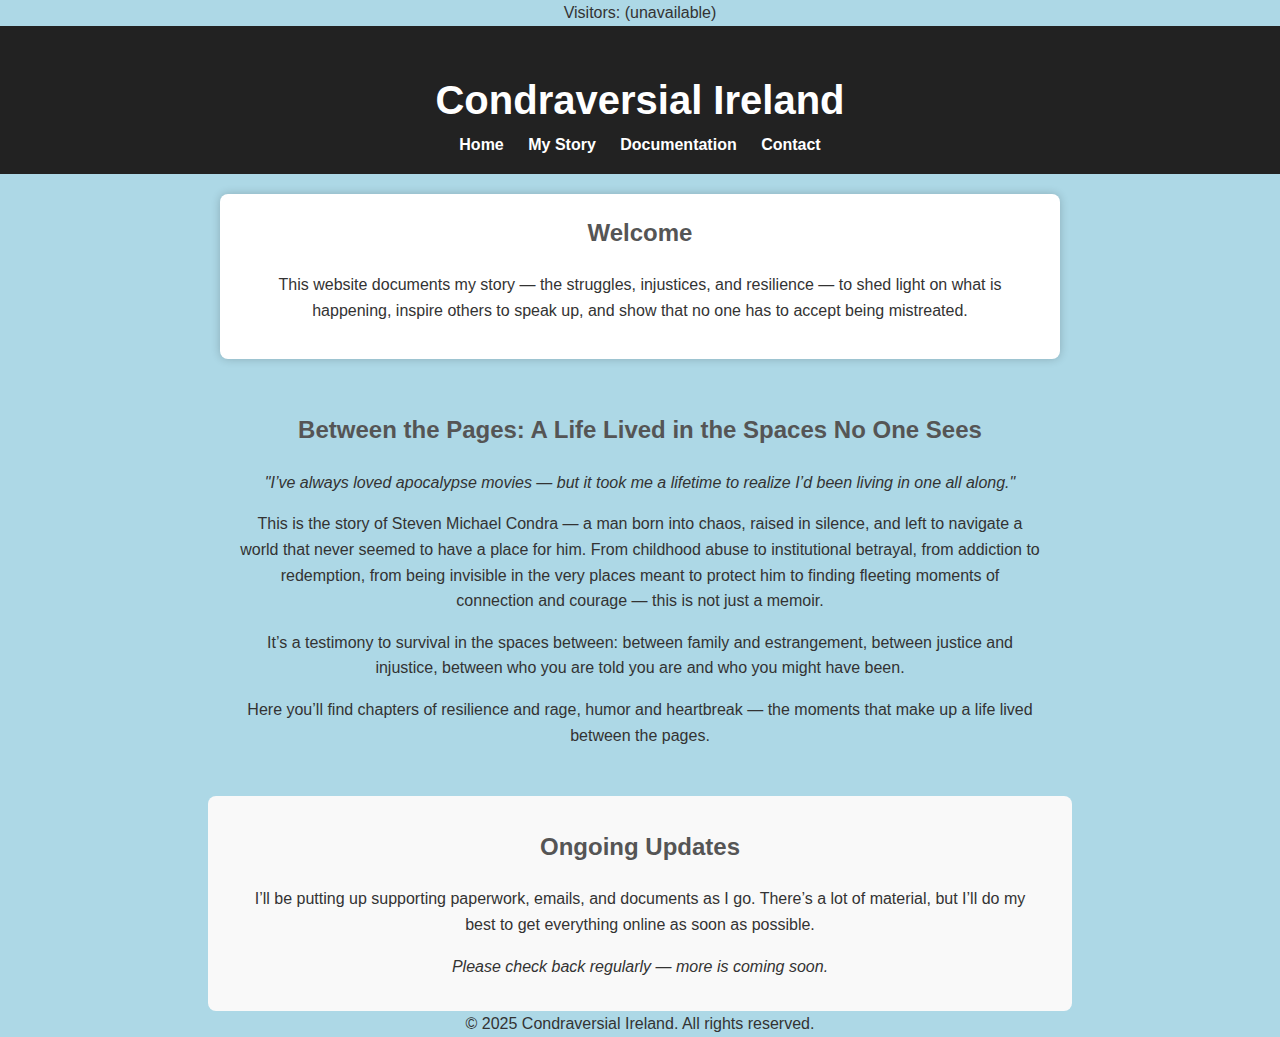
<file: index.html>
<!DOCTYPE html>
<html lang="en">
<head>
  <meta charset="UTF-8">
  <meta name="viewport" content="width=device-width, initial-scale=1.0">
  <title>Condraversial Ireland</title>
  <link rel="stylesheet" href="css/style.css">
</head>
<body>

<div id="visitor-count">Visitors: 0</div>
<script>
  (function () {
    const el = document.getElementById('visitor-count');
    const ns = 'condraversialireland.com';
    const key = 'index';
    const url = `https://api.countapi.xyz/hit/${encodeURIComponent(ns)}/${encodeURIComponent(key)}`;

    fetch(url)
      .then(res => res.json())
      .then(res => {
        el.textContent = "Visitors: " + res.value;
      })
      .catch(() => {
        el.textContent = "Visitors: (unavailable)";
      });
  })();
</script>

<header>
  <h1>Condraversial Ireland</h1>
  <nav>
    <a href="index.html">Home</a>
    <a href="story.html">My Story</a>
    <a href="document.html">Documentation</a>
    <a href="contact.html">Contact</a>
  </nav>
</header>

<main>
  <h2>Welcome</h2>
  <p>
    This website documents my story — the struggles, injustices, and resilience — 
    to shed light on what is happening, inspire others to speak up, and show that no one 
    has to accept being mistreated.
  </p>
</main>

<section id="synopsis" style="padding: 2em; max-width: 800px; margin: auto; font-family: Arial, sans-serif; line-height: 1.6;">
  <h2 style="text-align: center;">Between the Pages: A Life Lived in the Spaces No One Sees</h2>
  <p style="font-style: italic; text-align: center;">
    "I’ve always loved apocalypse movies — but it took me a lifetime to realize I’d been living in one all along."
  </p>
  <p>
    This is the story of Steven Michael Condra — a man born into chaos, raised in silence, 
    and left to navigate a world that never seemed to have a place for him. From childhood abuse 
    to institutional betrayal, from addiction to redemption, from being invisible in the very places 
    meant to protect him to finding fleeting moments of connection and courage — this is not just a memoir.
  </p>
  <p>
    It’s a testimony to survival in the spaces between: between family and estrangement, between justice 
    and injustice, between who you are told you are and who you might have been.
  </p>
  <p>
    Here you’ll find chapters of resilience and rage, humor and heartbreak — the moments that make up a life lived between the pages.
  </p>
</section>

<section id="updates" style="padding: 2em; max-width: 800px; margin: auto; font-family: Arial, sans-serif; line-height: 1.6; background-color: #f9f9f9; border-radius: 8px;">
  <h2 style="text-align: center;">Ongoing Updates</h2>
  <p>
    I’ll be putting up supporting paperwork, emails, and documents as I go. 
    There’s a lot of material, but I’ll do my best to get everything online as soon as possible.
  </p>
  <em>Please check back regularly — more is coming soon.</em>
</section>

<footer>
  &copy; 2025 Condraversial Ireland. All rights reserved.
</footer>


</body>
</html>
</file>
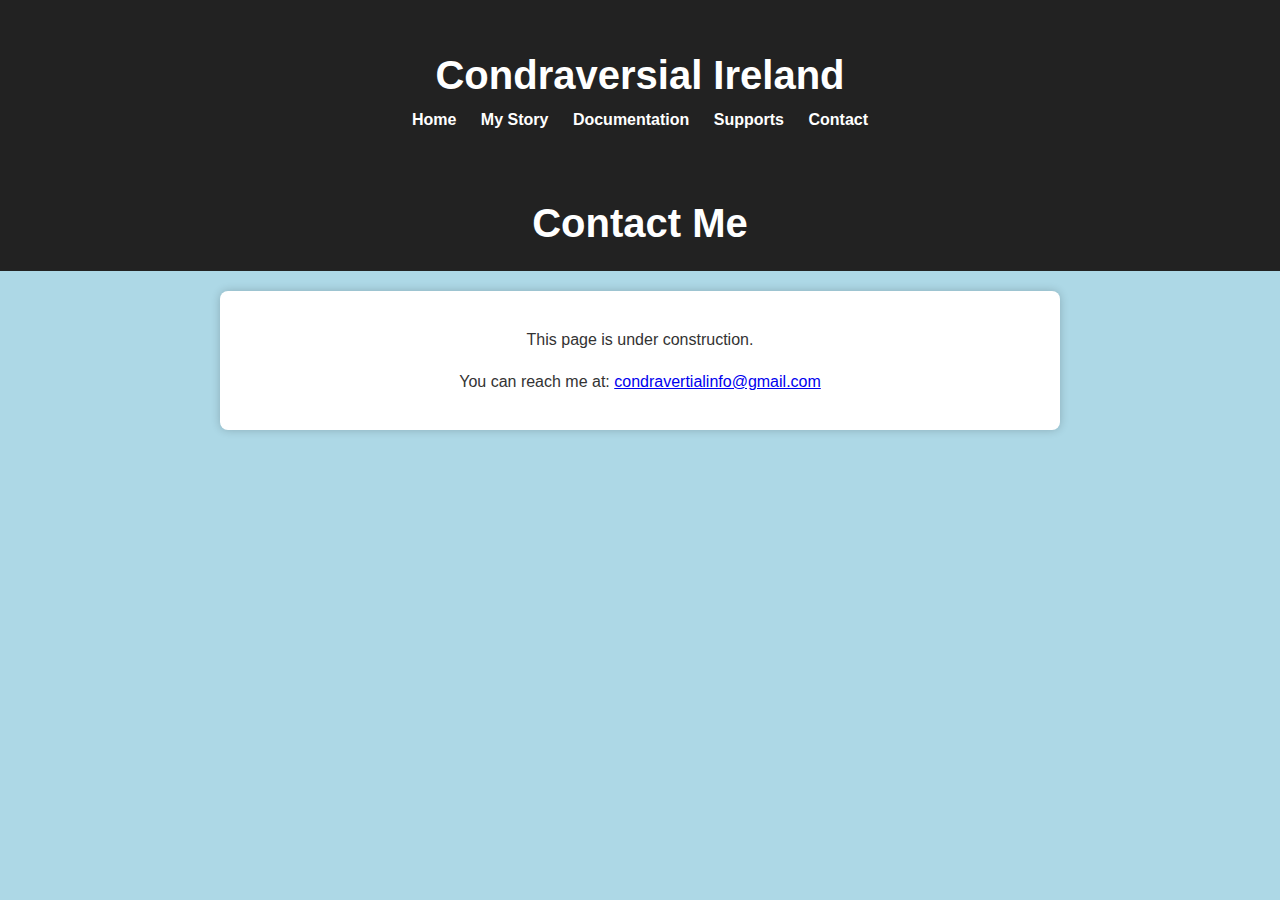
<file: contact.html>
<!DOCTYPE html>
<html lang="en">
<head>
  <meta charset="UTF-8">
  <meta name="viewport" content="width=device-width, initial-scale=1.0">
  <title>Contact Me</title>
  <link rel="stylesheet" href="css/style.css">
</head>
<header>
  <h1>Condraversial Ireland</h1>
  <nav>
   
    <a href="index.html">Home</a>
    <a href="story.html">My Story</a>
    <a href="document.html">Documentation</a>
    <a href="support.html">Supports</a>
    <a href="contact.html">Contact</a>
  </nav>
</header>
<body>
  <header>
    <h1>Contact Me</h1>
  </header>
  <main>
    <p>This page is under construction.</p>
    <p>You can reach me at: <a href="condravertialinfo@gmail.com">condravertialinfo@gmail.com</a></p>
  </main>
</body>
</html>
</file>
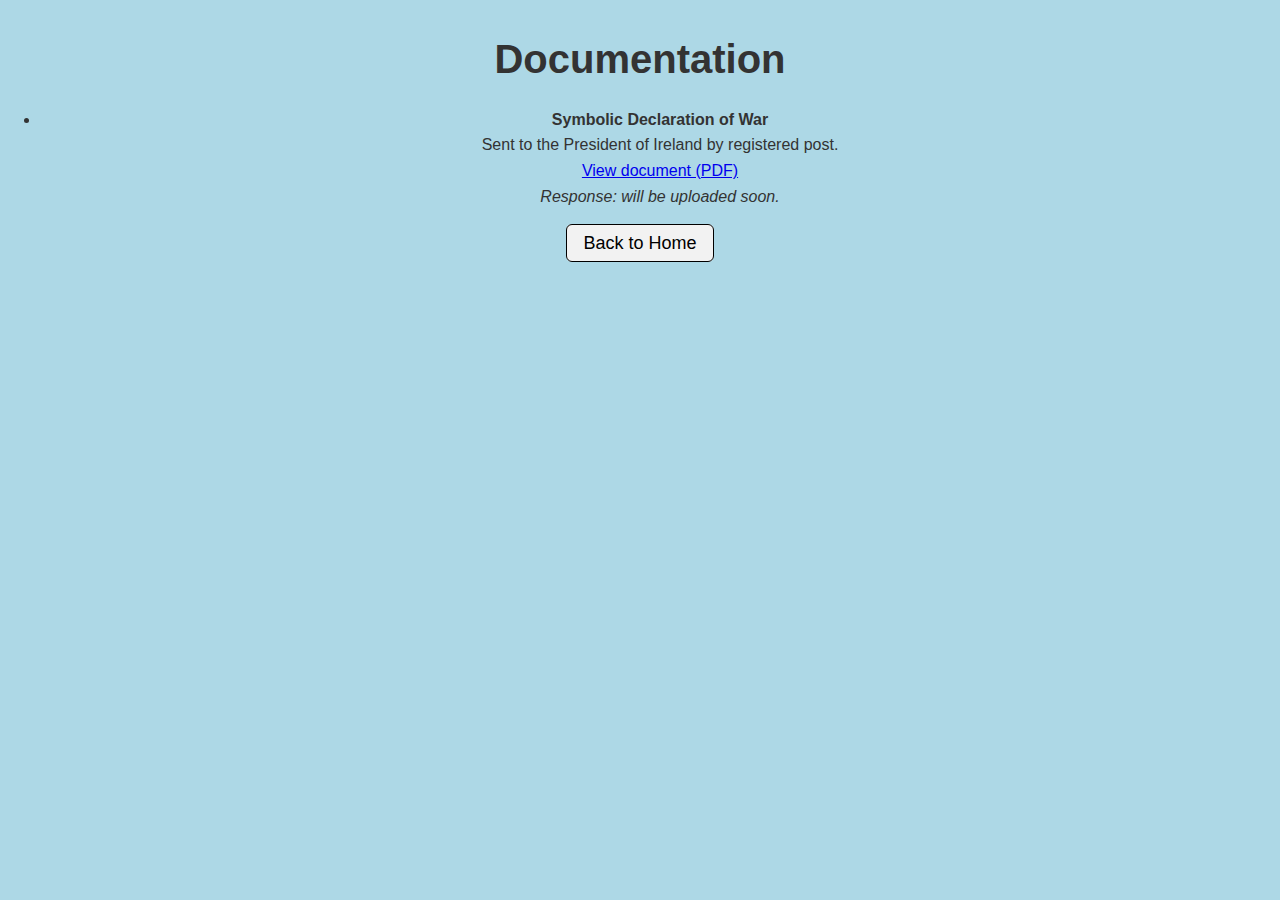
<file: document.html>
<!DOCTYPE html>
<html lang="en">
<head>
  <meta charset="UTF-8">
  <title>Documentation</title>
  <link rel="stylesheet" href="css/style.css">
</head>
<body>
  <h1>Documentation</h1>

  <ul>
    <li>
      <strong>Symbolic Declaration of War</strong><br>
      Sent to the President of Ireland by registered post.<br>
      <a href="documents/president/Symbolic%20Declaration%20of%20War.pdf" target="_blank" rel="noopener">
        View document (PDF)
      </a><br>
      <em>Response: will be uploaded soon.</em>
    </li>
  </ul>

  <p style="text-align:center; margin-top:20px;">
    <a href="index.html" style="font-size:18px; text-decoration:none; color:black; border:1px solid black; padding:8px 16px; border-radius:6px; background:#f2f2f2;">
      Back to Home
    </a>
  </p>
</body>
</html>
</file>
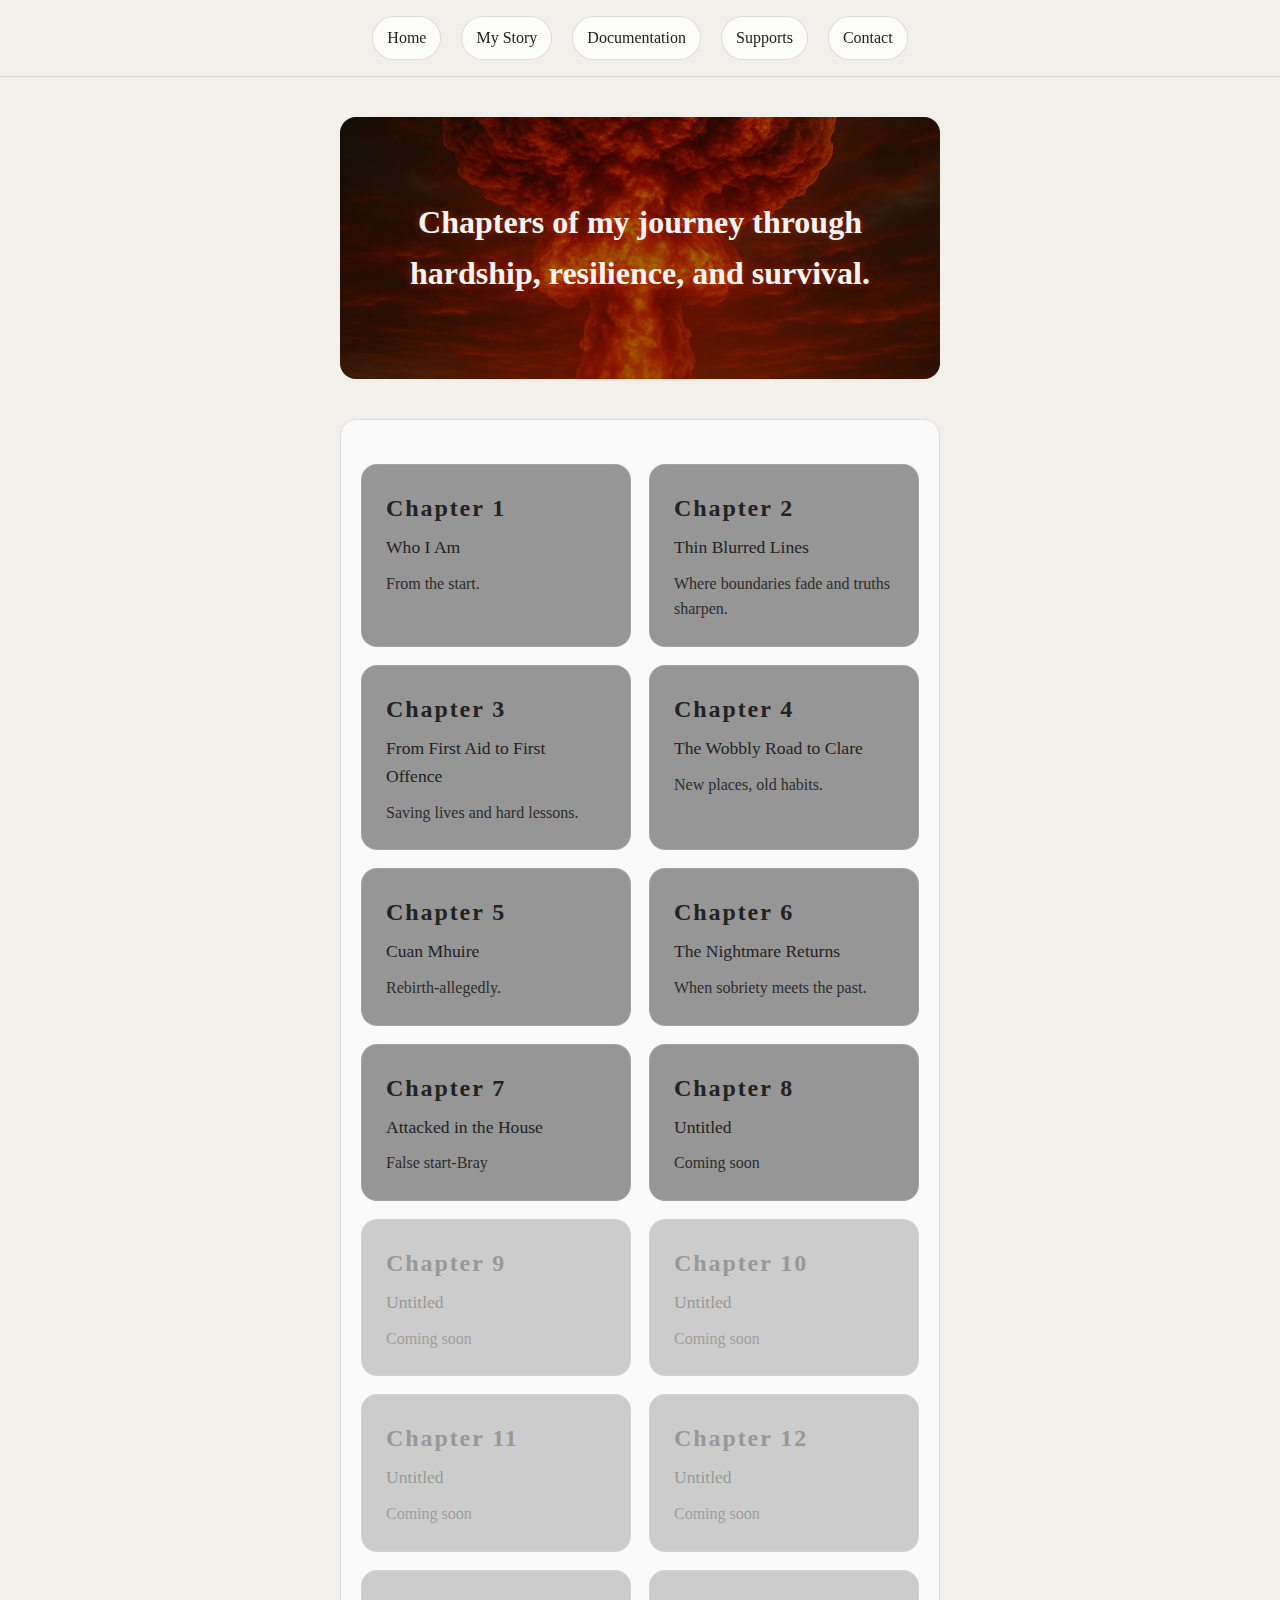
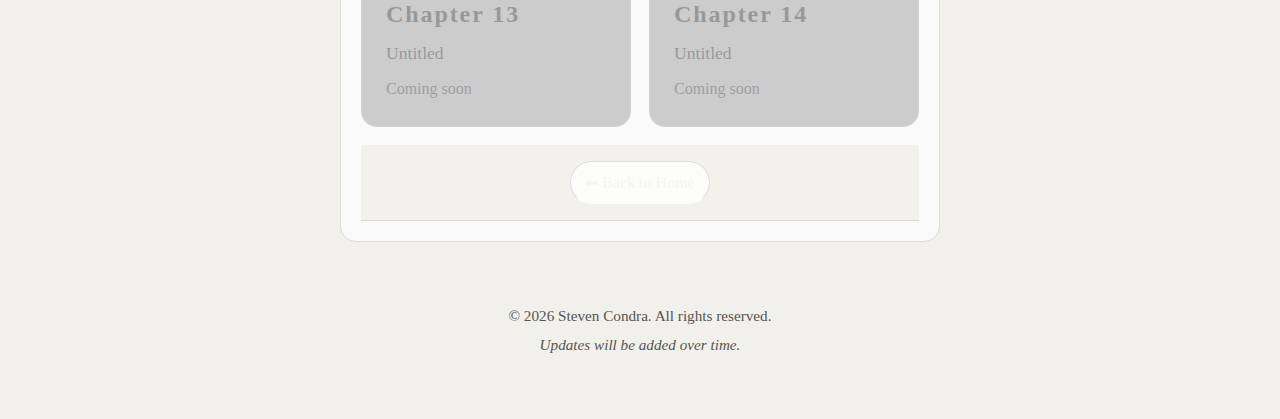
<file: story.html>
<!DOCTYPE html>
<html lang="en">
<head>
  <meta charset="UTF-8" />
  <meta name="viewport" content="width=device-width, initial-scale=1" />
  <title>My Story</title>
  <link rel="stylesheet" href="css/story.css?v=4" />


</head>

<body class = "story-index">
  <nav>
    <a href="index.html">Home</a>
    <a href="story.html">My Story</a>
    <a href="document.html">Documentation</a>
    <a href="support.html">Supports</a>
    <a href="contact.html">Contact</a>
  </nav>

  <div class="main-content">
    <header class="hero story-header">

      <h1 class="story-intro">
        Chapters of my journey through hardship, resilience, and survival.
      </h1>
    </header>

    <main>
      <section class="chapters" aria-label="Chapters">

        <a href="Chapters/Chapter01.html" class="card">
          <div class="chapter-number">Chapter 1</div>
          <div class="chapter-title">Who I Am</div>  <div class="chapter-subtitle">From the start.</div>
        </a>

        <a href="Chapters/Chapter02.html" class="card">
          <div class="chapter-number">Chapter 2</div>
          <div class="chapter-title">Thin Blurred Lines</div>  <div class="chapter-subtitle">Where boundaries fade and truths sharpen.</div>
        </a>

        <a href="Chapters/Chapter03.html" class="card">
          <div class="chapter-number">Chapter 3</div>
          <div class="chapter-title">From First Aid to First Offence</div>  <div class="chapter-subtitle">Saving lives and hard lessons.</div>
        </a>

        <a href="Chapters/Chapter04.html" class="card">
          <div class="chapter-number">Chapter 4</div>
          <div class="chapter-title">The Wobbly Road to Clare</div>  <div class="chapter-subtitle">New places, old habits.</div>
        </a>

        <a href="Chapters/Chapter05.html" class="card">
          <div class="chapter-number">Chapter 5</div>
          <div class="chapter-title">Cuan Mhuire</div>
          <div class="chapter-subtitle">Rebirth-allegedly.</div>
        </a>

        <a href="Chapters/Chapter06.html" class="card">
          <div class="chapter-number">Chapter 6</div>
          <div class="chapter-title">The Nightmare Returns</div>
          <div class="chapter-subtitle">When sobriety meets the past.</div>
        </a>

        <a href="Chapters/Chapter07.html" class="card">
          <div class="chapter-number">Chapter 7</div>
          <div class="chapter-title">Attacked in the House</div> 
          <div class="chapter-subtitle">False start-Bray</div>
          </a>
        
        <a href="Chapters/Chapter07.html" class="card">
          <div class="chapter-number">Chapter 8</div>
          <div class="chapter-title">Untitled</div>
          <div class="chapter-subtitle">Coming soon</div>
          </a>
          
        <div class="card disabled">
          <div class="chapter-number">Chapter 9</div>
          <div class="chapter-title">Untitled</div>
          <div class="chapter-subtitle">Coming soon</div>
        </div>
        
        <div class="card disabled">
          <div class="chapter-number">Chapter 10</div>
          <div class="chapter-title">Untitled</div>
          <div class="chapter-subtitle">Coming soon</div>
        </div>
        
                <div class="card disabled">
          <div class="chapter-number">Chapter 11</div>
          <div class="chapter-title">Untitled</div>
          <div class="chapter-subtitle">Coming soon</div>
        </div>
        
                <div class="card disabled">
          <div class="chapter-number">Chapter 12</div>
          <div class="chapter-title">Untitled</div>
          <div class="chapter-subtitle">Coming soon</div>
        </div>
        
                <div class="card disabled">
          <div class="chapter-number">Chapter 13</div>
          <div class="chapter-title">Untitled</div>
          <div class="chapter-subtitle">Coming soon</div>
        </div>
        
    
                <div class="card disabled">
          <div class="chapter-number">Chapter 14</div>
          <div class="chapter-title">Untitled</div>
          <div class="chapter-subtitle">Coming soon</div>
        </div>
    
      </section>

      <nav class="chapnav">
        <a href="index.html" class="back-link">⬅ Back to Home</a>
      </nav>
      
       
      
      
      
      
    </main>
  </div>
 <footer class="site-footer">
  <p>© <span id="year"></span> Steven Condra. All rights reserved.</p>
  <p class="site-meta">Updates will be added over time.</p>
</footer>

<script>
  document.getElementById("year").textContent = new Date().getFullYear();
</script>

</body>
</html>
</file>
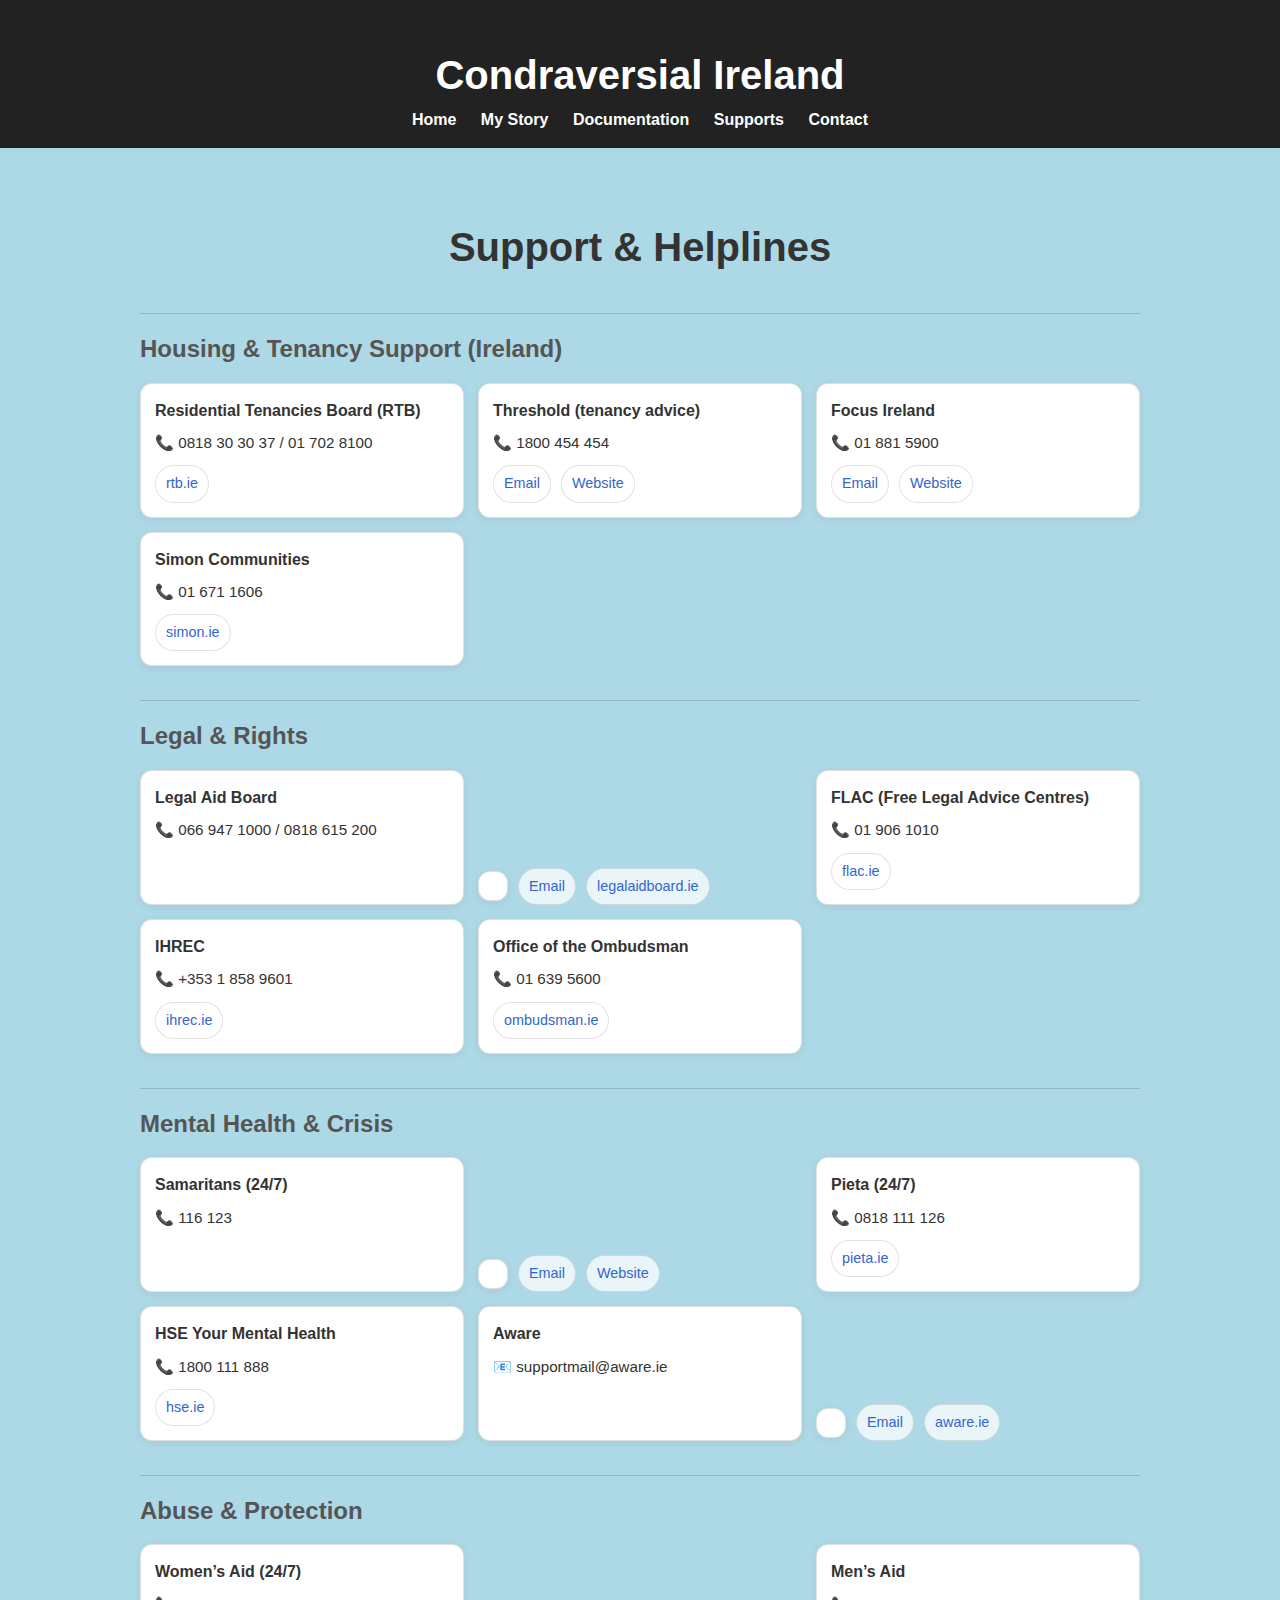
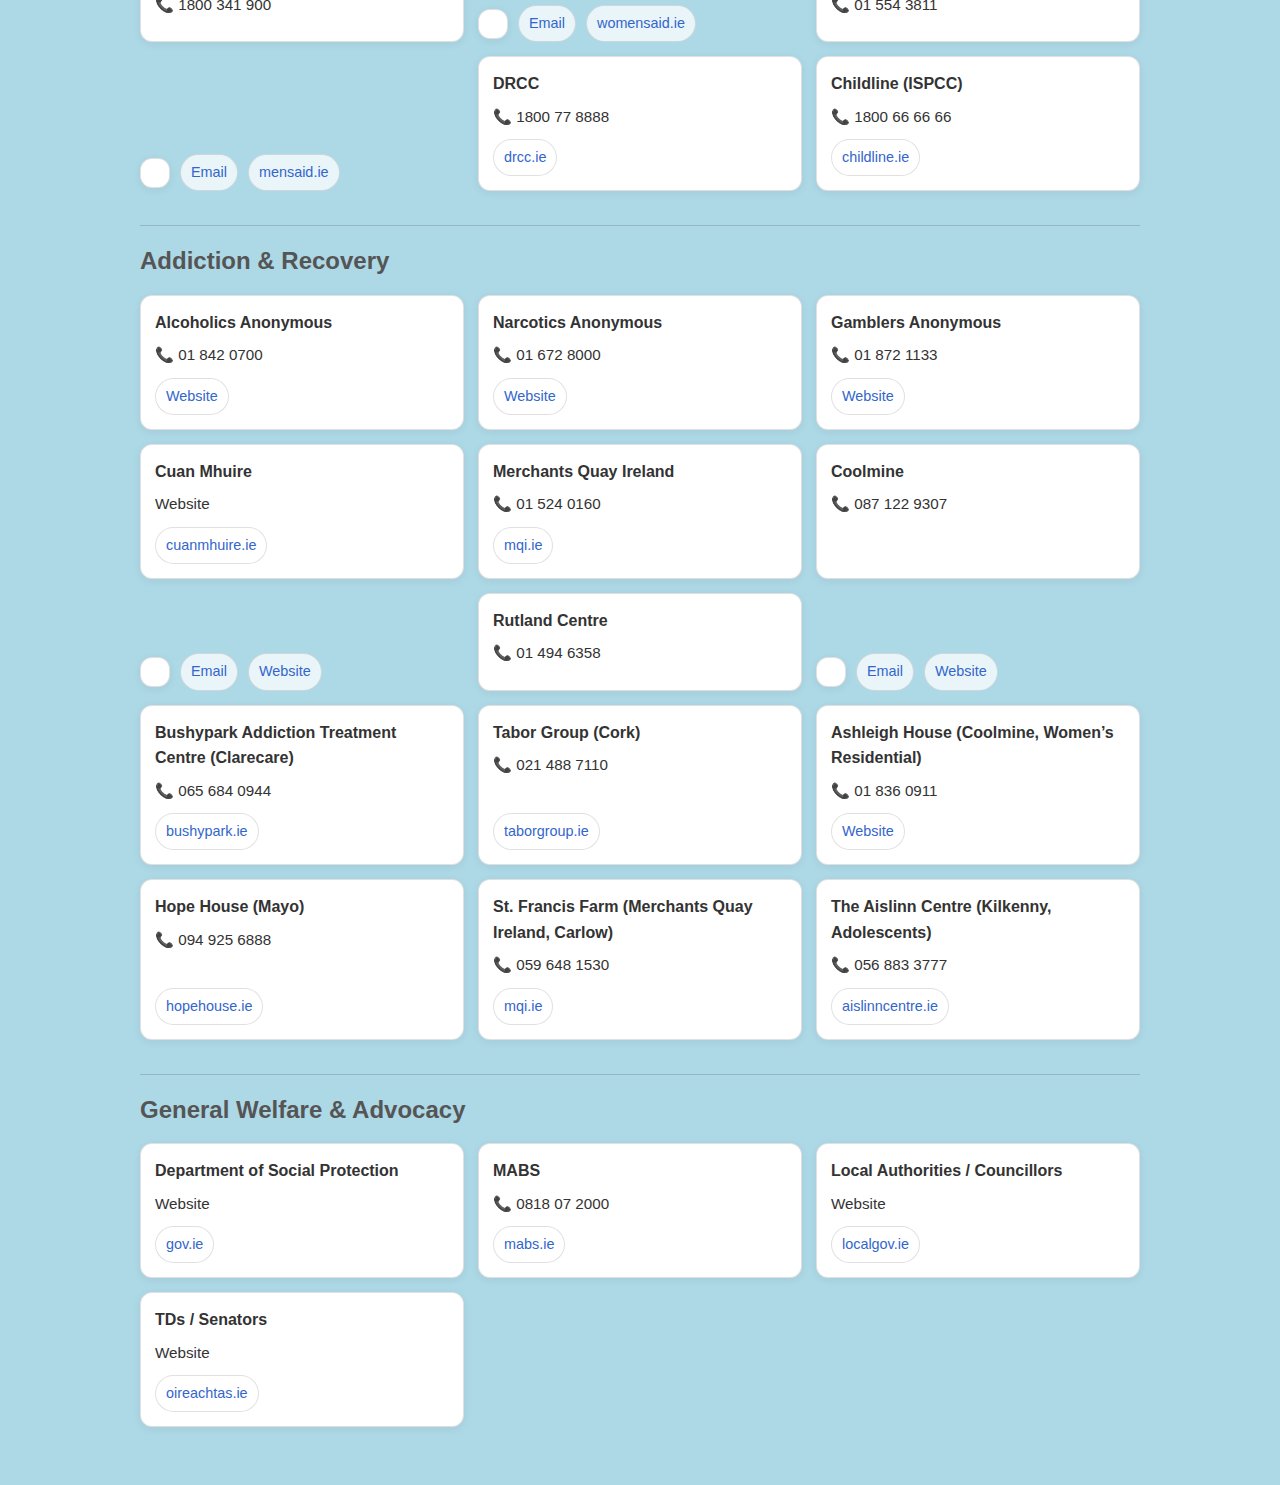
<file: support.html>
<!DOCTYPE html>
<html lang="en">
<head>
  <meta charset="UTF-8">
  <meta name="viewport" content="width=device-width, initial-scale=1.0">
  <title>Support & Helplines</title>
  <link rel="stylesheet" href="css/style.css">

</head>

<body class="support-page">

 <header>
  <h1>Condraversial Ireland</h1>
  <nav>
   
    <a href="index.html">Home</a>
    <a href="story.html">My Story</a>
    <a href="document.html">Documentation</a>
    <a href="support.html">Supports</a>
    <a href="contact.html">Contact</a>
  </nav>
</header>
 <div class="content">
  <h1>Support & Helplines</h1>

  <h2>Housing & Tenancy Support (Ireland)</h2>
  <div class="support-grid">
    <a class="support-card" href="https://www.rtb.ie" target="_blank" rel="noopener">
      <div class="support-name">Residential Tenancies Board (RTB)</div>
      <div class="support-lines">📞 0818 30 30 37 / 01 702 8100</div>
      <div class="support-links">
        <span class="support-chip">rtb.ie</span>
      </div>
    </a>

    <div class="support-card">
      <div class="support-name">Threshold (tenancy advice)</div>
      <div class="support-lines">📞 1800 454 454</div>
      <div class="support-links">
        <a class="support-chip" href="mailto:advice@threshold.ie">Email</a>
        <a class="support-chip" href="https://www.threshold.ie" target="_blank" rel="noopener">Website</a>
      </div>
    </div>

    <div class="support-card">
      <div class="support-name">Focus Ireland</div>
      <div class="support-lines">📞 01 881 5900</div>
      <div class="support-links">
        <a class="support-chip" href="mailto:help@focusireland.ie">Email</a>
        <a class="support-chip" href="https://www.focusireland.ie" target="_blank" rel="noopener">Website</a>
      </div>
    </div>

    <a class="support-card" href="https://www.simon.ie" target="_blank" rel="noopener">
      <div class="support-name">Simon Communities</div>
      <div class="support-lines">📞 01 671 1606</div>
      <div class="support-links">
        <span class="support-chip">simon.ie</span>
      </div>
    </a>
  </div>

  <h2>Legal & Rights</h2>
  <div class="support-grid">
    <a class="support-card" href="https://www.legalaidboard.ie" target="_blank" rel="noopener">
      <div class="support-name">Legal Aid Board</div>
      <div class="support-lines">📞 066 947 1000 / 0818 615 200</div>
      <div class="support-links">
        <a class="support-chip" href="mailto:info@legalaidboard.ie">Email</a>
        <span class="support-chip">legalaidboard.ie</span>
      </div>
    </a>

    <a class="support-card" href="https://www.flac.ie" target="_blank" rel="noopener">
      <div class="support-name">FLAC (Free Legal Advice Centres)</div>
      <div class="support-lines">📞 01 906 1010</div>
      <div class="support-links">
        <span class="support-chip">flac.ie</span>
      </div>
    </a>

    <a class="support-card" href="https://www.ihrec.ie" target="_blank" rel="noopener">
      <div class="support-name">IHREC</div>
      <div class="support-lines">📞 +353 1 858 9601</div>
      <div class="support-links">
        <span class="support-chip">ihrec.ie</span>
      </div>
    </a>

    <a class="support-card" href="https://www.ombudsman.ie" target="_blank" rel="noopener">
      <div class="support-name">Office of the Ombudsman</div>
      <div class="support-lines">📞 01 639 5600</div>
      <div class="support-links">
        <span class="support-chip">ombudsman.ie</span>
      </div>
    </a>
  </div>

  <h2>Mental Health & Crisis</h2>
  <div class="support-grid">
    <a class="support-card" href="https://www.samaritans.org/ireland" target="_blank" rel="noopener">
      <div class="support-name">Samaritans (24/7)</div>
      <div class="support-lines">📞 116 123</div>
      <div class="support-links">
        <a class="support-chip" href="mailto:jo@samaritans.ie">Email</a>
        <span class="support-chip">Website</span>
      </div>
    </a>

    <a class="support-card" href="https://www.pieta.ie" target="_blank" rel="noopener">
      <div class="support-name">Pieta (24/7)</div>
      <div class="support-lines">📞 0818 111 126</div>
      <div class="support-links">
        <span class="support-chip">pieta.ie</span>
      </div>
    </a>

    <a class="support-card" href="https://www.hse.ie" target="_blank" rel="noopener">
      <div class="support-name">HSE Your Mental Health</div>
      <div class="support-lines">📞 1800 111 888</div>
      <div class="support-links">
        <span class="support-chip">hse.ie</span>
      </div>
    </a>

    <a class="support-card" href="https://www.aware.ie" target="_blank" rel="noopener">
      <div class="support-name">Aware</div>
      <div class="support-lines">📧 supportmail@aware.ie</div>
      <div class="support-links">
        <a class="support-chip" href="mailto:supportmail@aware.ie">Email</a>
        <span class="support-chip">aware.ie</span>
      </div>
    </a>
  </div>

  <h2>Abuse & Protection</h2>
  <div class="support-grid">
    <a class="support-card" href="https://www.womensaid.ie" target="_blank" rel="noopener">
      <div class="support-name">Women’s Aid (24/7)</div>
      <div class="support-lines">📞 1800 341 900</div>
      <div class="support-links">
        <a class="support-chip" href="mailto:helpline@womensaid.ie">Email</a>
        <span class="support-chip">womensaid.ie</span>
      </div>
    </a>

    <a class="support-card" href="https://www.mensaid.ie" target="_blank" rel="noopener">
      <div class="support-name">Men’s Aid</div>
      <div class="support-lines">📞 01 554 3811</div>
      <div class="support-links">
        <a class="support-chip" href="mailto:hello@mensaid.ie">Email</a>
        <span class="support-chip">mensaid.ie</span>
      </div>
    </a>

    <a class="support-card" href="https://www.drcc.ie" target="_blank" rel="noopener">
      <div class="support-name">DRCC</div>
      <div class="support-lines">📞 1800 77 8888</div>
      <div class="support-links">
        <span class="support-chip">drcc.ie</span>
      </div>
    </a>

    <a class="support-card" href="https://www.childline.ie" target="_blank" rel="noopener">
      <div class="support-name">Childline (ISPCC)</div>
      <div class="support-lines">📞 1800 66 66 66</div>
      <div class="support-links">
        <span class="support-chip">childline.ie</span>
      </div>
    </a>
  </div>

  <h2>Addiction & Recovery</h2>
  <div class="support-grid">
    <a class="support-card" href="https://www.alcoholicsanonymous.ie" target="_blank" rel="noopener">
      <div class="support-name">Alcoholics Anonymous</div>
      <div class="support-lines">📞 01 842 0700</div>
      <div class="support-links">
        <span class="support-chip">Website</span>
      </div>
    </a>

    <a class="support-card" href="https://www.na-ireland.org" target="_blank" rel="noopener">
      <div class="support-name">Narcotics Anonymous</div>
      <div class="support-lines">📞 01 672 8000</div>
      <div class="support-links">
        <span class="support-chip">Website</span>
      </div>
    </a>

    <a class="support-card" href="https://www.gamblersanonymous.ie" target="_blank" rel="noopener">
      <div class="support-name">Gamblers Anonymous</div>
      <div class="support-lines">📞 01 872 1133</div>
      <div class="support-links">
        <span class="support-chip">Website</span>
      </div>
    </a>

    <a class="support-card" href="https://www.cuanmhuire.ie" target="_blank" rel="noopener">
      <div class="support-name">Cuan Mhuire</div>
      <div class="support-lines">Website</div>
      <div class="support-links">
        <span class="support-chip">cuanmhuire.ie</span>
      </div>
    </a>

    <a class="support-card" href="https://www.mqi.ie" target="_blank" rel="noopener">
      <div class="support-name">Merchants Quay Ireland</div>
      <div class="support-lines">📞 01 524 0160</div>
      <div class="support-links">
        <span class="support-chip">mqi.ie</span>
      </div>
    </a>

    <a class="support-card" href="https://www.coolmine.ie" target="_blank" rel="noopener">
      <div class="support-name">Coolmine</div>
      <div class="support-lines">📞 087 122 9307</div>
      <div class="support-links">
        <a class="support-chip" href="mailto:admissions@coolminetc.ie">Email</a>
        <span class="support-chip">Website</span>
      </div>
    </a>

    <a class="support-card" href="https://www.rutlandcentre.ie" target="_blank" rel="noopener">
      <div class="support-name">Rutland Centre</div>
      <div class="support-lines">📞 01 494 6358</div>
      <div class="support-links">
        <a class="support-chip" href="mailto:info@rutlandcentre.ie">Email</a>
        <span class="support-chip">Website</span>
      </div>
    </a>

    <a class="support-card" href="https://bushypark.ie" target="_blank" rel="noopener">
      <div class="support-name">Bushypark Addiction Treatment Centre (Clarecare)</div>
      <div class="support-lines">📞 065 684 0944</div>
      <div class="support-links">
        <span class="support-chip">bushypark.ie</span>
      </div>
    </a>

    <a class="support-card" href="https://taborgroup.ie" target="_blank" rel="noopener">
      <div class="support-name">Tabor Group (Cork)</div>
      <div class="support-lines">📞 021 488 7110</div>
      <div class="support-links">
        <span class="support-chip">taborgroup.ie</span>
      </div>
    </a>

    <a class="support-card" href="https://www.coolmine.ie/ashleigh-house" target="_blank" rel="noopener">
      <div class="support-name">Ashleigh House (Coolmine, Women’s Residential)</div>
      <div class="support-lines">📞 01 836 0911</div>
      <div class="support-links">
        <span class="support-chip">Website</span>
      </div>
    </a>

    <a class="support-card" href="https://hopehouse.ie" target="_blank" rel="noopener">
      <div class="support-name">Hope House (Mayo)</div>
      <div class="support-lines">📞 094 925 6888</div>
      <div class="support-links">
        <span class="support-chip">hopehouse.ie</span>
      </div>
    </a>

    <a class="support-card" href="https://mqi.ie" target="_blank" rel="noopener">
      <div class="support-name">St. Francis Farm (Merchants Quay Ireland, Carlow)</div>
      <div class="support-lines">📞 059 648 1530</div>
      <div class="support-links">
        <span class="support-chip">mqi.ie</span>
      </div>
    </a>

    <a class="support-card" href="https://aislinncentre.ie" target="_blank" rel="noopener">
      <div class="support-name">The Aislinn Centre (Kilkenny, Adolescents)</div>
      <div class="support-lines">📞 056 883 3777</div>
      <div class="support-links">
        <span class="support-chip">aislinncentre.ie</span>
      </div>
    </a>
  </div>

  <h2>General Welfare & Advocacy</h2>
  <div class="support-grid">
    <a class="support-card" href="https://www.gov.ie" target="_blank" rel="noopener">
      <div class="support-name">Department of Social Protection</div>
      <div class="support-lines">Website</div>
      <div class="support-links">
        <span class="support-chip">gov.ie</span>
      </div>
    </a>

    <a class="support-card" href="https://www.mabs.ie" target="_blank" rel="noopener">
      <div class="support-name">MABS</div>
      <div class="support-lines">📞 0818 07 2000</div>
      <div class="support-links">
        <span class="support-chip">mabs.ie</span>
      </div>
    </a>

    <a class="support-card" href="https://www.localgov.ie" target="_blank" rel="noopener">
      <div class="support-name">Local Authorities / Councillors</div>
      <div class="support-lines">Website</div>
      <div class="support-links">
        <span class="support-chip">localgov.ie</span>
      </div>
    </a>

    <a class="support-card" href="https://www.oireachtas.ie" target="_blank" rel="noopener">
      <div class="support-name">TDs / Senators</div>
      <div class="support-lines">Website</div>
      <div class="support-links">
        <span class="support-chip">oireachtas.ie</span>
      </div>
    </a>
  </div>
</div>

</body>
</html>
</file>
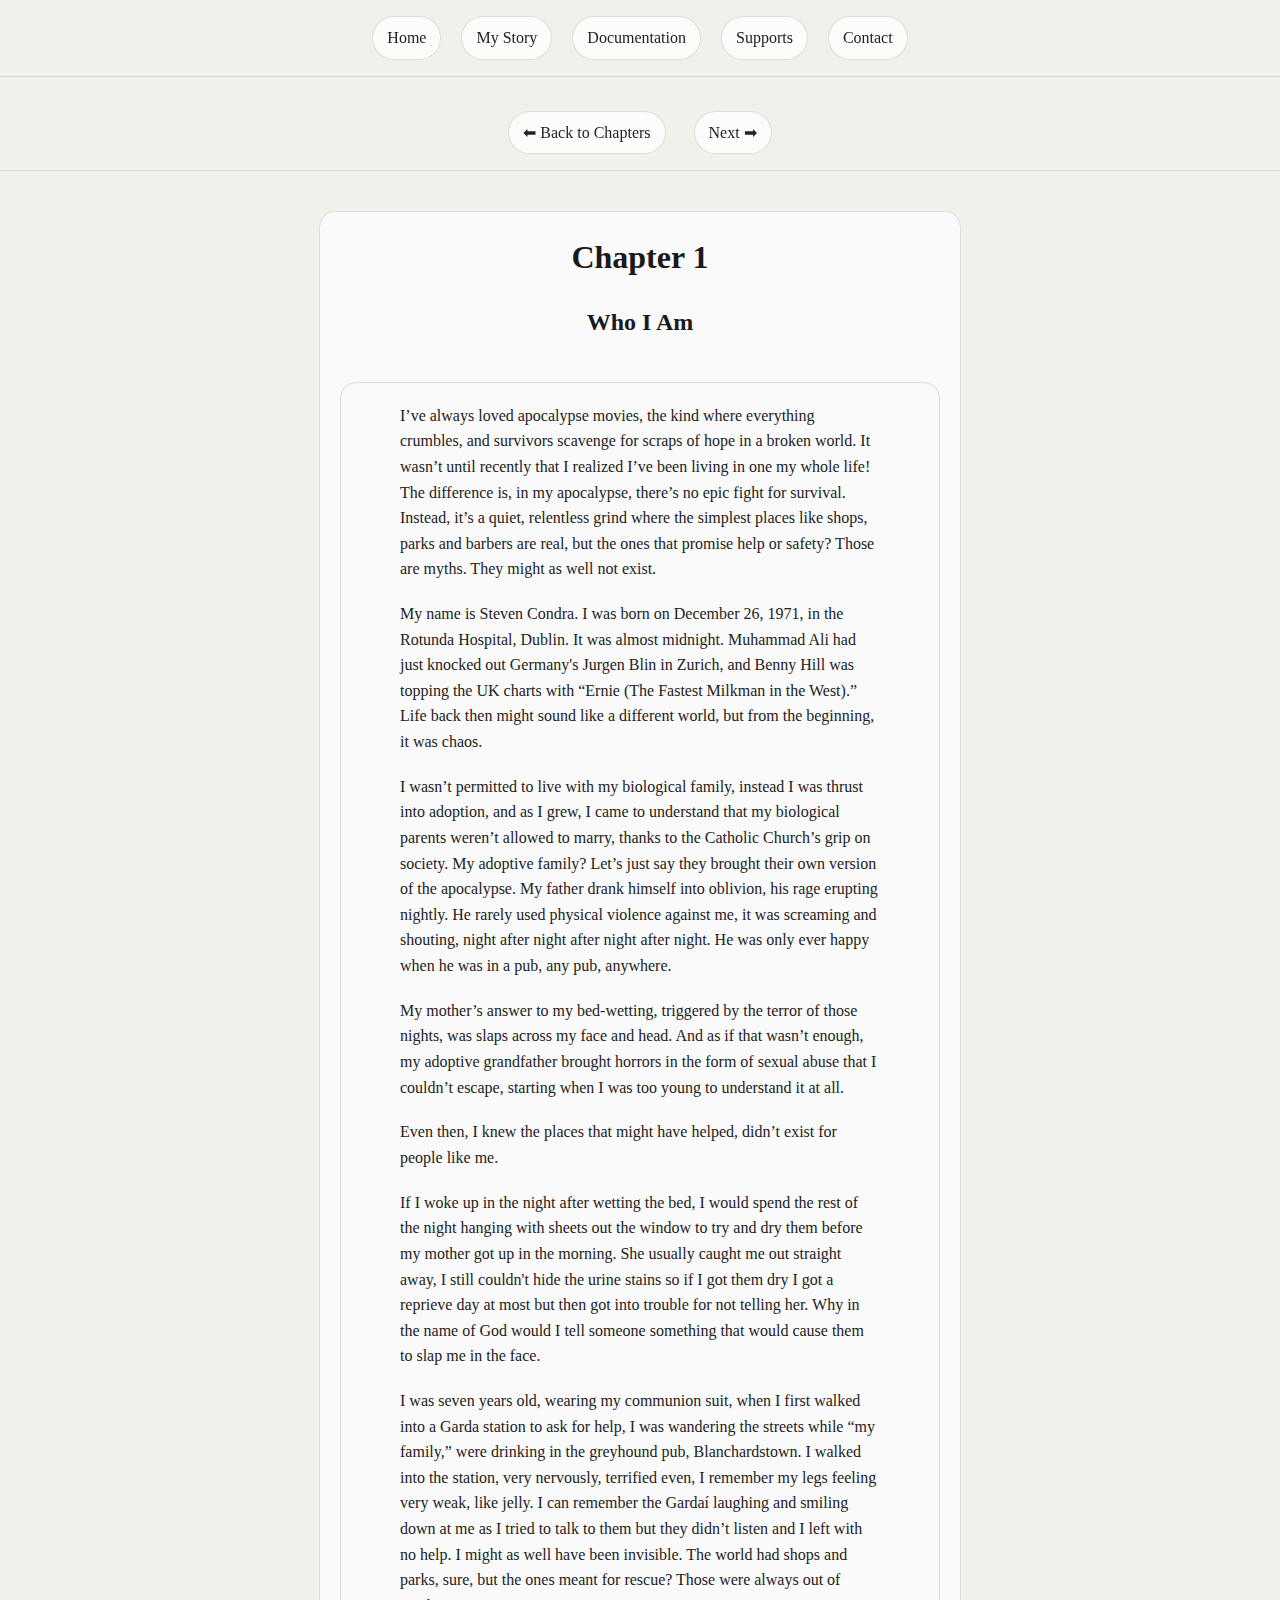
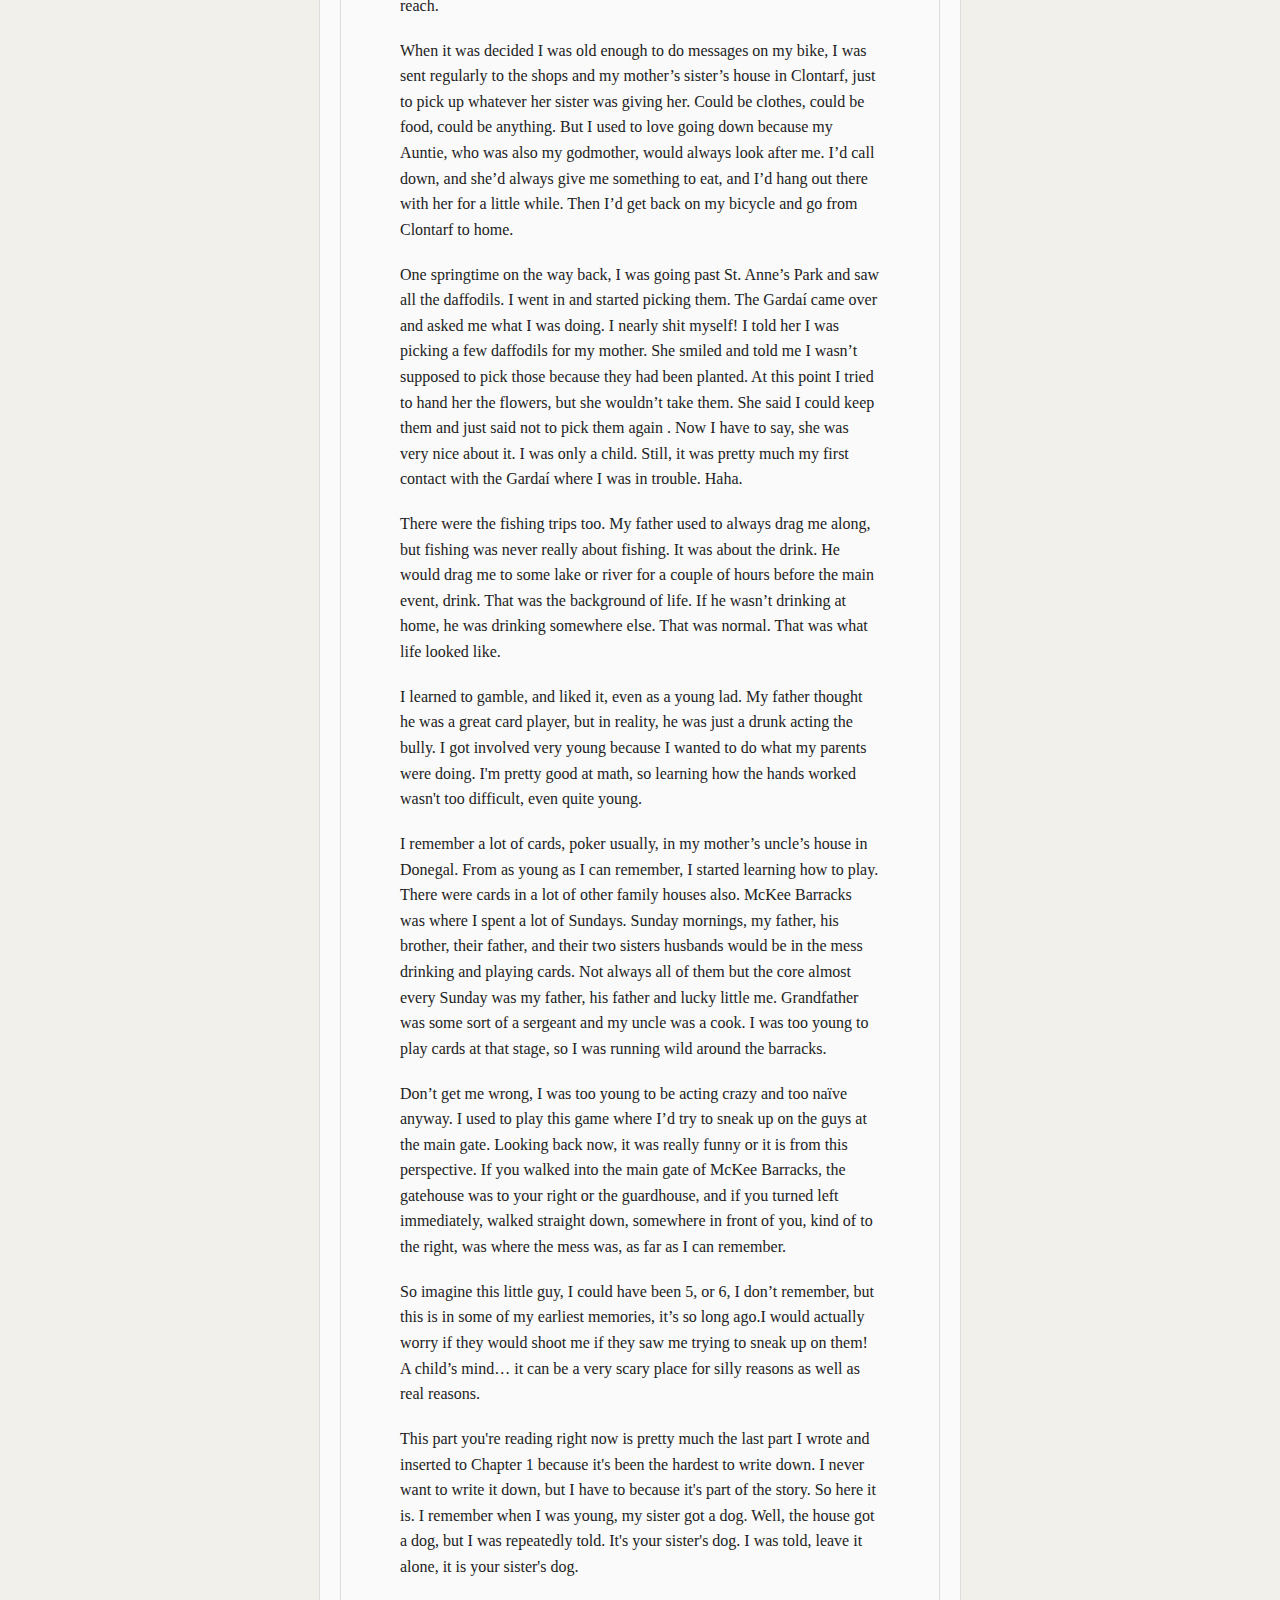
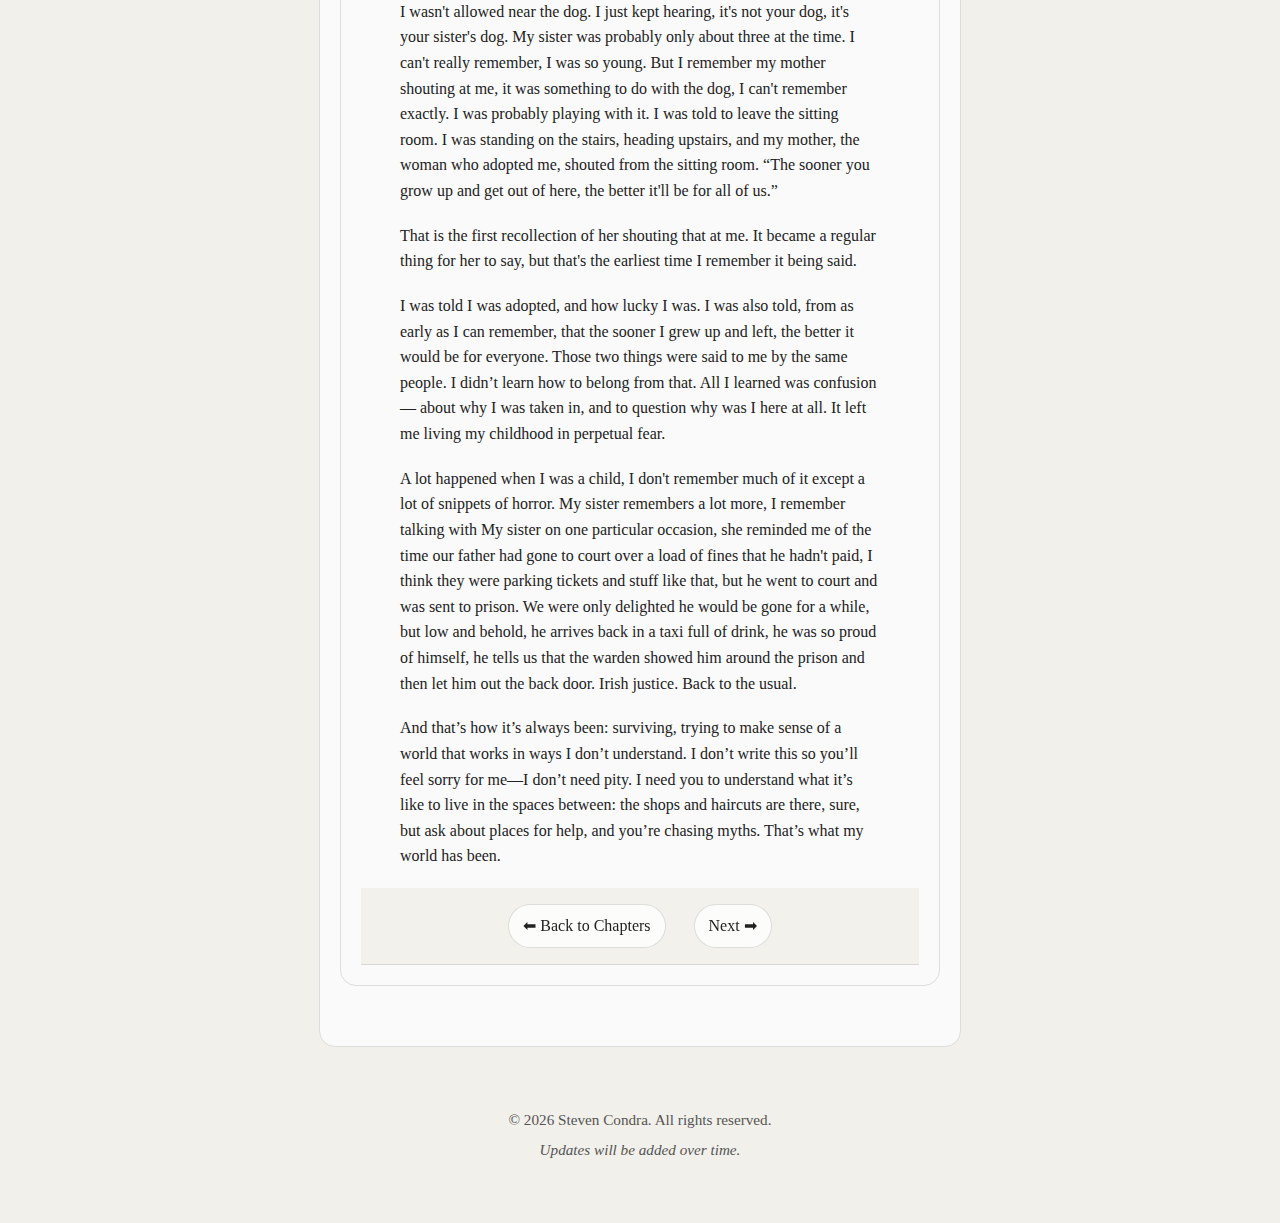
<file: Chapters/Chapter01.html>
<!DOCTYPE html>
<html lang="en">
<head>
 <title>Chapter 1: Who I Am | Condraversial Ireland</title>
 <meta name="viewport" content="width=device-width, initial-scale=1">

  <meta charset="UTF-8">
 
  <link rel="stylesheet" href="../css/story.css?v=4">
</head>

<body>
         <nav>
    <a href="../index.html">Home</a>
    <a href="../story.html">My Story</a>
    <a href="../document.html">Documentation</a>
    <a href="../support.html">Supports</a>
    <a href="../contact.html">Contact</a>
  </nav>

        <nav class="chapnav">
          <a href="../story.html">⬅ Back to Chapters</a>
                   
        <a href="Chapter02.html">Next ➡</a>
      </nav>

  <div class="main-content">
    <header>
        <h1>Chapter 1</h1>
        <h2>Who I Am</h2>
    </header>

    <main>
     

      <p>I’ve always loved apocalypse movies, the kind where everything crumbles, and survivors scavenge for scraps of hope in a broken world. It wasn’t until recently that I realized I’ve been living in one my whole life! The difference is, in my apocalypse, there’s no epic fight for survival. Instead, it’s a quiet, relentless grind where the simplest places like shops, parks and barbers are real, but the ones that promise help or safety? Those are myths. They might as well not exist.</p>

      <p>My name is Steven Condra. I was born on December 26, 1971, in the Rotunda Hospital, Dublin. It was almost midnight. Muhammad Ali had just knocked out Germany's Jurgen Blin in Zurich, and Benny Hill was topping the UK charts with “Ernie (The Fastest Milkman in the West).” Life back then might sound like a different world, but from the beginning, it was chaos.</p>

      <p>I wasn’t permitted to live with my biological family, instead I was thrust into adoption, and as I grew, I came to understand that my biological parents weren’t allowed to marry, thanks to the Catholic Church’s grip on society. My adoptive family? Let’s just say they brought their own version of the apocalypse. My father drank himself into oblivion, his rage erupting nightly. He rarely used physical violence against me, it was screaming and shouting, night after night after night after night. He was only ever happy when he was in a pub, any pub, anywhere.</p>

      <p>My mother’s answer to my bed-wetting, triggered by the terror of those nights, was slaps across my face and head. And as if that wasn’t enough, my adoptive grandfather brought horrors in the form of sexual abuse that I couldn’t escape, starting when I was too young to understand it at all.</p>

      <p>Even then, I knew the places that might have helped, didn’t exist for people like me.</p>

      <p>If I woke up in the night after wetting the bed, I would spend the rest of the night hanging with sheets out the window to try and dry them before my mother got up in the morning. She usually caught me out straight away, I still couldn't hide the urine stains so if I got them dry I got a reprieve day at most but then got into trouble for not telling her. Why in the name of God would I tell someone something that would cause them to slap me in the face.</p>

      <p>I was seven years old, wearing my communion suit, when I first walked into a Garda station to ask for help, I was wandering the streets while “my family,” were drinking in the greyhound pub, Blanchardstown. I walked into the station, very nervously, terrified even, I remember my legs feeling very weak, like jelly. I can remember the Gardaí laughing and smiling down at me as I tried to talk to them but they didn’t listen and I left with no help. I might as well have been invisible. The world had shops and parks, sure, but the ones meant for rescue? Those were always out of reach.</p>

        <p>When it was decided I was old enough to do messages on my bike, I was sent regularly to the shops and my mother’s sister’s house in Clontarf, just to pick up whatever her sister was giving her. Could be clothes, could be food, could be anything. But I used to love going down because my Auntie, who was also my godmother, would always look after me. I’d call down, and she’d always give me something to eat, and I’d hang out there with her for a little while. Then I’d get back on my bicycle and go from Clontarf to home. </p>
        
      <p>One springtime on the way back, I was going past St. Anne’s Park and saw all the daffodils. I went in and started picking them. The Gardaí came over and asked me what I was doing. I nearly shit myself! I told her I was picking a few daffodils for my mother. She smiled and told me I wasn’t supposed to pick those because they had been  planted. At this point I tried to hand her the flowers, but she wouldn’t take them. She said I could keep them and just said not to pick them again . Now I have to say, she was very nice about it. I was only a child. Still, it was pretty much my first contact with the Gardaí where I was in trouble. Haha.</p>

      <p>There were the fishing trips too. My father used to always drag me along, but fishing was never really about fishing. It was about the drink. He would drag me to some lake or river for a couple of hours before the main event, drink. That was the background of life. If he wasn’t drinking at home, he was drinking somewhere else. That was normal. That was what life looked like.</p>

      <p>I learned to gamble, and liked it, even as a young lad. My father thought he was a great card player, but in reality, he was just a drunk acting the bully. I got involved very young because I wanted to do what my parents were doing. I'm pretty good at math, so learning how the hands worked wasn't too difficult, even quite young.</p>

      <p>I remember a lot of cards, poker usually, in my mother’s uncle’s house in Donegal. From as young as I can remember, I started learning how to play. There were cards in a lot of other family houses also. McKee Barracks was where I spent a lot of Sundays. Sunday mornings, my father, his brother, their father, and their two sisters husbands would be in the mess drinking and playing cards. Not always all of them but the core almost every Sunday was my father, his father and lucky little me. Grandfather was some sort of a sergeant and my uncle was a cook. I was too young to play cards at that stage, so I was running wild around the barracks.</p>

      <p>Don’t get me wrong, I was too young to be acting crazy and too naïve anyway. I used to play this game where I’d try to sneak up on the guys at the main gate. Looking back now, it was really funny or it is from this perspective. If you walked into the main gate of McKee Barracks, the gatehouse was to your right or the guardhouse, and if you turned left immediately, walked straight down, somewhere in front of you, kind of to the right, was where the mess was, as far as I can remember.</p>

      <p>So imagine this little guy, I could have been 5, or 6, I don’t remember, but this is in some of my earliest memories, it’s so long ago.I would actually worry if they would shoot me if they saw me trying to sneak up on them! A child’s mind… it can be a very scary place for silly reasons as well as real reasons.</p>

        <p>This part you're reading right now is pretty much the last part I wrote and inserted to Chapter 1 because it's been the hardest to write down. I never want to write it down, but I have to because it's part of the story. So here it is. I remember when I was young, my sister got a dog. Well, the house got a dog, but I was repeatedly told. It's your sister's dog. I was told, leave it alone, it is your sister's dog.</p>
      
        <p>I wasn't allowed near the dog. I just kept hearing, it's not your dog, it's your sister's dog. My sister was probably only about three at the time. I can't really remember, I was so young. But I remember my mother shouting at me, it was something to do with the dog, I can't remember exactly. I was probably playing with it. I was told to leave the sitting room. I was standing on the stairs, heading upstairs, and my mother, the woman who adopted me, shouted from the sitting room. “The sooner you grow up and get out of here, the better it'll be for all of us.” </p>
        
        <p>That is the first recollection of her shouting that at me. It became a regular thing for her to say, but that's the earliest time I remember it being said.</p>
        <p>I was told I was adopted, and how lucky I was. I was also told, from as early as I can remember, that the sooner I grew up and left, the better it would be for everyone. Those two things were said to me by the same people. I didn’t learn how to belong from that. All I learned was confusion — about why I was taken in, and to question why was I here at all. It left me living my childhood in perpetual fear.</p>
        
        <p>A lot happened when I was a child, I don't remember much of it except a lot of snippets of horror. My sister remembers a lot more, I remember talking with My sister on one particular occasion, she reminded me of the time our father had gone to court over a load of fines that he hadn't paid, I think they were parking tickets and stuff like that, but he went to court and was sent to prison. We were only delighted he would be gone for a while, but low and behold, he arrives back in a taxi full of drink, he was so proud of himself, he tells us that the warden showed him around the prison and then let him out the back door. Irish justice. Back to the usual.</p>

      <p>And that’s how it’s always been: surviving, trying to make sense of a world that works in ways I don’t understand. I don’t write this so you’ll feel sorry for me—I don’t need pity. I need you to understand what it’s like to live in the spaces between: the shops and haircuts are there, sure, but ask about places for help, and you’re chasing myths. That’s what my world has been.</p>
        <nav class="chapnav">
  <a href="../story.html">⬅ Back to Chapters</a>
  <a href="Chapter02.html">Next ➡</a>
      </nav>

    </main>

    
  </div>
  <footer class="site-footer">
  <p>© <span id="year"></span> Steven Condra. All rights reserved.</p>
  <p class="site-meta">Updates will be added over time.</p>
</footer>
<script>
  document.getElementById("year").textContent = new Date().getFullYear();
</script>


</body>
</html>
</file>
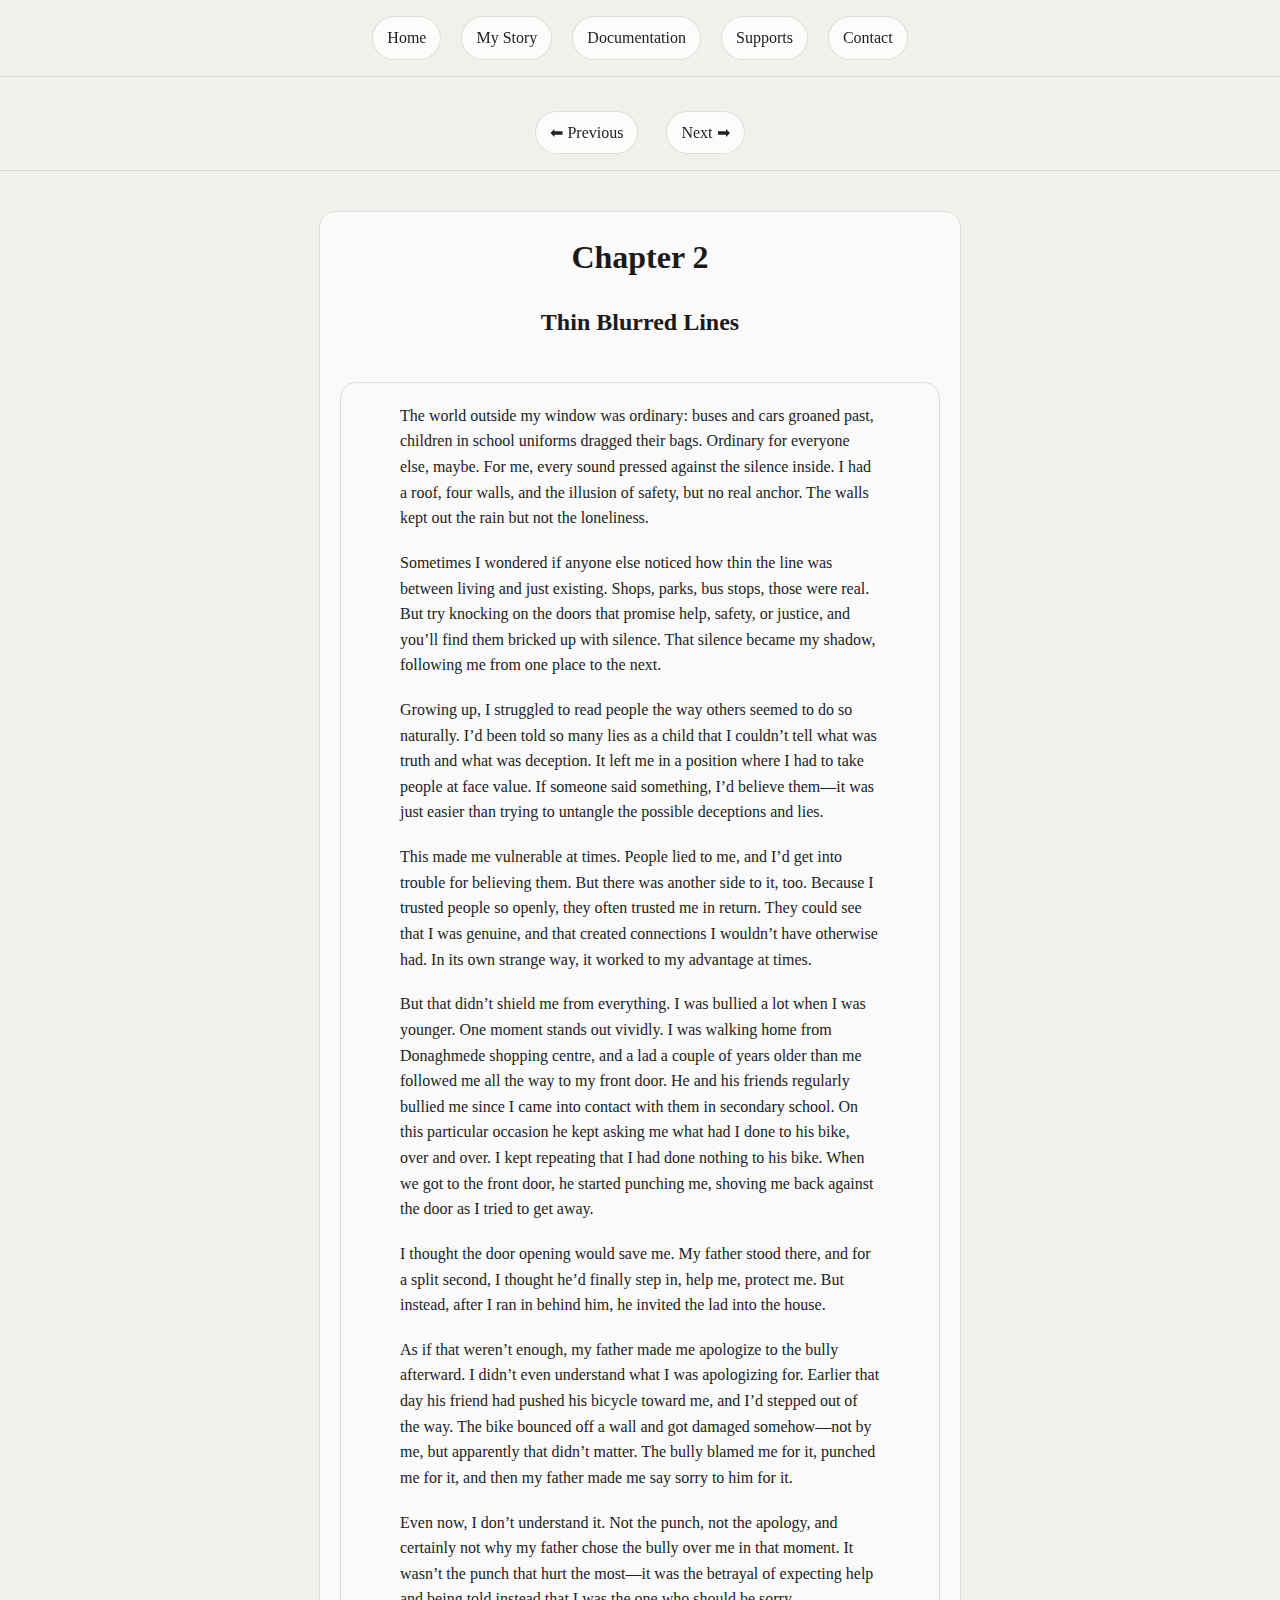
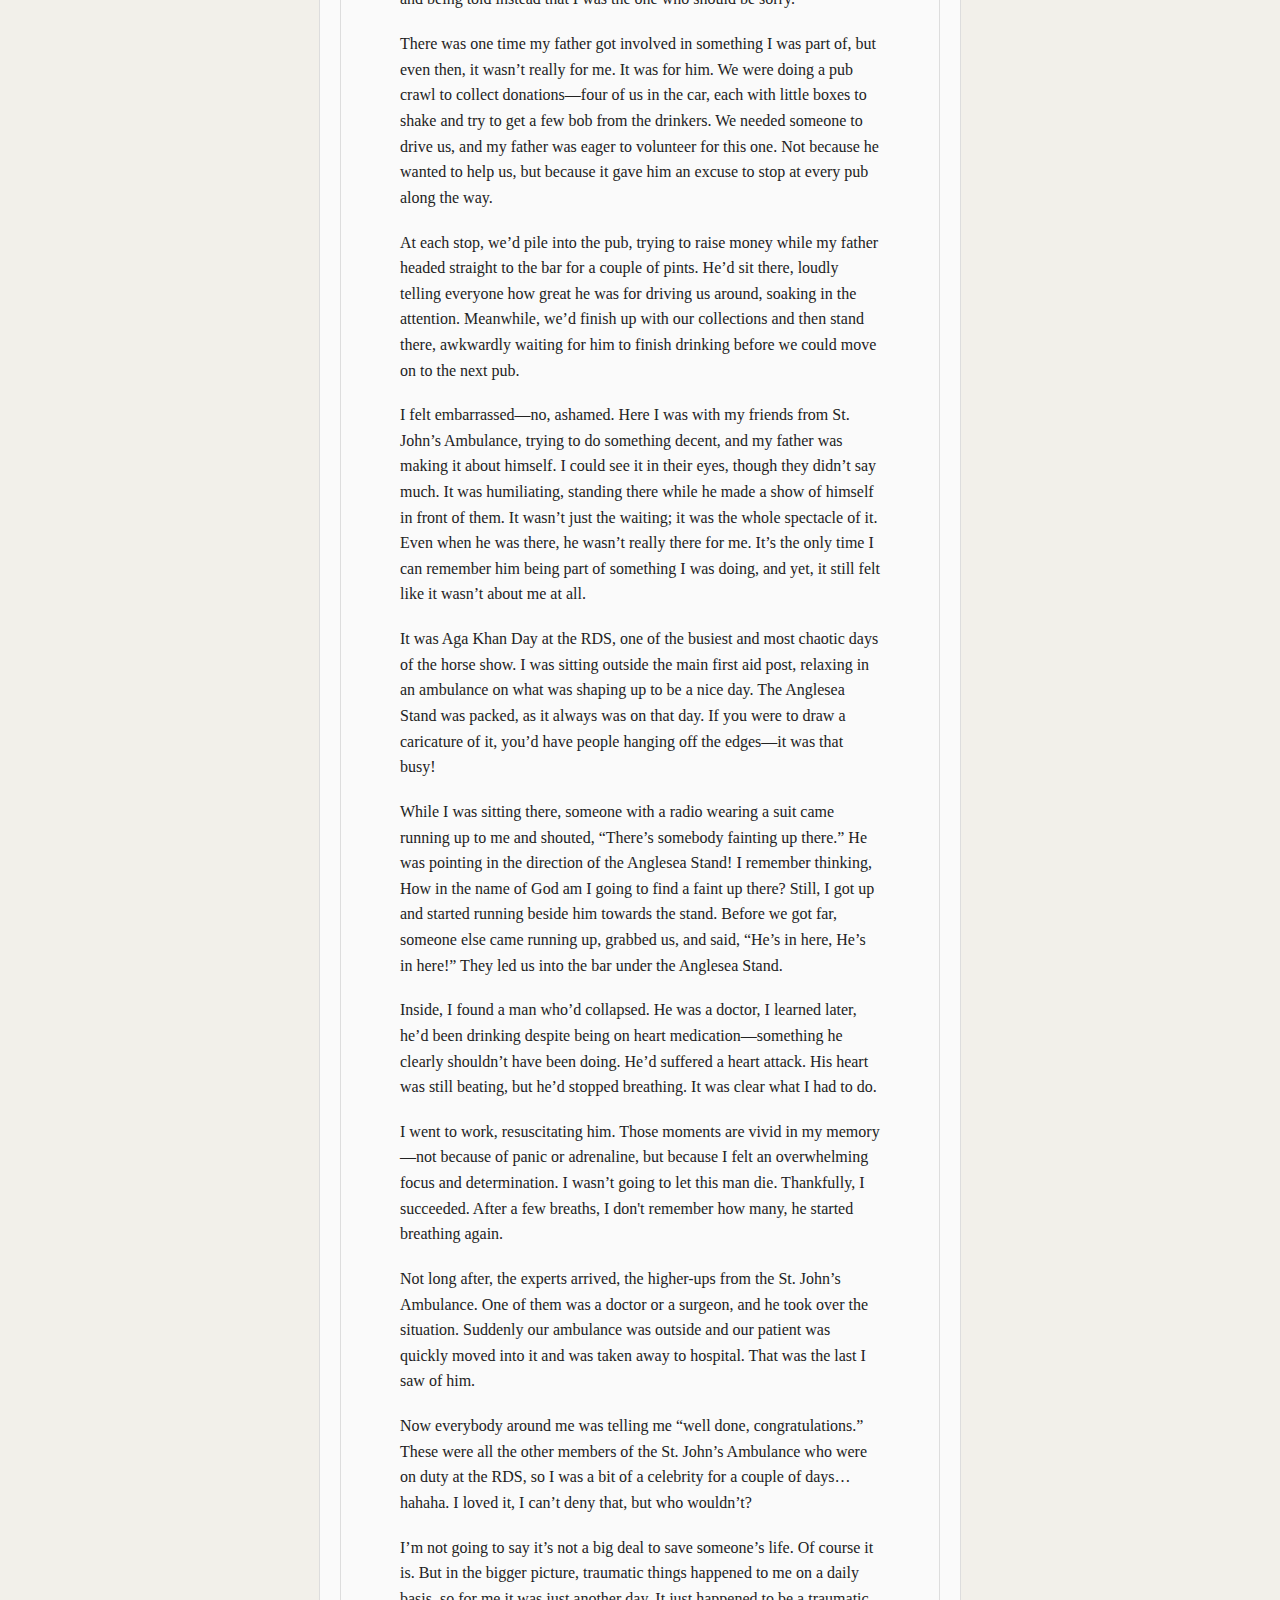
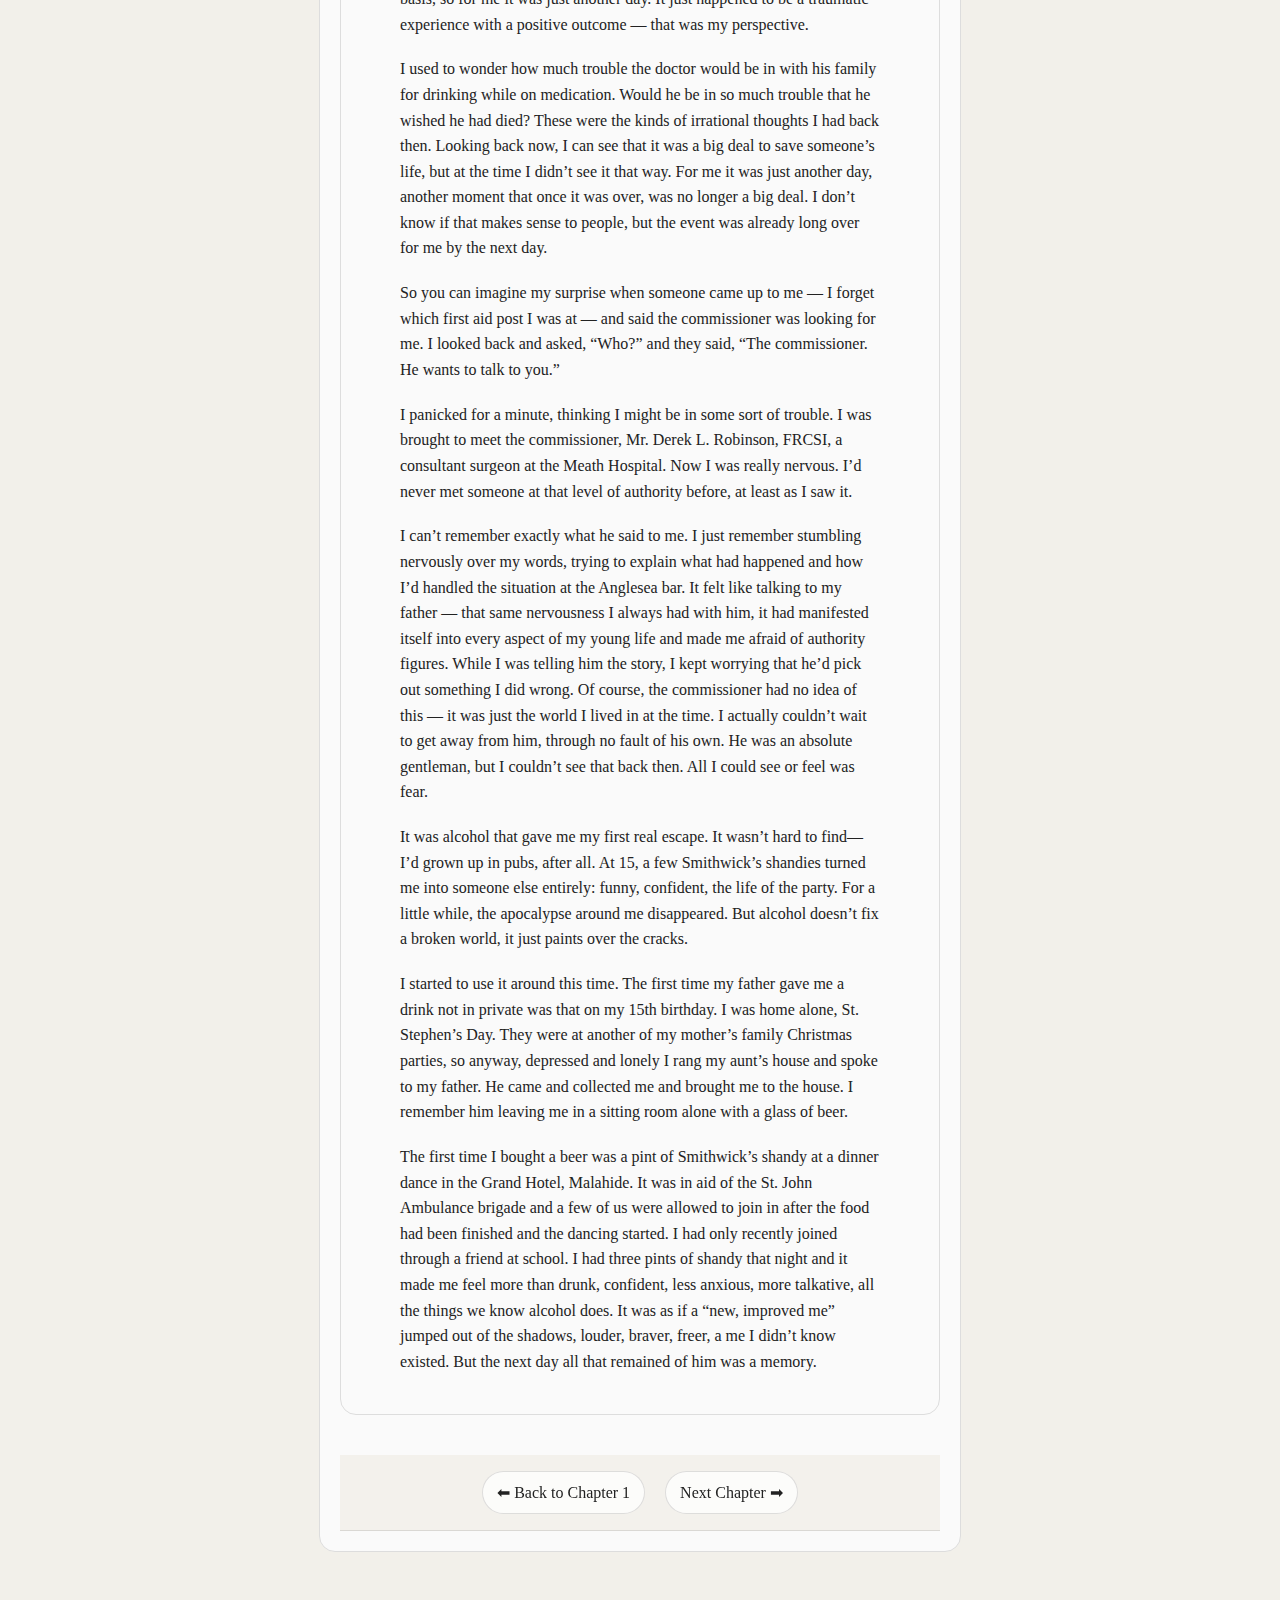
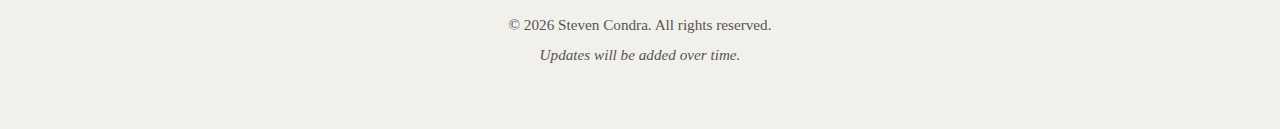
<file: Chapters/Chapter02.html>
<!DOCTYPE html>
<html lang="en">
<head>
<title>Chapter 2: Thin Blurred Lines | Condraversial Ireland</title>
 <meta name="viewport" content="width=device-width, initial-scale=1">

  <meta charset="UTF-8">
  
  <link rel="stylesheet" href="../css/story.css?v=4">
</head>

<body>
   <nav>
    <a href="../index.html">Home</a>
    <a href="../story.html">My Story</a>
    <a href="../document.html">Documentation</a>
    <a href="../support.html">Supports</a>
    <a href="../contact.html">Contact</a>
  </nav>
    <nav class="chapnav">
    <a href="Chapter01.html">⬅ Previous</a>
    <a href="Chapter03.html">Next ➡</a>
    </nav>
 
  <div class="main-content">
    <header>
        <h1>Chapter 2</h1>
        <h2>Thin Blurred Lines</h2>
    </header>

    <main>

      <p>The world outside my window was ordinary: buses and cars groaned past, children in school uniforms dragged their bags. Ordinary for everyone else, maybe. For me, every sound pressed against the silence inside. I had a roof, four walls, and the illusion of safety, but no real anchor. The walls kept out the rain but not the loneliness.</p>

      <p>Sometimes I wondered if anyone else noticed how thin the line was between living and just existing. Shops, parks, bus stops, those were real. But try knocking on the doors that promise help, safety, or justice, and you’ll find them bricked up with silence. That silence became my shadow, following me from one place to the next.</p>

      <p>Growing up, I struggled to read people the way others seemed to do so naturally. I’d been told so many lies as a child that I couldn’t tell what was truth and what was deception. It left me in a position where I had to take people at face value. If someone said something, I’d believe them—it was just easier than trying to untangle the possible deceptions and lies.</p>

      <p>This made me vulnerable at times. People lied to me, and I’d get into trouble for believing them. But there was another side to it, too. Because I trusted people so openly, they often trusted me in return. They could see that I was genuine, and that created connections I wouldn’t have otherwise had. In its own strange way, it worked to my advantage at times.</p>

      <p>But that didn’t shield me from everything. I was bullied a lot when I was younger. One moment stands out vividly. I was walking home from Donaghmede shopping centre, and a lad a couple of years older than me followed me all the way to my front door. He and his friends regularly bullied me since I came into contact with them in secondary school. On this particular occasion he kept asking me what had I done to his bike, over and over. I kept repeating that I had done nothing to his bike. When we got to the front door, he started punching me, shoving me back against the door as I tried to get away.</p>

      <p>I thought the door opening would save me. My father stood there, and for a split second, I thought he’d finally step in, help me, protect me. But instead, after I ran in behind him, he invited the lad into the house.</p>

      <p>As if that weren’t enough, my father made me apologize to the bully afterward. I didn’t even understand what I was apologizing for. Earlier that day his friend had pushed his bicycle toward me, and I’d stepped out of the way. The bike bounced off a wall and got damaged somehow—not by me, but apparently that didn’t matter. The bully blamed me for it, punched me for it, and then my father made me say sorry to him for it.</p>

      <p>Even now, I don’t understand it. Not the punch, not the apology, and certainly not why my father chose the bully over me in that moment. It wasn’t the punch that hurt the most—it was the betrayal of expecting help and being told instead that I was the one who should be sorry.</p>

      <p>There was one time my father got involved in something I was part of, but even then, it wasn’t really for me. It was for him. We were doing a pub crawl to collect donations—four of us in the car, each with little boxes to shake and try to get a few bob from the drinkers. We needed someone to drive us, and my father was eager to volunteer for this one. Not because he wanted to help us, but because it gave him an excuse to stop at every pub along the way.</p>

      <p>At each stop, we’d pile into the pub, trying to raise money while my father headed straight to the bar for a couple of pints. He’d sit there, loudly telling everyone how great he was for driving us around, soaking in the attention. Meanwhile, we’d finish up with our collections and then stand there, awkwardly waiting for him to finish drinking before we could move on to the next pub.</p>

      <p>I felt embarrassed—no, ashamed. Here I was with my friends from St. John’s Ambulance, trying to do something decent, and my father was making it about himself. I could see it in their eyes, though they didn’t say much. It was humiliating, standing there while he made a show of himself in front of them. It wasn’t just the waiting; it was the whole spectacle of it. Even when he was there, he wasn’t really there for me. It’s the only time I can remember him being part of something I was doing, and yet, it still felt like it wasn’t about me at all.</p>

      <p>It was Aga Khan Day at the RDS, one of the busiest and most chaotic days of the horse show. I was sitting outside the main first aid post, relaxing in an ambulance on what was shaping up to be a nice day. The Anglesea Stand was packed, as it always was on that day. If you were to draw a caricature of it, you’d have people hanging off the edges—it was that busy!</p>

      <p>While I was sitting there, someone with a radio wearing a suit came running up to me and shouted, “There’s somebody fainting up there.” He was pointing in the direction of the Anglesea Stand! I remember thinking, How in the name of God am I going to find a faint up there? Still, I got up and started running beside him towards the stand. Before we got far, someone else came running up, grabbed us, and said, “He’s in here, He’s in here!” They led us into the bar under the Anglesea Stand.</p>

      <p>Inside, I found a man who’d collapsed. He was a doctor, I learned later, he’d been drinking despite being on heart medication—something he clearly shouldn’t have been doing. He’d suffered a heart attack. His heart was still beating, but he’d stopped breathing. It was clear what I had to do.</p>

      <p>I went to work, resuscitating him. Those moments are vivid in my memory—not because of panic or adrenaline, but because I felt an overwhelming focus and determination. I wasn’t going to let this man die. Thankfully, I succeeded. After a few breaths, I don't remember how many, he started breathing again.</p>

      <p>Not long after, the experts arrived, the higher-ups from the St. John’s Ambulance. One of them was a doctor or a surgeon, and he took over the situation. Suddenly our ambulance was outside and our patient was quickly moved into it and was taken away to hospital. That was the last I saw of him. </p> 
        <p>Now everybody around me was telling me “well done, congratulations.” These were all the other members of the St. John’s Ambulance who were on duty at the RDS, so I was a bit of a celebrity for a couple of days… hahaha. I loved it, I can’t deny that, but who wouldn’t?</p>

<p>I’m not going to say it’s not a big deal to save someone’s life. Of course it is. But in the bigger picture, traumatic things happened to me on a daily basis, so for me it was just another day. It just happened to be a traumatic experience with a positive outcome — that was my perspective.</p>

<p>I used to wonder how much trouble the doctor would be in with his family for drinking while on medication. Would he be in so much trouble that he wished he had died? These were the kinds of irrational thoughts I had back then. Looking back now, I can see that it was a big deal to save someone’s life, but at the time I didn’t see it that way. For me it was just another day, another moment that once it was over, was no longer a big deal. I don’t know if that makes sense to people, but the event was already long over for me by the next day.</p>

<p>So you can imagine my surprise when someone came up to me — I forget which first aid post I was at — and said the commissioner was looking for me. I looked back and asked, “Who?” and they said, “The commissioner. He wants to talk to you.”</p>

<p>I panicked for a minute, thinking I might be in some sort of trouble. I was brought to meet the commissioner, Mr. Derek L. Robinson, FRCSI, a consultant surgeon at the Meath Hospital. Now I was really nervous. I’d never met someone at that level of authority before, at least as I saw it.</p>

<p>I can’t remember exactly what he said to me. I just remember stumbling nervously over my words, trying to explain what had happened and how I’d handled the situation at the Anglesea bar. It felt like talking to my father — that same nervousness I always had with him, it had manifested itself into every aspect of my young life and made me afraid of authority figures. While I was telling him the story, I kept worrying that he’d pick out something I did wrong. Of course, the commissioner had no idea of this — it was just the world I lived in at the time. I actually couldn’t wait to get away from him, through no fault of his own. He was an absolute gentleman, but I couldn’t see that back then.  All I could see or feel was fear.</p>


      <p>It was alcohol that gave me my first real escape. It wasn’t hard to find—I’d grown up in pubs, after all. At 15, a few Smithwick’s shandies turned me into someone else entirely: funny, confident, the life of the party. For a little while, the apocalypse around me disappeared. But alcohol doesn’t fix a broken world, it just paints over the cracks.</p>

      <p>I started to use it around this time. The first time my father gave me a drink not in private was that on my 15th birthday. I was home alone, St. Stephen’s Day. They were at another of my mother’s family Christmas parties, so anyway, depressed and lonely I rang my aunt’s house and spoke to my father. He came and collected me and brought me to the house. I remember him leaving me in a sitting room alone with a glass of beer.</p>

      <p>The first time I bought a beer was a pint of Smithwick’s shandy at a dinner dance in the Grand Hotel, Malahide. It was in aid of the St. John Ambulance brigade and a few of us were allowed to join in after the food had been finished and the dancing started. I had only recently joined through a friend at school. I had three pints of shandy that night and it made me feel more than drunk, confident, less anxious, more talkative, all the things we know alcohol does. It was as if a “new, improved me” jumped out of the shadows, louder, braver, freer, a me I didn’t know existed. But the next day all that remained of him was a memory.</p>
    </main>

    <nav>
      <a href="Chapter01.html">⬅ Back to Chapter 1</a> 
      <a href="Chapter03.html">Next Chapter ➡</a>
    </nav>
  </div>
 <footer class="site-footer">
  <p>© <span id="year"></span> Steven Condra. All rights reserved.</p>
  <p class="site-meta">Updates will be added over time.</p>
</footer>
<script>
  document.getElementById("year").textContent = new Date().getFullYear();
</script>


</body>
</html>
</file>
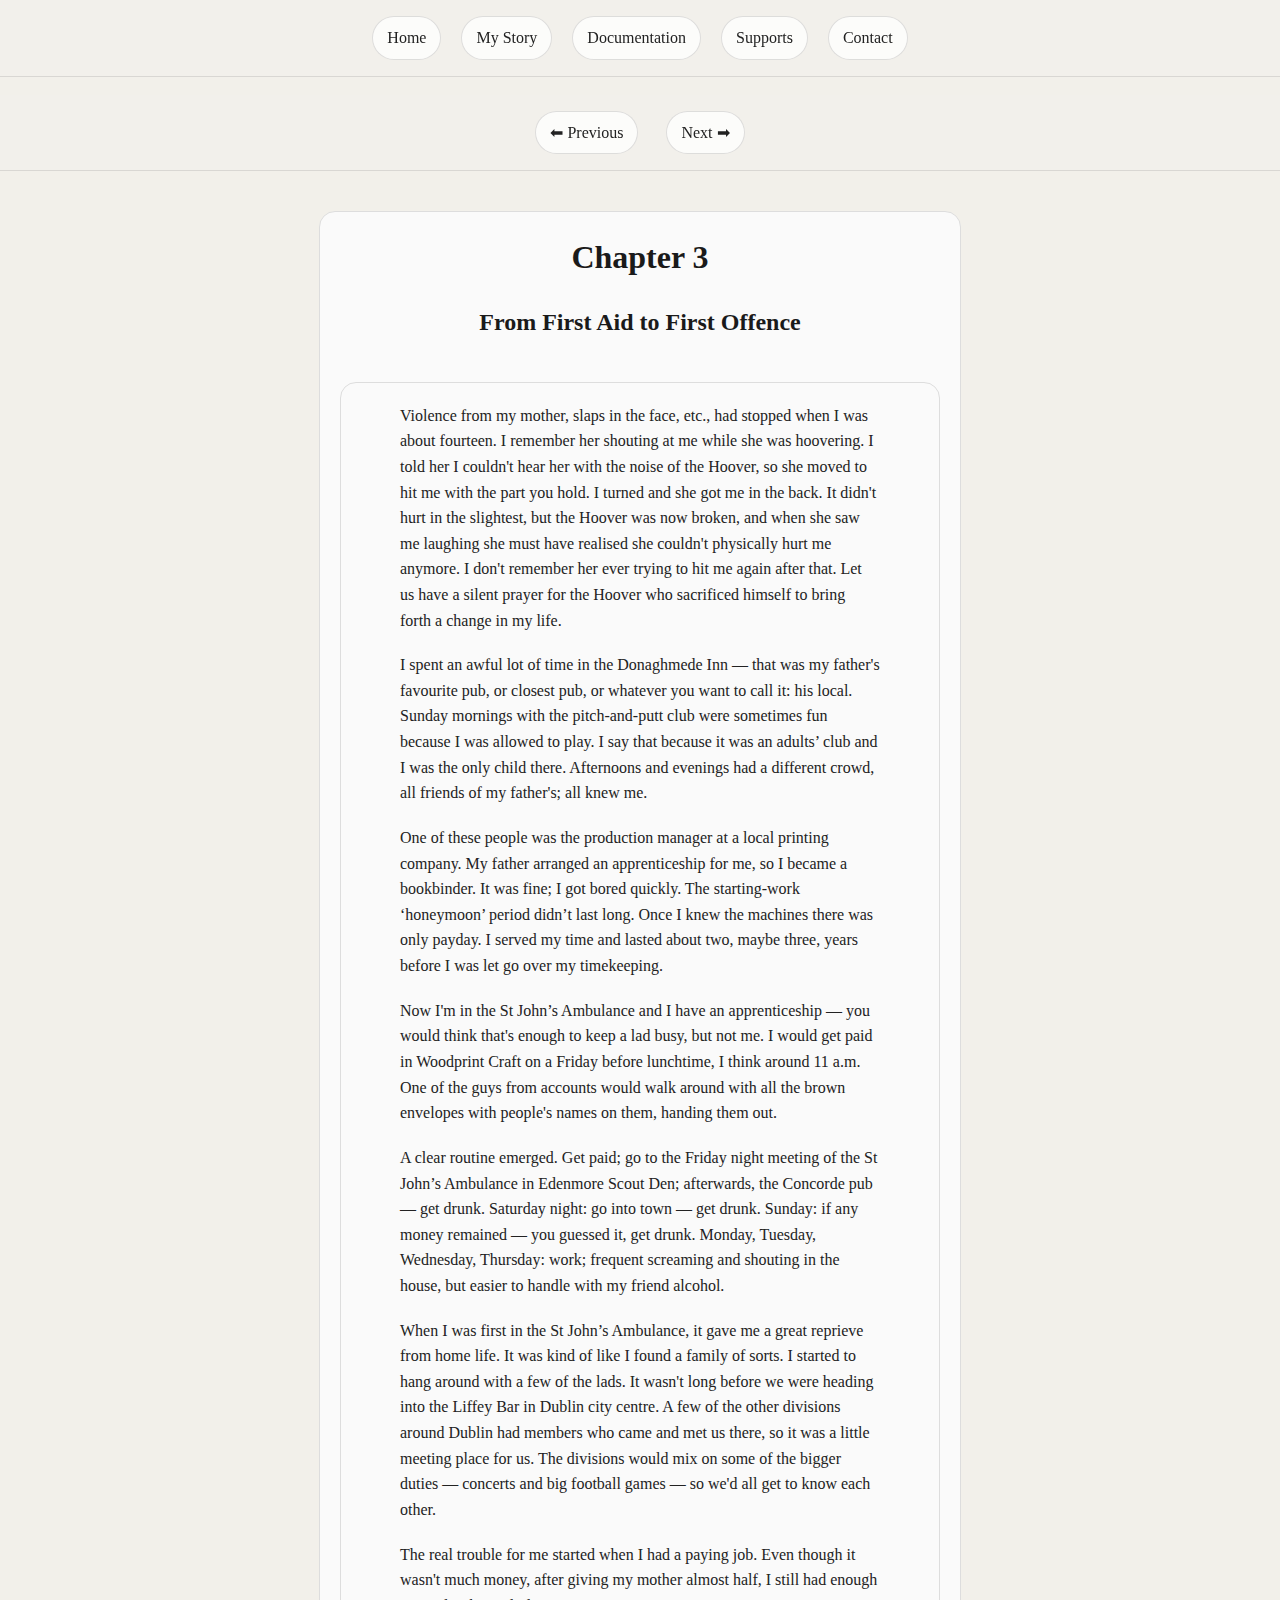
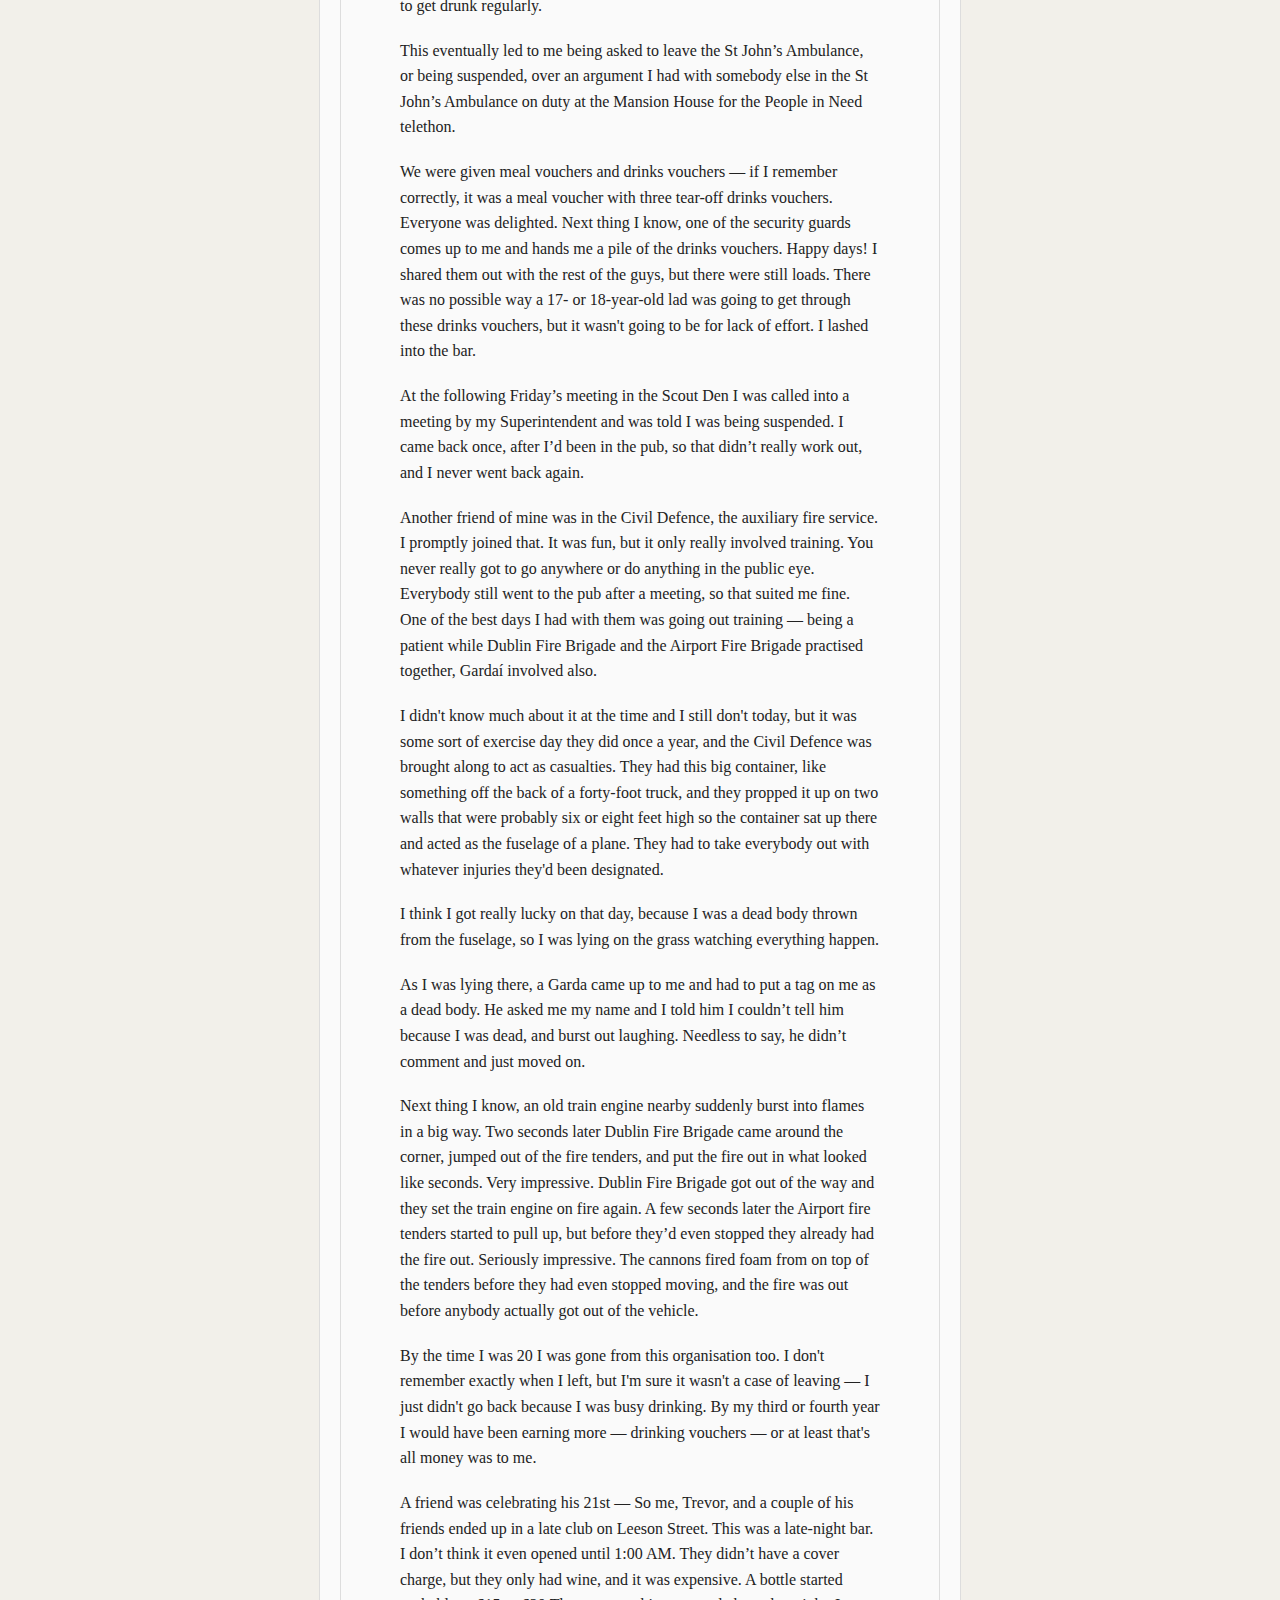
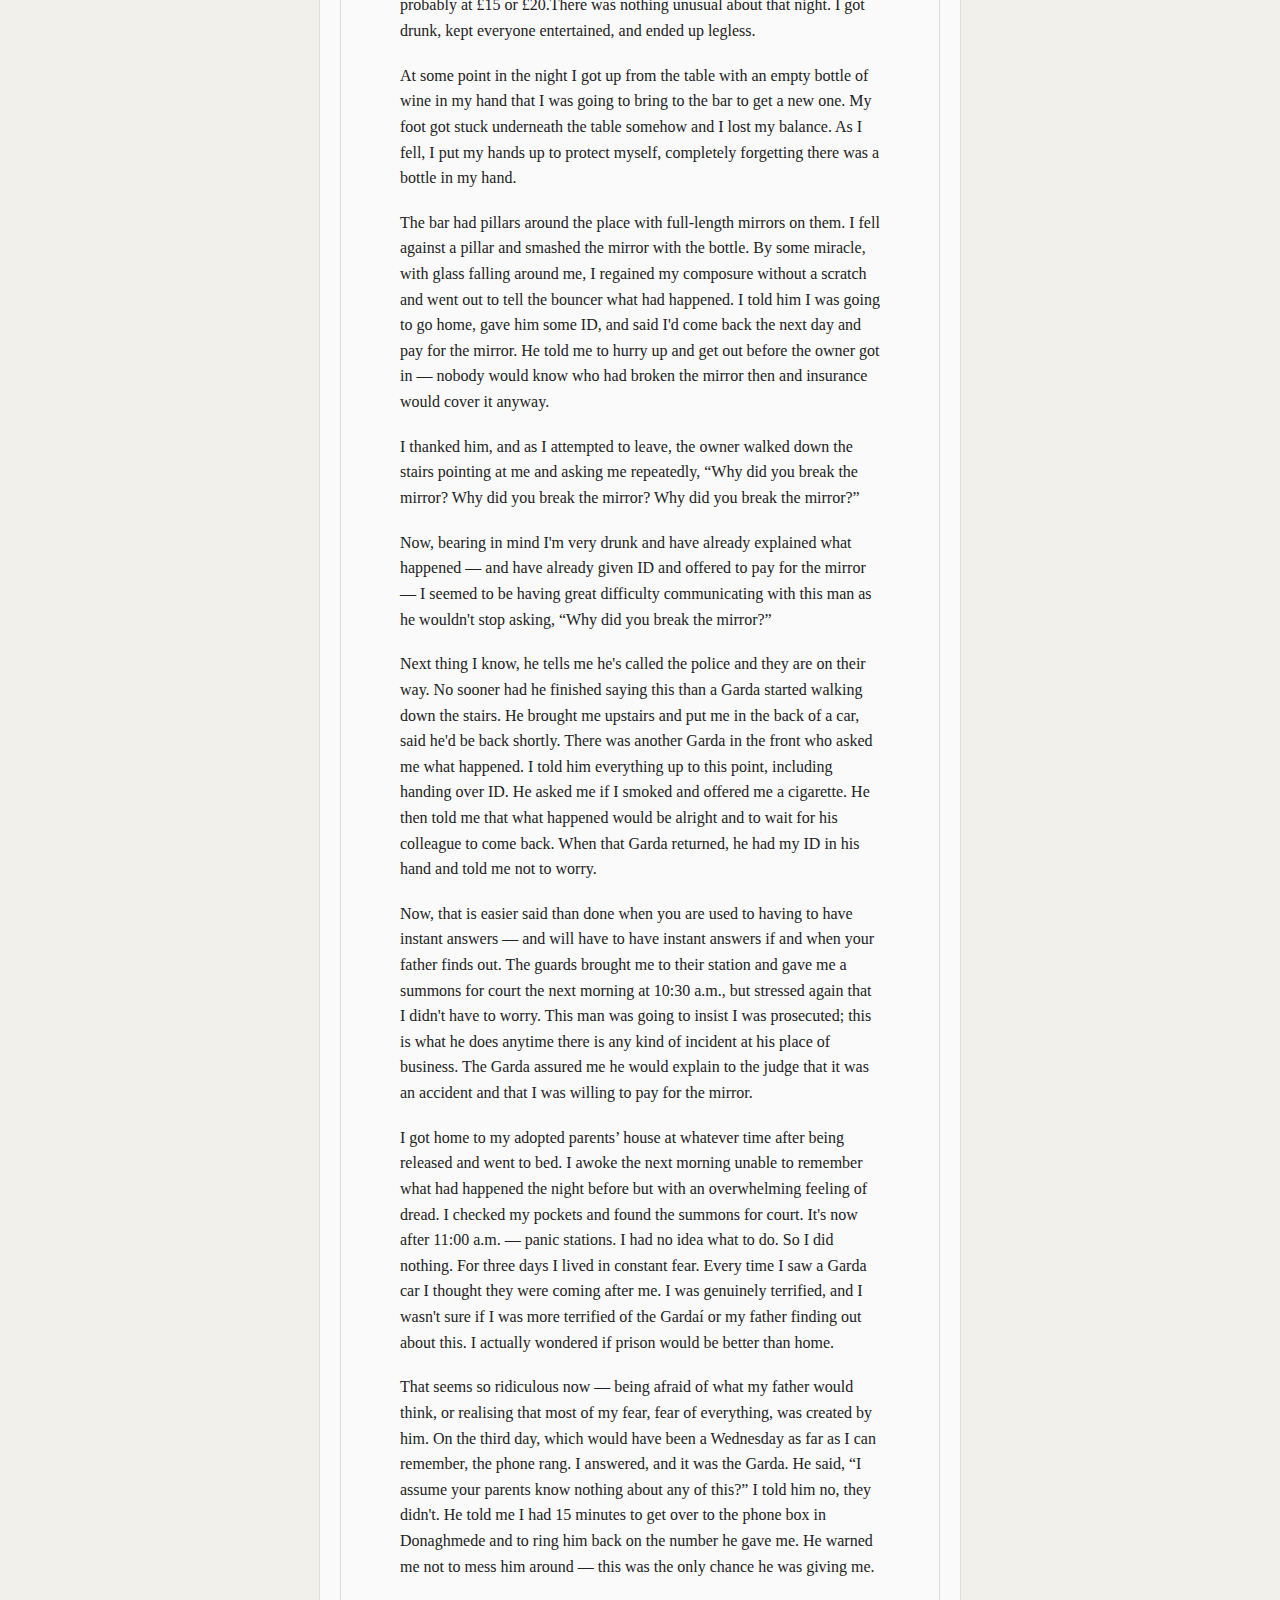
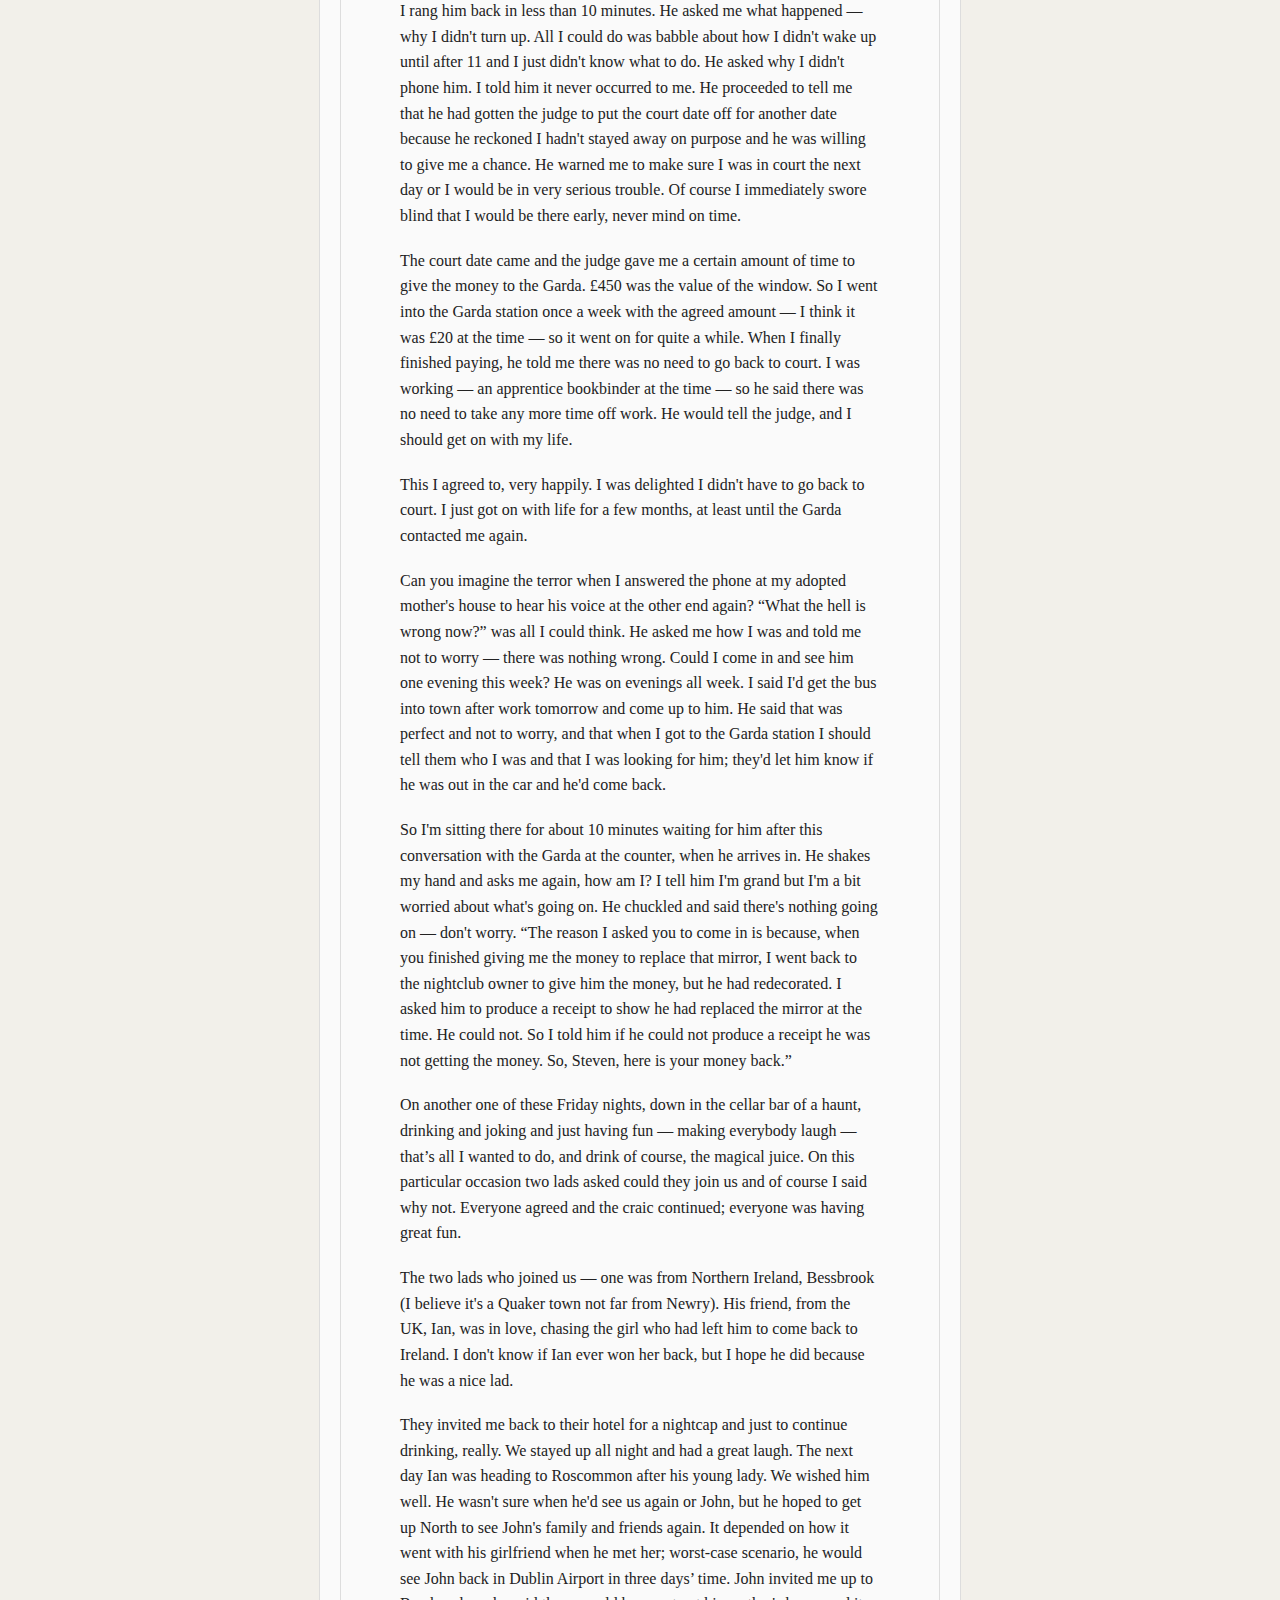
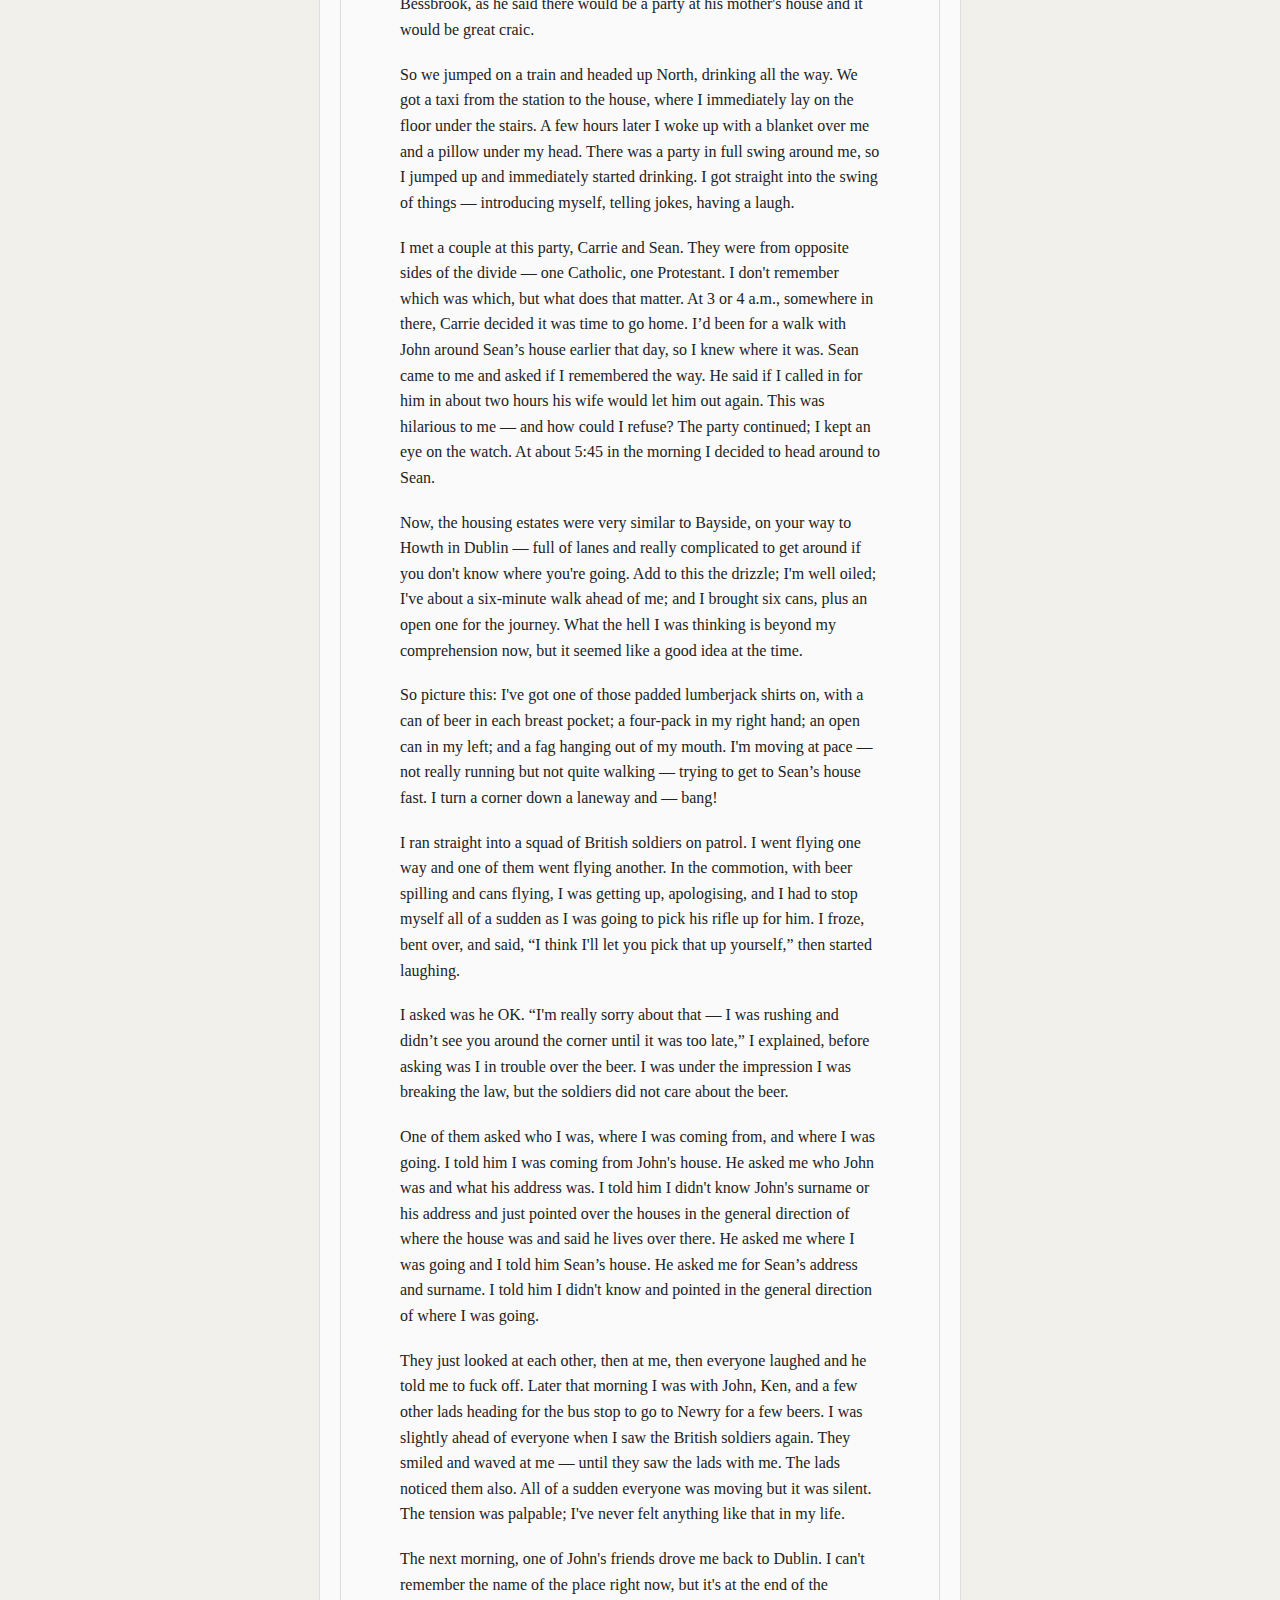
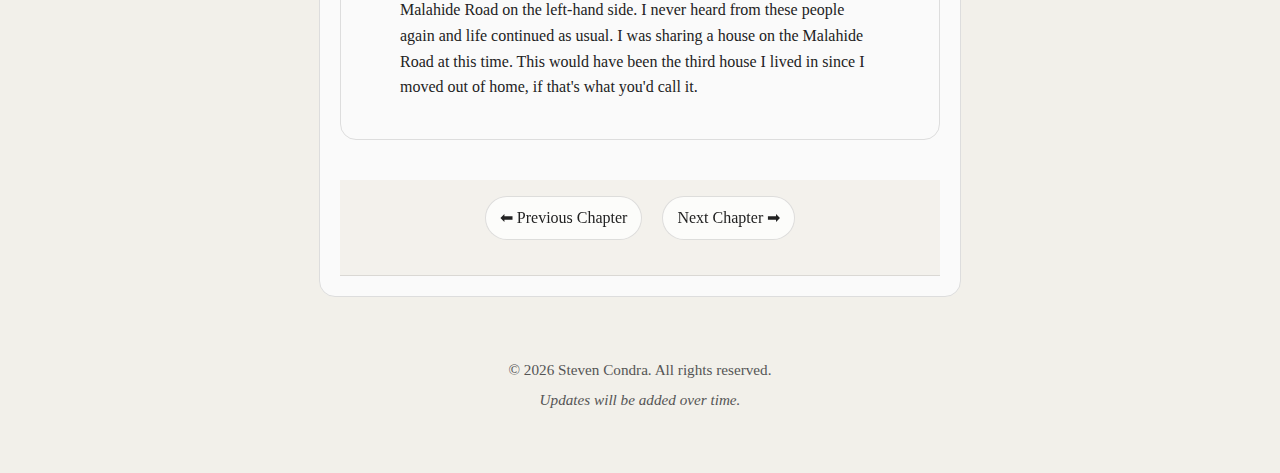
<file: Chapters/Chapter03.html>
<!DOCTYPE html>
<html lang="en">
<head> 
<title>Chapter 3: From First Aid to First Offence | Condraversial Ireland</title>
<meta name="viewport" content="width=device-width, initial-scale=1">

<meta charset="UTF-8">

<link rel="stylesheet" href="../css/story.css?v=4">
</head>
 
<body>
<nav>
    <a href="../index.html">Home</a>
    <a href="../story.html">My Story</a>
    <a href="../document.html">Documentation</a>
    <a href="../support.html">Supports</a>
    <a href="../contact.html">Contact</a>
  </nav>

 <nav class="chapnav">
   <a href="Chapter02.html">⬅ Previous</a>
   <a href="Chapter04.html">Next ➡</a>
 </nav>
<div class="main-content">
<header>
    <h1>Chapter 3</h1>
    <h2>From First Aid to First Offence</h2>
</header>

<main>

           <p>Violence from my mother, slaps in the face, etc., had stopped when I was about fourteen. I remember her shouting at me while she was hoovering. I told her I couldn't hear her with the noise of the Hoover, so she moved to hit me with the part you hold. I turned and she got me in the back. It didn't hurt in the slightest, but the Hoover was now broken, and when she saw me laughing she must have realised she couldn't physically hurt me anymore. I don't remember her ever trying to hit me again after that. Let us have a silent prayer for the Hoover who sacrificed himself to bring forth a change in my life.</p>

    <p>I spent an awful lot of time in the Donaghmede Inn — that was my father's favourite pub, or closest pub, or whatever you want to call it: his local. Sunday mornings with the pitch-and-putt club were sometimes fun because I was allowed to play. I say that because it was an adults’ club and I was the only child there. Afternoons and evenings had a different crowd, all friends of my father's; all knew me.</p>

    <p>One of these people was the production manager at a local printing company. My father arranged an apprenticeship for me, so I became a bookbinder. It was fine; I got bored quickly. The starting-work ‘honeymoon’ period didn’t last long. Once I knew the machines there was only payday. I served my time and lasted about two, maybe three, years before I was let go over my timekeeping.</p>

    <p>Now I'm in the St John’s Ambulance and I have an apprenticeship — you would think that's enough to keep a lad busy, but not me. I would get paid in Woodprint Craft on a Friday before lunchtime, I think around 11 a.m. One of the guys from accounts would walk around with all the brown envelopes with people's names on them, handing them out.</p>

    <p>A clear routine emerged. Get paid; go to the Friday night meeting of the St John’s Ambulance in Edenmore Scout Den; afterwards, the Concorde pub — get drunk. Saturday night: go into town — get drunk. Sunday: if any money remained — you guessed it, get drunk. Monday, Tuesday, Wednesday, Thursday: work; frequent screaming and shouting in the house, but easier to handle with my friend alcohol.</p>

    <p>When I was first in the St John’s Ambulance, it gave me a great reprieve from home life. It was kind of like I found a family of sorts. I started to hang around with a few of the lads. It wasn't long before we were heading into the Liffey Bar in Dublin city centre. A few of the other divisions around Dublin had members who came and met us there, so it was a little meeting place for us. The divisions would mix on some of the bigger duties — concerts and big football games — so we'd all get to know each other.</p>

    <p>The real trouble for me started when I had a paying job. Even though it wasn't much money, after giving my mother almost half, I still had enough to get drunk regularly.</p>
    
    <p> This eventually led to me being asked to leave the St John’s Ambulance, or being suspended, over an argument I had with somebody else in the St John’s Ambulance on duty at the Mansion House for the People in Need telethon.</p>

    <p>We were given meal vouchers and drinks vouchers — if I remember correctly, it was a meal voucher with three tear-off drinks vouchers. Everyone was delighted. Next thing I know, one of the security guards comes up to me and hands me a pile of the drinks vouchers. Happy days! I shared them out with the rest of the guys, but there were still loads. There was no possible way a 17- or 18-year-old lad was going to get through these drinks vouchers, but it wasn't going to be for lack of effort. I lashed into the bar.</p>

    <p>At the following Friday’s meeting in the Scout Den I was called into a meeting by my Superintendent and was told I was being suspended. I came back once, after I’d been in the pub, so that didn’t really work out, and I never went back again.</p>

    <p>Another friend of mine was in the Civil Defence, the auxiliary fire service. I promptly joined that. It was fun, but it only really involved training. You never really got to go anywhere or do anything in the public eye. Everybody still went to the pub after a meeting, so that suited me fine. One of the best days I had with them was going out training — being a patient while Dublin Fire Brigade and the Airport Fire Brigade practised together, Gardaí involved also.</p>

    <p>I didn't know much about it at the time and I still don't today, but it was some sort of exercise day they did once a year, and the Civil Defence was brought along to act as casualties. They had this big container, like something off the back of a forty-foot truck, and they propped it up on two walls that were probably six or eight feet high so the container sat up there and acted as the fuselage of a plane. They had to take everybody out with whatever injuries they'd been designated.</p>

    <p>I think I got really lucky on that day, because I was a dead body thrown from the fuselage, so I was lying on the grass watching everything happen.</p>
    
     <p>As I was lying there, a Garda came up to me and had to put a tag on me as a dead body. He asked me my name and I told him I couldn’t tell him because I was dead, and burst out laughing. Needless to say, he didn’t comment and just moved on.</p>

    <p>Next thing I know, an old train engine nearby suddenly burst into flames in a big way. Two seconds later Dublin Fire Brigade came around the corner, jumped out of the fire tenders, and put the fire out in what looked like seconds. Very impressive. Dublin Fire Brigade got out of the way and they set the train engine on fire again. A few seconds later the Airport fire tenders started to pull up, but before they’d even stopped they already had the fire out. Seriously impressive. The cannons fired foam from on top of the tenders before they had even stopped moving, and the fire was out before anybody actually got out of the vehicle.</p>

    <p>By the time I was 20 I was gone from this organisation too. I don't remember exactly when I left, but I'm sure it wasn't a case of leaving — I just didn't go back because I was busy drinking. By my third or fourth year I would have been earning more — drinking vouchers — or at least that's all money was to me.</p>

    <p>A friend was celebrating his 21st — So me, Trevor, and a couple of his friends ended up in a late club on Leeson Street. This was a late-night bar. I don’t think it even opened until 1:00 AM. They didn’t have a cover charge, but they only had wine, and it was expensive. A bottle started probably at £15 or £20.There was nothing unusual about that night. I got drunk, kept everyone entertained, and ended up legless.</p>
    
    <p> At some point in the night I got up from the table with an empty bottle of wine in my hand that I was going to bring to the bar to get a new one. My foot got stuck underneath the table somehow and I lost my balance. As I fell, I put my hands up to protect myself, completely forgetting there was a bottle in my hand.</p>

    <p>The bar had pillars around the place with full-length mirrors on them. I fell against a pillar and smashed the mirror with the bottle. By some miracle, with glass falling around me, I regained my composure without a scratch and went out to tell the bouncer what had happened. I told him I was going to go home, gave him some ID, and said I'd come back the next day and pay for the mirror. He told me to hurry up and get out before the owner got in — nobody would know who had broken the mirror then and insurance would cover it anyway.</p>

    <p>I thanked him, and as I attempted to leave, the owner walked down the stairs pointing at me and asking me repeatedly, “Why did you break the mirror? Why did you break the mirror? Why did you break the mirror?”</p>
    
    <p>Now, bearing in mind I'm very drunk and have already explained what happened — and have already given ID and offered to pay for the mirror — I seemed to be having great difficulty communicating with this man as he wouldn't stop asking, “Why did you break the mirror?”</p>

    <p>Next thing I know, he tells me he's called the police and they are on their way. No sooner had he finished saying this than a Garda started walking down the stairs. He brought me upstairs and put me in the back of a car, said he'd be back shortly. There was another Garda in the front who asked me what happened. I told him everything up to this point, including handing over ID. He asked me if I smoked and offered me a cigarette. He then told me that what happened would be alright and to wait for his colleague to come back. When that Garda returned, he had my ID in his hand and told me not to worry.</p>

    <p>Now, that is easier said than done when you are used to having to have instant answers — and will have to have instant answers if and when your father finds out. The guards brought me to their station and gave me a summons for court the next morning at 10:30 a.m., but stressed again that I didn't have to worry. This man was going to insist I was prosecuted; this is what he does anytime there is any kind of incident at his place of business. The Garda assured me he would explain to the judge that it was an accident and that I was willing to pay for the mirror.</p>

    <p>I got home to my adopted parents’ house at whatever time after being released and went to bed. I awoke the next morning unable to remember what had happened the night before but with an overwhelming feeling of dread. I checked my pockets and found the summons for court. It's now after 11:00 a.m. — panic stations. I had no idea what to do. So I did nothing. For three days I lived in constant fear. Every time I saw a Garda car I thought they were coming after me. I was genuinely terrified, and I wasn't sure if I was more terrified of the Gardaí or my father finding out about this. I actually wondered if prison would be better than home.</p>

    <p>That seems so ridiculous now — being afraid of what my father would think, or realising that most of my fear, fear of everything, was created by him. On the third day, which would have been a Wednesday as far as I can remember, the phone rang. I answered, and it was the Garda. He said, “I assume your parents know nothing about any of this?” I told him no, they didn't. He told me I had 15 minutes to get over to the phone box in Donaghmede and to ring him back on the number he gave me. He warned me not to mess him around — this was the only chance he was giving me.</p>

    <p>I rang him back in less than 10 minutes. He asked me what happened — why I didn't turn up. All I could do was babble about how I didn't wake up until after 11 and I just didn't know what to do. He asked why I didn't phone him. I told him it never occurred to me. He proceeded to tell me that he had gotten the judge to put the court date off for another date because he reckoned I hadn't stayed away on purpose and he was willing to give me a chance. He warned me to make sure I was in court the next day or I would be in very serious trouble. Of course I immediately swore blind that I would be there early, never mind on time.</p>

    <p>The court date came and the judge gave me a certain amount of time to give the money to the Garda. £450 was the value of the window. So I went into the Garda station once a week with the agreed amount — I think it was £20 at the time — so it went on for quite a while. When I finally finished paying, he told me there was no need to go back to court. I was working — an apprentice bookbinder at the time — so he said there was no need to take any more time off work. He would tell the judge, and I should get on with my life.</p>

    <p>This I agreed to, very happily. I was delighted I didn't have to go back to court. I just got on with life for a few months, at least until the Garda contacted me again.</p>
    
    <p>Can you imagine the terror when I answered the phone at my adopted mother's house to hear his voice at the other end again? “What the hell is wrong now?” was all I could think. He asked me how I was and told me not to worry — there was nothing wrong. Could I come in and see him one evening this week? He was on evenings all week. I said I'd get the bus into town after work tomorrow and come up to him. He said that was perfect and not to worry, and that when I got to the Garda station I should tell them who I was and that I was looking for him; they'd let him know if he was out in the car and he'd come back.</p>

    <p>So I'm sitting there for about 10 minutes waiting for him after this conversation with the Garda at the counter, when he arrives in. He shakes my hand and asks me again, how am I? I tell him I'm grand but I'm a bit worried about what's going on. He chuckled and said there's nothing going on — don't worry. “The reason I asked you to come in is because, when you finished giving me the money to replace that mirror, I went back to the nightclub owner to give him the money, but he had redecorated. I asked him to produce a receipt to show he had replaced the mirror at the time. He could not. So I told him if he could not produce a receipt he was not getting the money. So, Steven, here is your money back.”</p>

    <p>On another one of these Friday nights, down in the cellar bar of a haunt, drinking and joking and just having fun — making everybody laugh — that’s all I wanted to do, and drink of course, the magical juice. On this particular occasion two lads asked could they join us and of course I said why not. Everyone agreed and the craic continued; everyone was having great fun.</p>

    <p>The two lads who joined us — one was from Northern Ireland, Bessbrook (I believe it's a Quaker town not far from Newry). His friend, from the UK, Ian, was in love, chasing the girl who had left him to come back to Ireland. I don't know if Ian ever won her back, but I hope he did because he was a nice lad.</p>

    <p>They invited me back to their hotel for a nightcap and just to continue drinking, really. We stayed up all night and had a great laugh. The next day Ian was heading to Roscommon after his young lady. We wished him well. He wasn't sure when he'd see us again or John, but he hoped to get up North to see John's family and friends again. It depended on how it went with his girlfriend when he met her; worst-case scenario, he would see John back in Dublin Airport in three days’ time. John invited me up to Bessbrook, as he said there would be a party at his mother's house and it would be great craic.</p>

    <p>So we jumped on a train and headed up North, drinking all the way. We got a taxi from the station to the house, where I immediately lay on the floor under the stairs. A few hours later I woke up with a blanket over me and a pillow under my head. There was a party in full swing around me, so I jumped up and immediately started drinking. I got straight into the swing of things — introducing myself, telling jokes, having a laugh.</p>

    <p>I met a couple at this party, Carrie and Sean. They were from opposite sides of the divide — one Catholic, one Protestant. I don't remember which was which, but what does that matter. At 3 or 4 a.m., somewhere in there, Carrie decided it was time to go home. I’d been for a walk with John around Sean’s house earlier that day, so I knew where it was. Sean came to me and asked if I remembered the way. He said if I called in for him in about two hours his wife would let him out again. This was hilarious to me — and how could I refuse? The party continued; I kept an eye on the watch. At about 5:45 in the morning I decided to head around to Sean.</p>
    
    <p>Now, the housing estates were very similar to Bayside, on your way to Howth in Dublin — full of lanes and really complicated to get around if you don't know where you're going. Add to this the drizzle; I'm well oiled; I've about a six-minute walk ahead of me; and I brought six cans, plus an open one for the journey. What the hell I was thinking is beyond my comprehension now, but it seemed like a good idea at the time.</p>

    <p>So picture this: I've got one of those padded lumberjack shirts on, with a can of beer in each breast pocket; a four-pack in my right hand; an open can in my left; and a fag hanging out of my mouth. I'm moving at pace — not really running but not quite walking — trying to get to Sean’s house fast. I turn a corner down a laneway and — bang!</p>
    
    <p>I ran straight into a squad of British soldiers on patrol. I went flying one way and one of them went flying another. In the commotion, with beer spilling and cans flying, I was getting up, apologising, and I had to stop myself all of a sudden as I was going to pick his rifle up for him. I froze, bent over, and said, “I think I'll let you pick that up yourself,” then started laughing.</p>

    <p>I asked was he OK. “I'm really sorry about that — I was rushing and didn’t see you around the corner until it was too late,” I explained, before asking was I in trouble over the beer. I was under the impression I was breaking the law, but the soldiers did not care about the beer.</p>
    
    <p>One of them asked who I was, where I was coming from, and where I was going. I told him I was coming from John's house. He asked me who John was and what his address was. I told him I didn't know John's surname or his address and just pointed over the houses in the general direction of where the house was and said he lives over there. He asked me where I was going and I told him Sean’s house. He asked me for Sean’s address and surname. I told him I didn't know and pointed in the general direction of where I was going.</p>

    <p>They just looked at each other, then at me, then everyone laughed and he told me to fuck off. Later that morning I was with John, Ken, and a few other lads heading for the bus stop to go to Newry for a few beers. I was slightly ahead of everyone when I saw the British soldiers again. They smiled and waved at me — until they saw the lads with me. The lads noticed them also. All of a sudden everyone was moving but it was silent. The tension was palpable; I've never felt anything like that in my life.</p>

    <p>The next morning, one of John's friends drove me back to Dublin. I can't remember the name of the place right now, but it's at the end of the Malahide Road on the left-hand side. I never heard from these people again and life continued as usual. I was sharing a house on the Malahide Road at this time. This would have been the third house I lived in since I moved out of home, if that's what you'd call it.</p>
</main>

<nav>
  <p>
   <a href="Chapter02.html">⬅ Previous Chapter</a> 
   <a href="Chapter04.html">Next Chapter ➡</a>
  </p>
</nav>
    </div>
 <footer class="site-footer">
  <p>© <span id="year"></span> Steven Condra. All rights reserved.</p>
  <p class="site-meta">Updates will be added over time.</p>
</footer>
<script>
  document.getElementById("year").textContent = new Date().getFullYear();
</script>


</body>
</html>
</file>
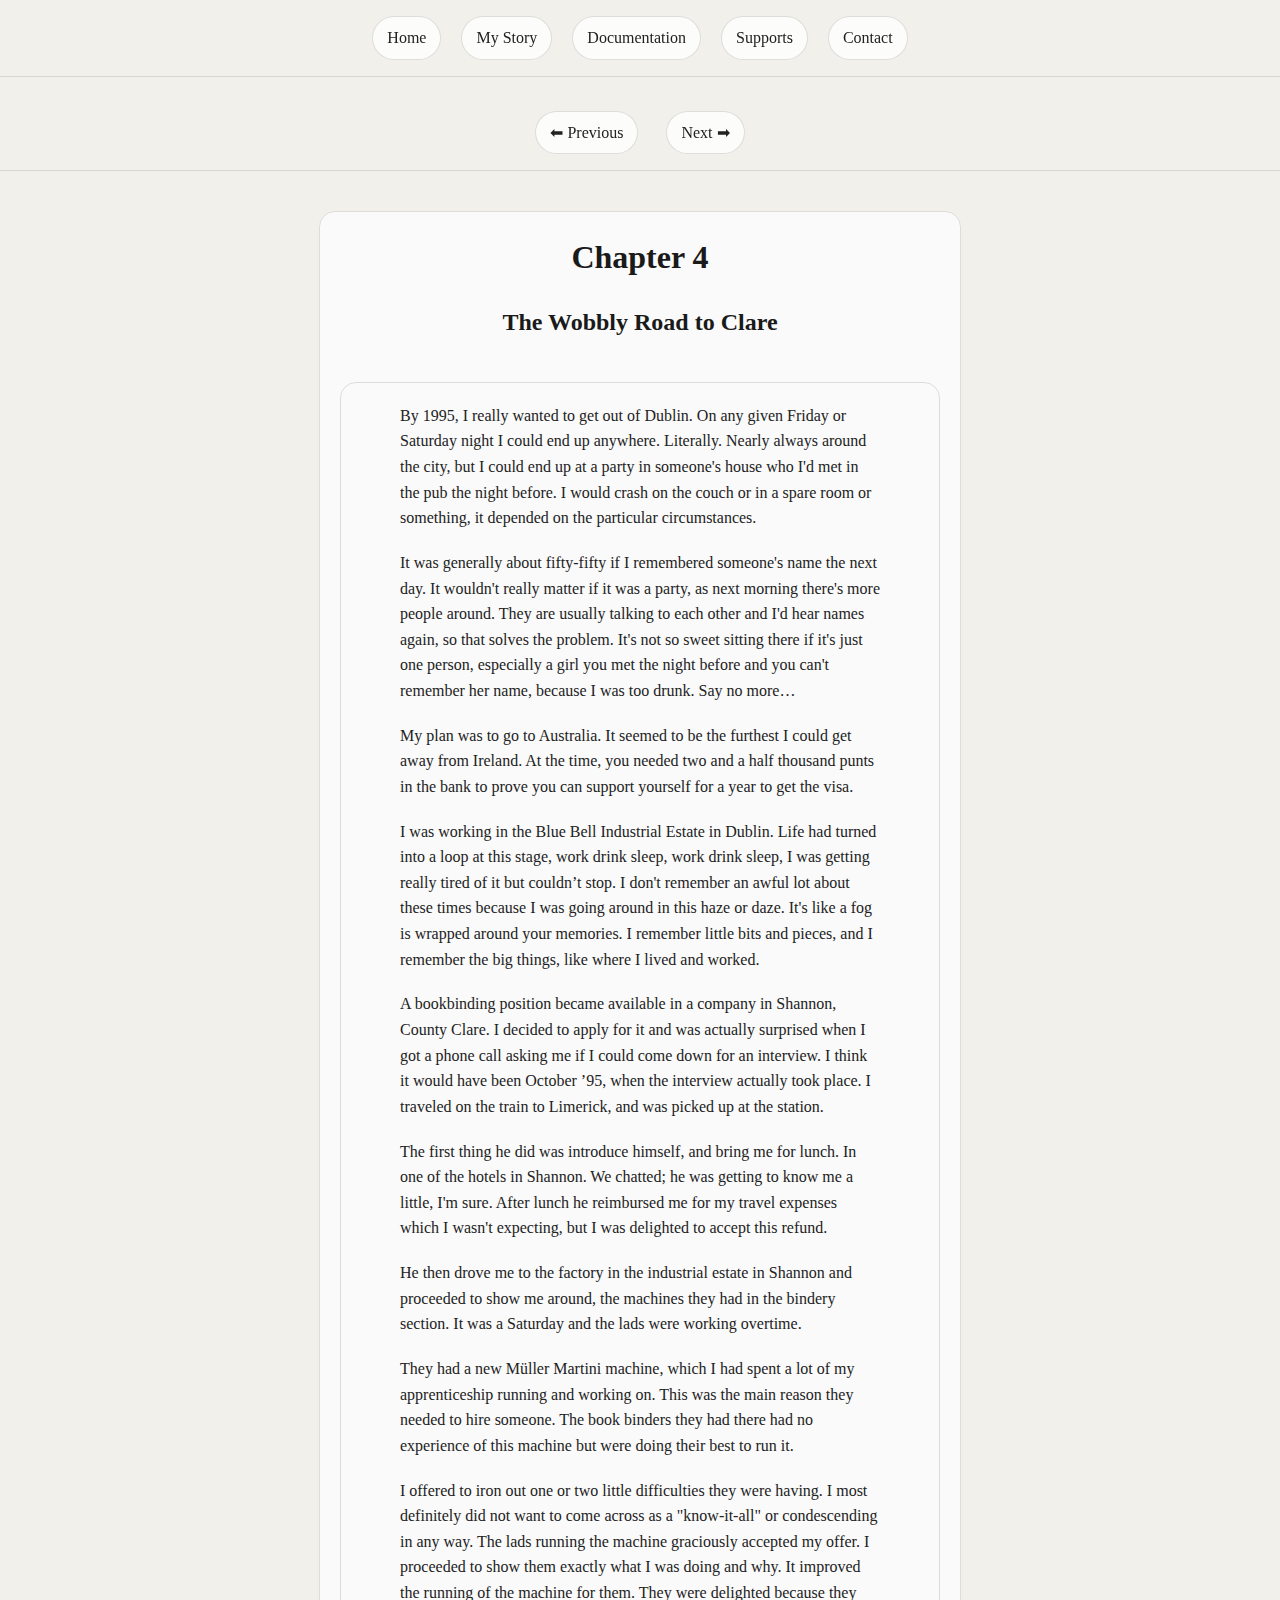
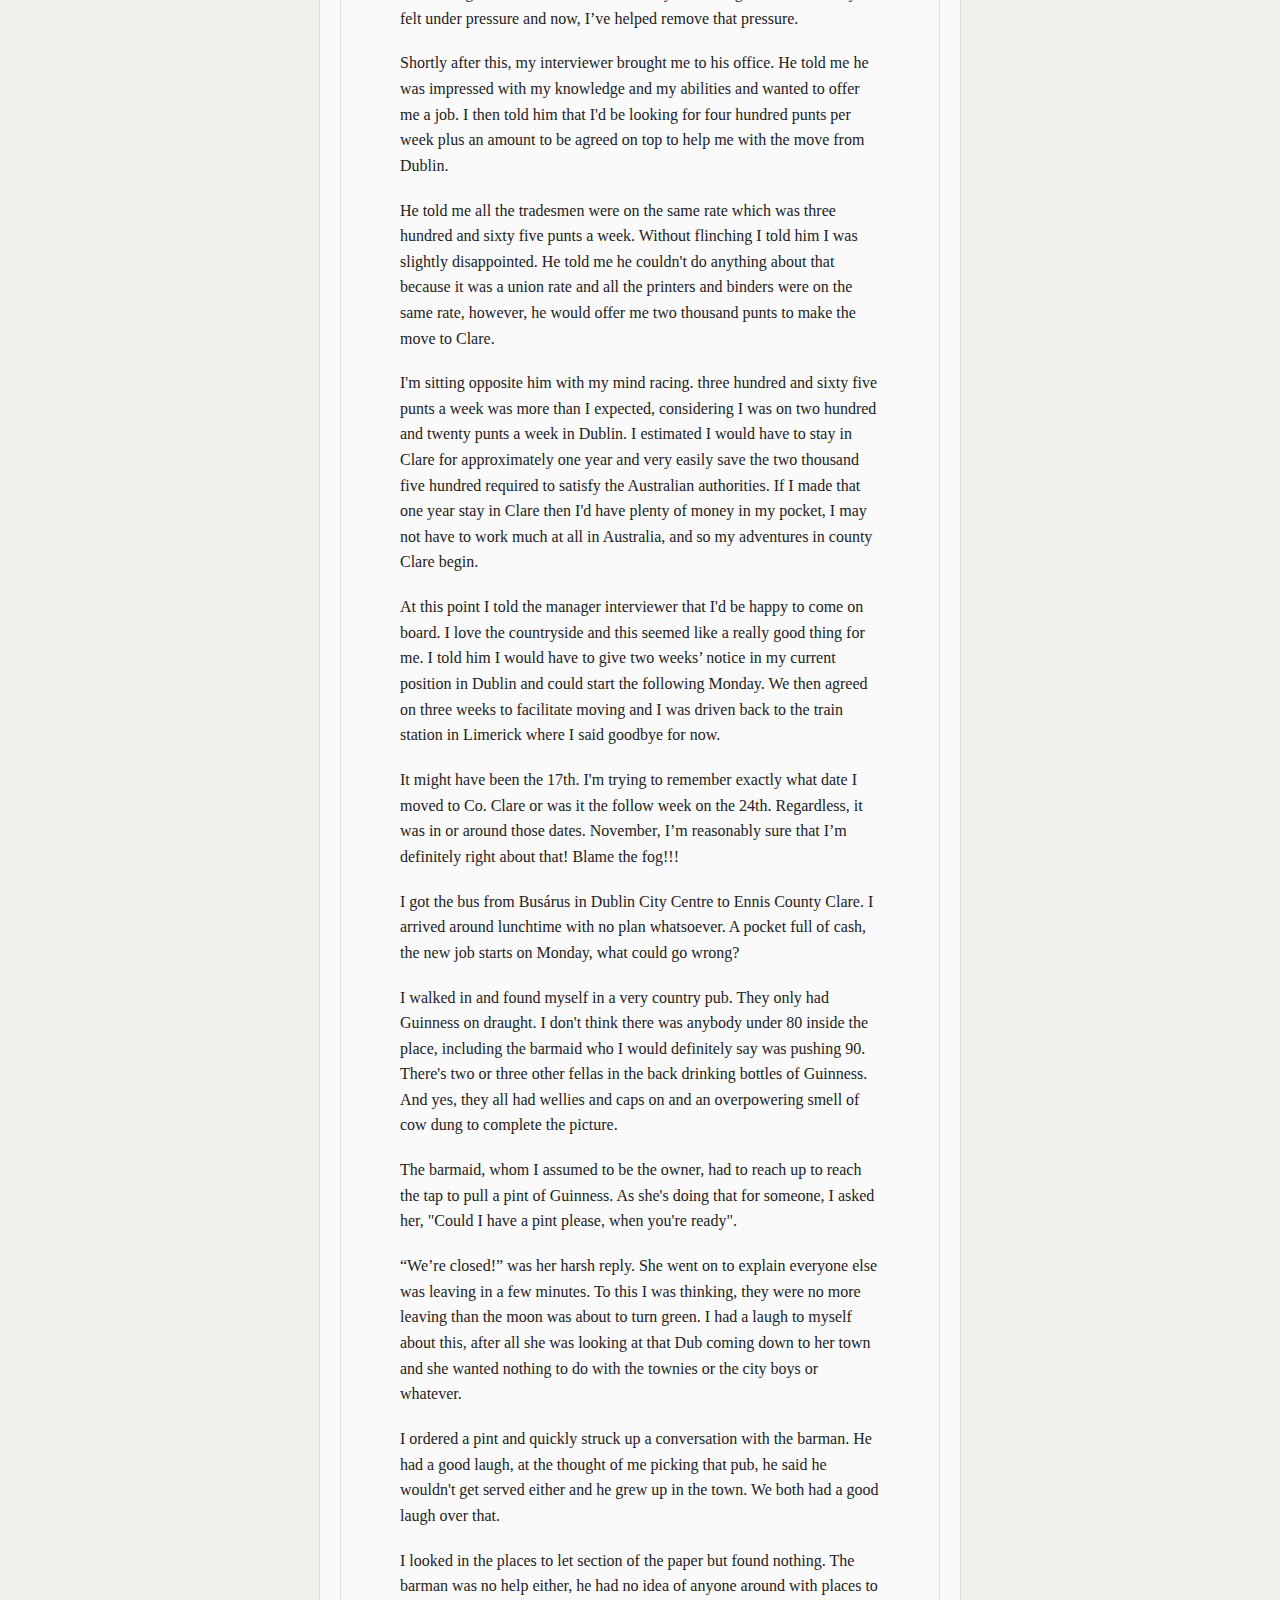
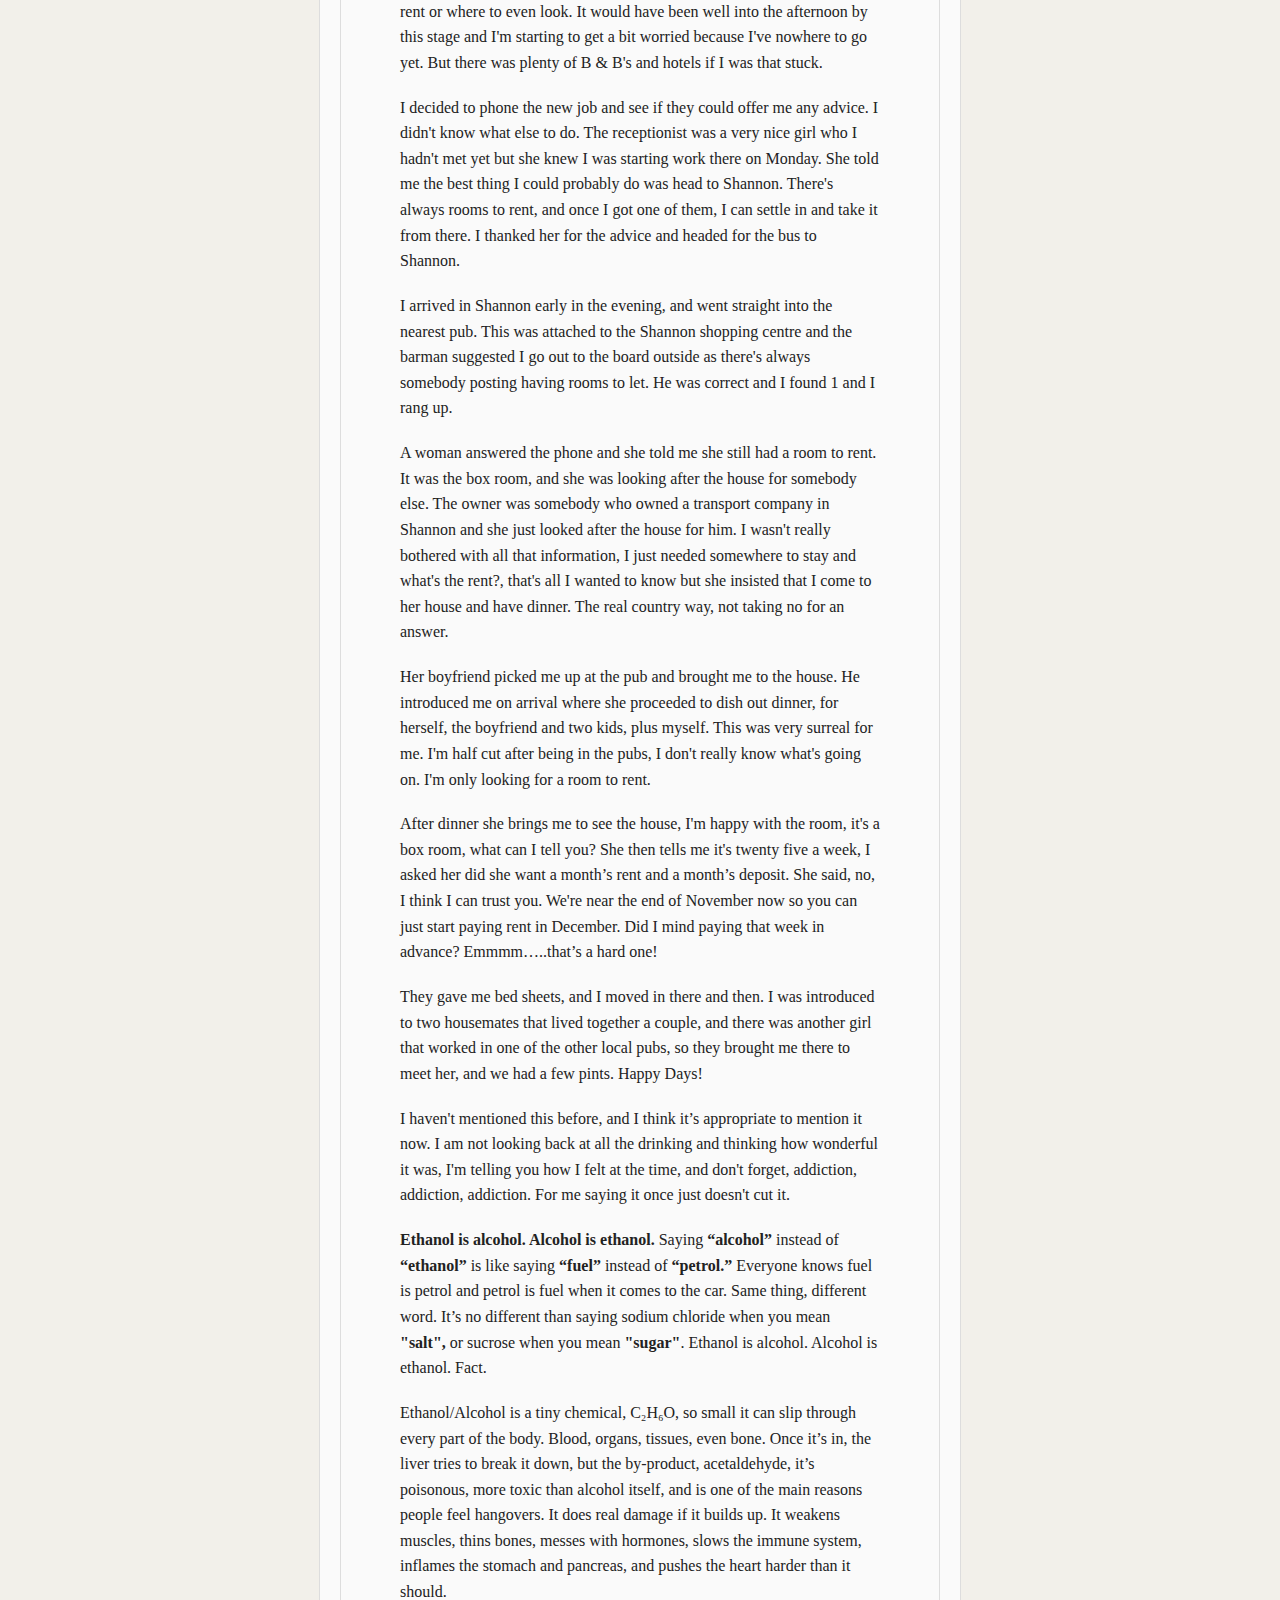
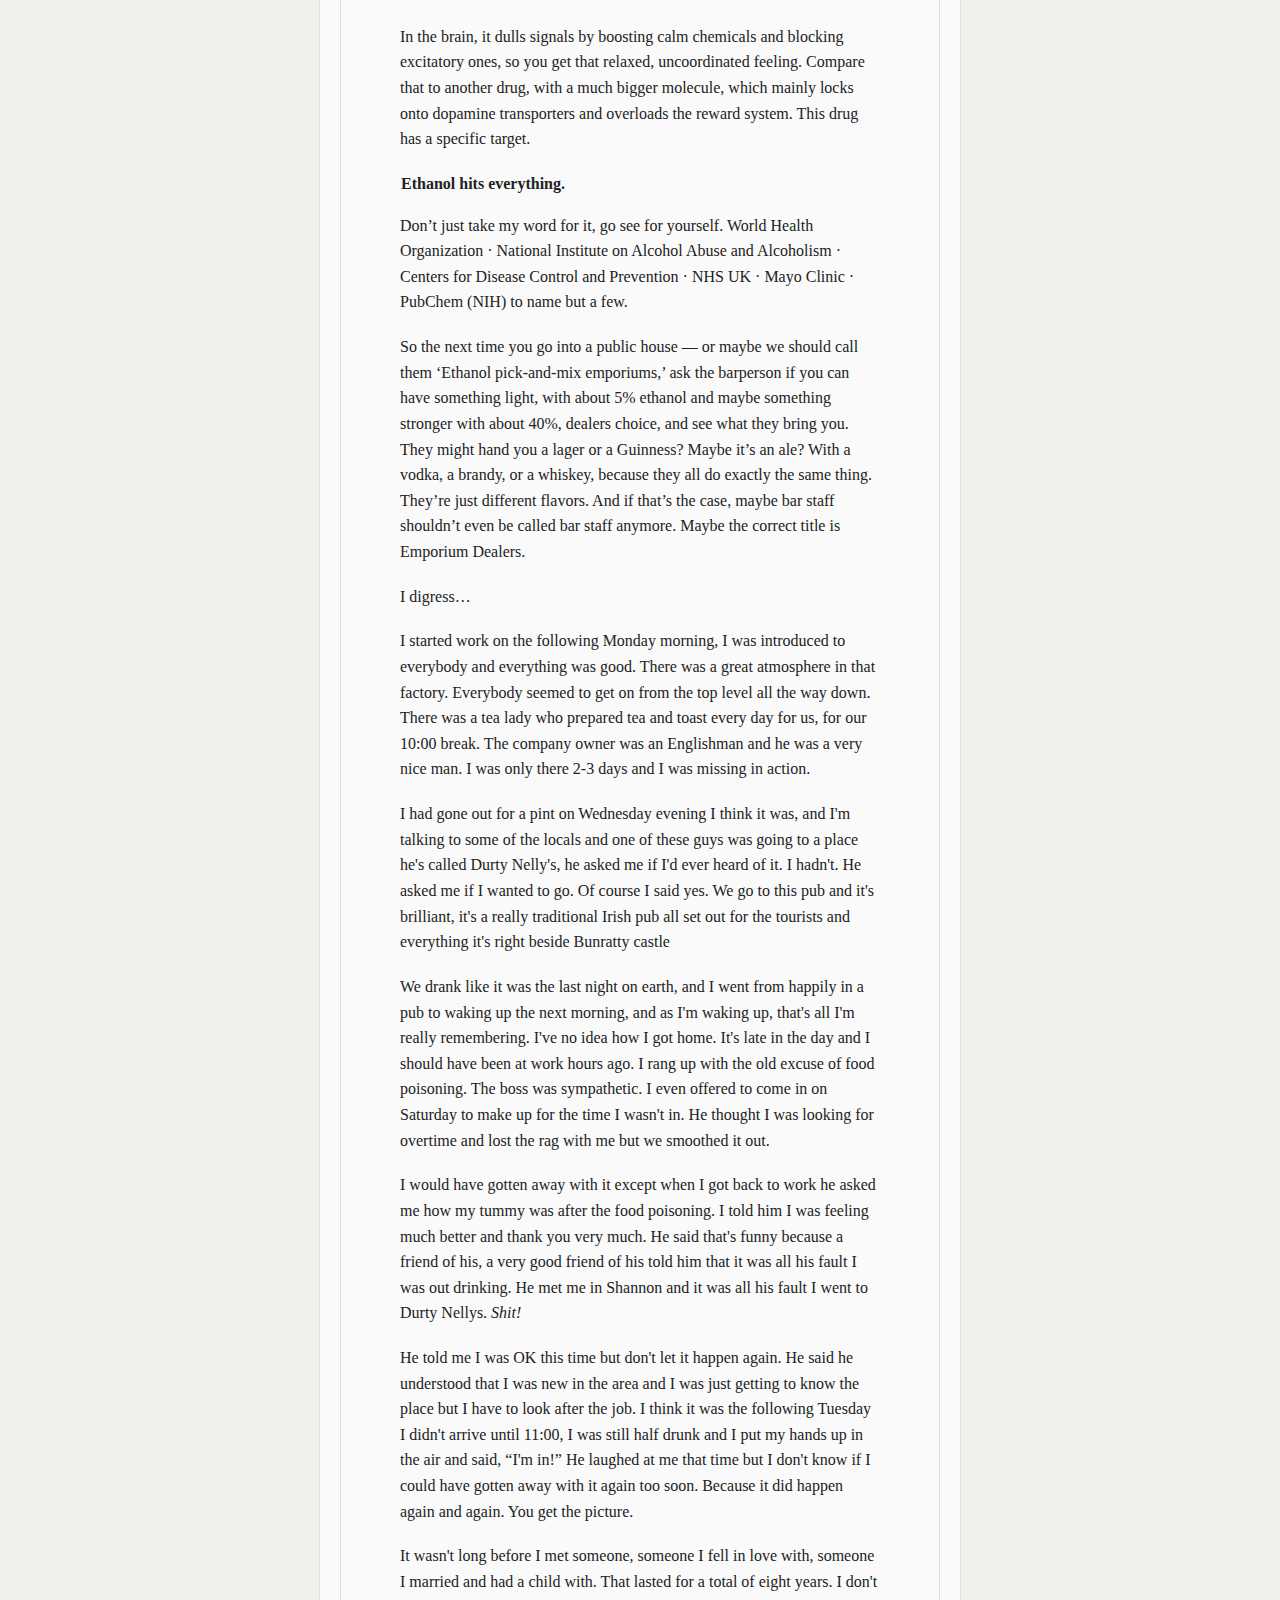
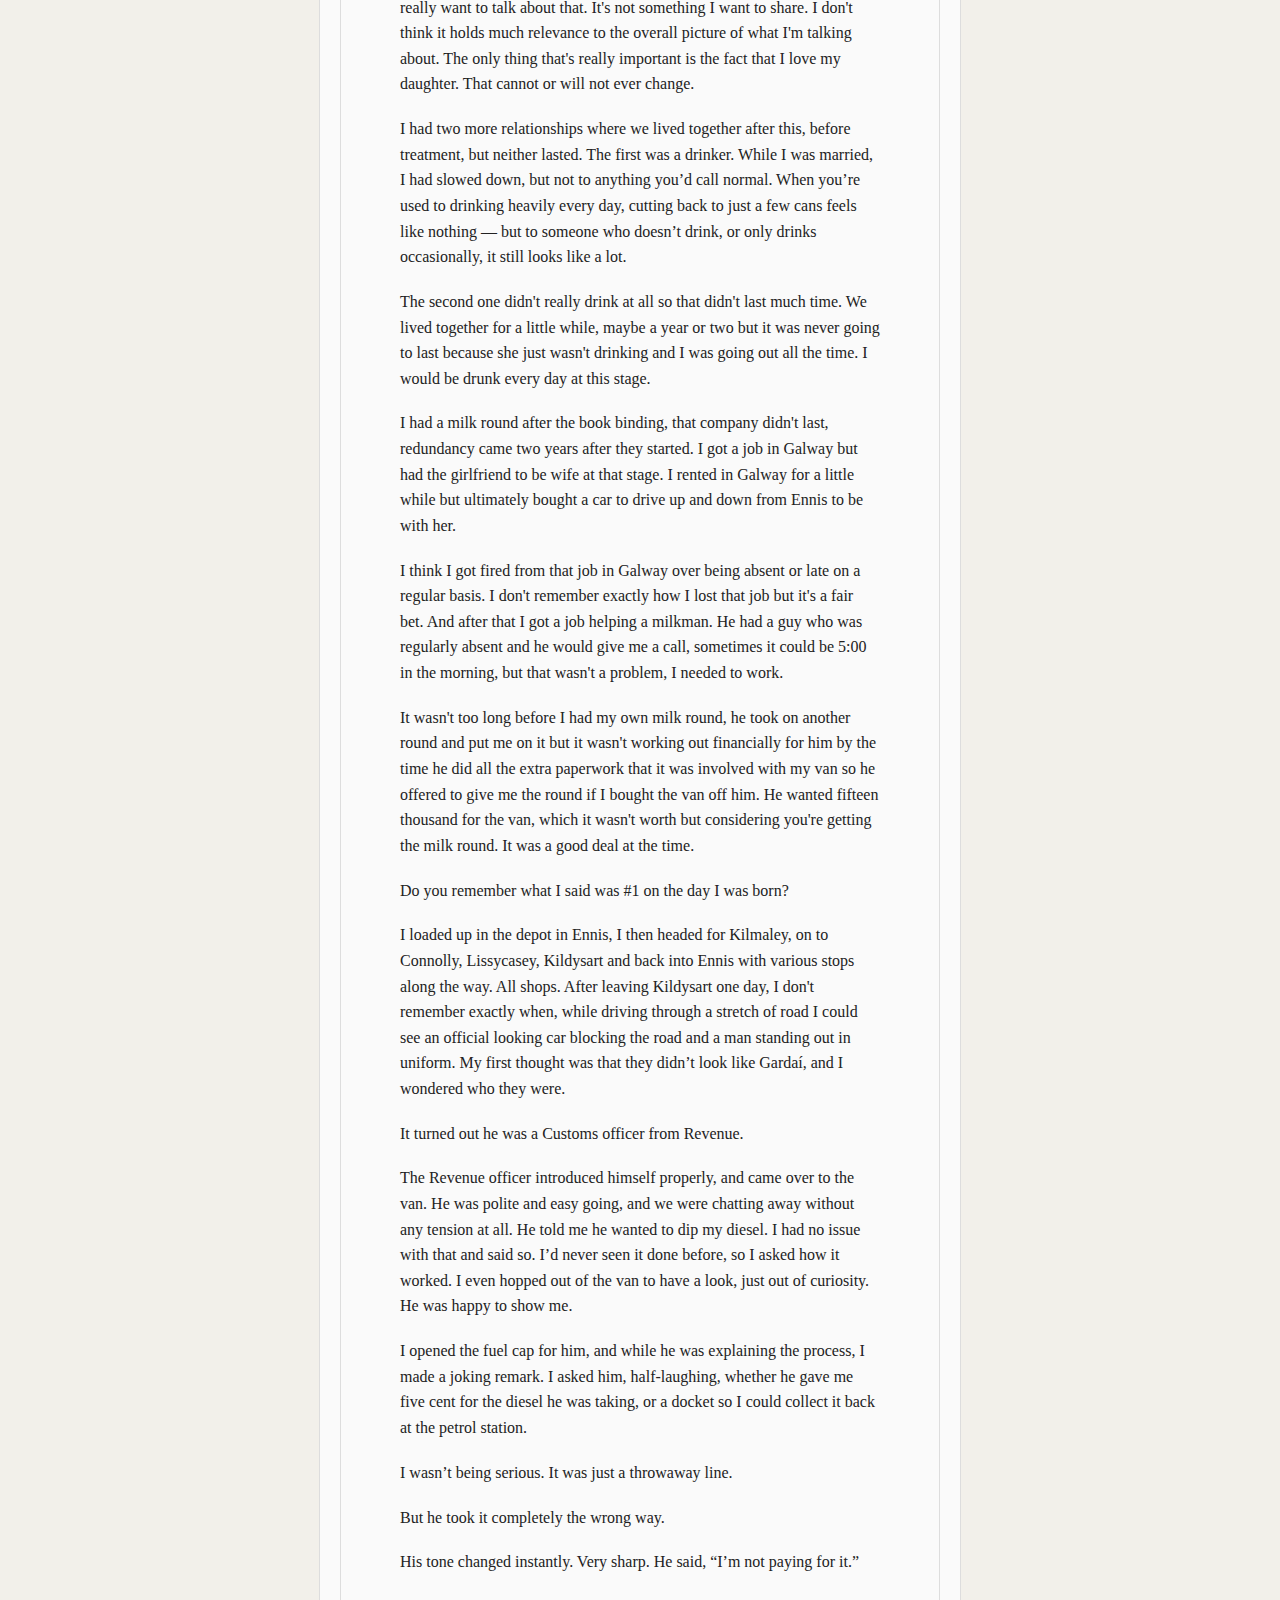
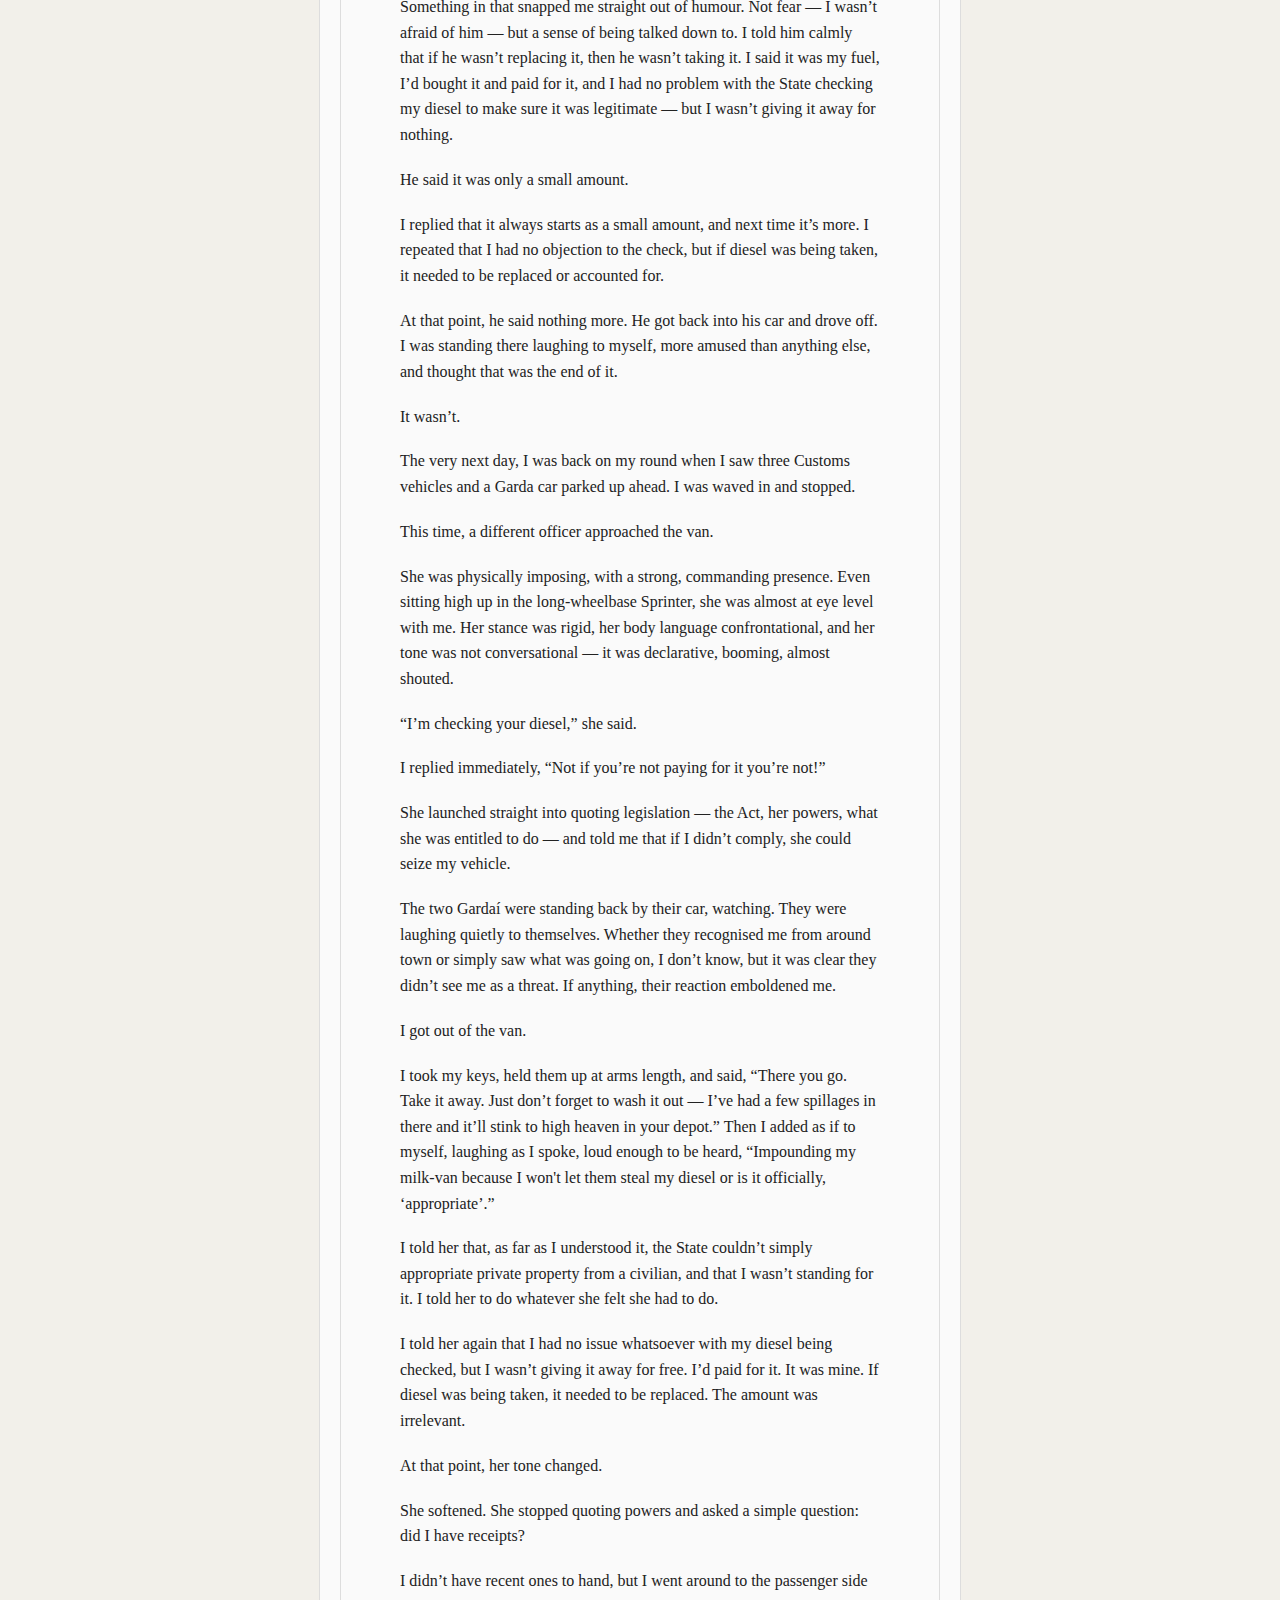
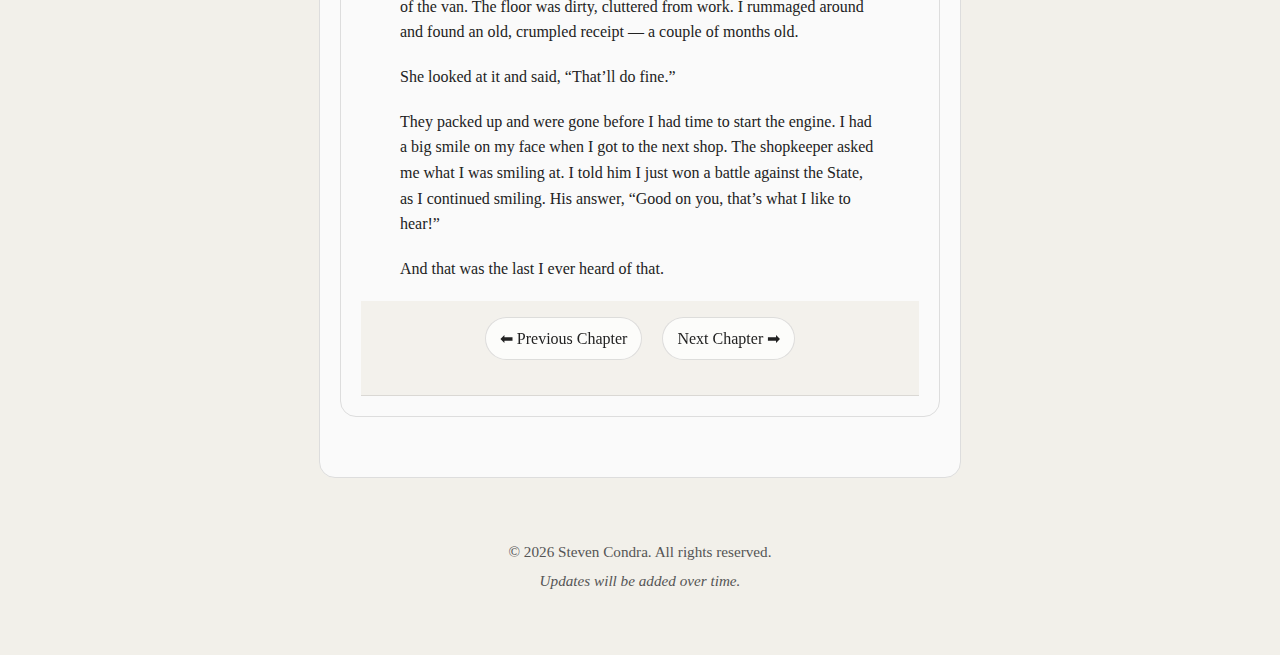
<file: Chapters/Chapter04.html>
<!DOCTYPE html>
<html lang="en">
<head>
<title>Chapter 4: The Wobbly Road to Clare | Condraversial Ireland</title>
<meta name="viewport" content="width=device-width, initial-scale=1">

<meta charset="UTF-8">

<link rel="stylesheet" href="../css/story.css?v=4">
</head>
 
<body>
  <nav>
    <a href="../index.html">Home</a>
    <a href="../story.html">My Story</a>
    <a href="../document.html">Documentation</a>
    <a href="../support.html">Supports</a>
    <a href="../contact.html">Contact</a>
  </nav>
    <nav class="chapnav">
      <a href="Chapter03.html">⬅ Previous</a>
      <a href="Chapter05.html">Next ➡</a>
    </nav>

<div class="main-content">
  <header>
      <h1>Chapter 4</h1>
      <h2>The Wobbly Road to Clare</h2>
    
  </header>

  <main>
 

    <p>By 1995, I really wanted to get out of Dublin. On any given Friday or Saturday night I could end up anywhere. Literally. Nearly always around the city, but I could end up at a party in someone's house who I'd met in the pub the night before. I would crash on the couch or in a spare room or something, it depended on the particular circumstances.</p>
    
    <p>It was generally about fifty-fifty if I remembered someone's name the next day. It wouldn't really matter if it was a party, as next morning there's more people around. They are usually talking to each other and I'd hear names again, so that solves the problem. It's not so sweet sitting there if it's just one person, especially a girl you met the night before and you can't remember her name, because I was too drunk. Say no more…</p>
    
    <p>My plan was to go to Australia. It seemed to be the furthest I could get away from Ireland. At the time, you needed two and a half thousand punts in the bank to prove you can support yourself for a year to get the visa.</p>
    
    <p>I was working in the Blue Bell Industrial Estate in Dublin. Life had turned into a loop at this stage, work drink sleep, work drink sleep, I was getting really tired of it but couldn’t stop. I don't remember an awful lot about these times because I was  going around in this haze or daze. It's like a fog is wrapped around your memories. I remember little bits and pieces, and I remember the big things, like where I lived and worked.</p>
    
    <p>A bookbinding position became available in a company in Shannon, County Clare. I decided to apply for it and was actually surprised when I got a phone call asking me if I could come down for an interview. I think it would have been October ’95, when the interview actually took place. I traveled on the train to Limerick, and was picked up at the station. </p>
    
    <p>The first thing he did was introduce himself, and bring me for lunch. In one of the hotels in Shannon. We chatted; he was getting to know me a little, I'm sure. After lunch he reimbursed me for my travel expenses which I wasn't expecting, but I was delighted to accept this refund. </p>
    
    <p>He then drove me to the factory in the industrial estate in Shannon and proceeded to show me around, the machines they had in the bindery section. It was a Saturday and the lads were working overtime. </p>
    
    <p>They had a new Müller Martini machine, which I had spent a lot of my apprenticeship running and working on. This was the main reason they needed to hire someone. The book binders they had there had no experience of this machine but were doing their best to run it. </p>
    
    <p>I offered to iron out one or two little difficulties they were having. I most definitely did not want to come across as a "know-it-all" or condescending in any way. The lads running the machine graciously accepted my offer. I proceeded to show them exactly what I was doing and why. It improved the running of the machine for them. They were delighted because they felt under pressure and now, I’ve helped remove that pressure.</p>
    
    <p>Shortly after this, my interviewer brought me to his office. He told me he was impressed with my knowledge and my abilities and wanted to offer me a job. I then told him that I'd be looking for four hundred punts per week plus an amount to be agreed on top to help me with the move from Dublin. </p>
    
    <p>He told me all the tradesmen were on the same rate which was three hundred and sixty five punts a week. Without flinching I told him I was slightly disappointed. He told me he couldn't do anything about that because it was a union rate and all the printers and binders were on the same rate, however, he would offer me two thousand punts to make the move to Clare.</p>
    
    <p>I'm sitting opposite him with my mind racing. three hundred and sixty five punts a week was more than I expected, considering I was on two hundred and twenty punts a week in Dublin. I estimated I would have to stay in Clare for approximately one year and very easily save the two thousand five hundred required to satisfy  the Australian authorities. If I made that one year stay in Clare then I'd have plenty of money in my pocket, I may not have to work much at all in Australia, and so my adventures in county Clare begin.</p>
    
    <p>At this point I told the manager interviewer that I'd be happy to come on board. I love the countryside and this seemed like a really good thing for me. I told him I would have to give two weeks’ notice in my current position in Dublin  and could start the following Monday. We then agreed on three weeks to facilitate moving and I was driven back to the train station in Limerick where I said goodbye for now.</p>
    
    <p>It might have been the 17th. I'm trying to remember exactly what date I moved to Co. Clare or was it  the follow week on the 24th. Regardless, it was in or around those dates. November, I’m reasonably sure that I’m definitely right about that! Blame the fog!!!</p>
    
    <p>I got the bus from  Busárus in Dublin City Centre to Ennis County Clare. I arrived around lunchtime with no plan whatsoever. A pocket full of cash, the new job starts on Monday, what could go wrong?</p>
    
      <p>I walked in and found myself in a very country pub. They only had Guinness on draught. I don't think there was anybody under 80 inside the place, including the barmaid who I would definitely say was pushing 90. There's two or three other fellas in the back drinking bottles of Guinness. And yes, they all had wellies and caps on and an overpowering smell of cow dung to complete the picture.</p>
      
       <p> The barmaid, whom I assumed to be the owner, had to reach up to reach the tap to pull a pint of Guinness. As she's doing that for someone, I asked her, "Could I have a pint please, when you're ready".</p>
    
    <p> “We’re closed!”  was her harsh reply. She went on to explain everyone else was leaving in a few minutes. To this I was thinking, they were no more leaving than the moon was about to turn green. I had a laugh to myself about this, after all she was looking at that Dub coming down to her town and she wanted nothing to do with the townies or the city boys or whatever. </p>
    
    <p>I ordered a pint and quickly struck up a conversation with the barman. He had a good laugh, at the thought of me picking that pub, he said he wouldn't get served either and he grew up in the town. We both had a good laugh over that.</p>
    
    <p>I looked in the places to let section of the paper but found nothing. The barman was no help either, he had no idea of anyone around with places to rent or where to even look. It would have been well into the afternoon by this stage and I'm starting to get a bit worried because I've nowhere to go yet. But there was plenty of B & B's and hotels if I was that stuck.</p>
    
    <p>I decided to phone the new job and see if they could offer me any advice. I didn't know what else to do. The receptionist was a very nice girl who I hadn't met yet but she knew I was starting work there on Monday. She told me the best thing I could probably do was head to Shannon. There's always  rooms to rent, and once I got one of them, I can settle in and take it from there. I thanked her for the advice and headed for the bus to Shannon.</p>
    
    <p>I arrived in Shannon early in the evening, and went straight into the nearest pub. This was attached to the Shannon shopping centre and the barman suggested I go out to the board outside as there's always somebody posting having rooms to let. He was correct and I found 1 and I rang up. </p>
    
    <p>A woman answered the phone and she told me she still had a room to rent. It was  the box room, and she was looking after the house for somebody else. The owner was somebody who owned a transport company in Shannon and she just looked after the house for him. I wasn't really bothered with all that information, I just needed somewhere to stay and what's the rent?, that's all I wanted to know but she insisted that I come to her house and have dinner. The real country way, not taking no for an answer.</p>
    
    <p>Her boyfriend picked me up at the pub and brought me to the house. He introduced me on arrival where she proceeded to dish out dinner, for herself, the boyfriend and two kids, plus myself. This was very surreal for me. I'm half cut after being in the pubs, I don't really know what's going on. I'm only looking for a room to rent.</p>
    <p>After dinner she brings me to see the house, I'm happy with the room, it's a box room, what can I tell you? She then tells me it's twenty five a week, I asked her did she want a month’s rent and a month’s  deposit. She said, no, I think I can trust you. We're near the end of November now so you can just start paying rent in December. Did I mind paying that week in advance? Emmmm…..that’s a hard one!</p>
    
    <p>They gave me bed sheets, and I moved in there and then. I was introduced to two housemates that lived together a couple, and there was another girl that worked in one of the other local pubs, so they brought me there to meet her, and we had a few pints. Happy Days!</p>
    
    <p>I haven't mentioned this before, and I think it’s appropriate to mention it now. I am not looking back at all the drinking and thinking how wonderful it was, I'm telling you how I felt at the time, and don't forget, addiction, addiction, addiction. For me saying it once just doesn't cut it.</p>
    
    <p><b>Ethanol is alcohol. Alcohol is ethanol.</b> Saying <b>“alcohol”</b> instead of <b>“ethanol”</b> is like saying <b>“fuel”</b> instead of <b>“petrol.”</b> Everyone knows fuel is petrol and petrol is fuel when it comes to the car. Same thing, different word. It’s no different than saying sodium chloride when you mean <b>"salt",</b> or sucrose when you mean <b>"sugar"</b>. Ethanol is alcohol. Alcohol is ethanol. Fact.</p>
    
    <p>Ethanol/Alcohol is a tiny chemical, C₂H₆O, so small it can slip through every part of the body. Blood, organs, tissues, even bone. Once it’s in, the liver tries to break it down, but the by-product, acetaldehyde, it’s poisonous, more toxic than alcohol itself, and is one of the main reasons people feel hangovers. It does real damage if it builds up. It weakens muscles, thins bones, messes with hormones, slows the immune system, inflames the stomach and pancreas, and pushes the heart harder than it should.</p>
    
    <p> In the brain, it dulls signals by boosting calm chemicals and blocking excitatory ones, so you get that relaxed, uncoordinated feeling. Compare that to another drug, with a much bigger molecule, which mainly locks onto dopamine transporters and overloads the reward system. This drug has a specific target. </p>
      <blockquote><strong>Ethanol hits everything. </strong></blockquote>
    <p>Don’t just take my word for it, go see for yourself. World Health Organization · National Institute on Alcohol Abuse and Alcoholism · Centers for Disease Control and Prevention · NHS UK · Mayo Clinic · PubChem (NIH) to name but a few.</p>
    
    <p>So the next time you go into a public house — or maybe we should call them ‘Ethanol pick-and-mix emporiums,’ ask the barperson if you can have something light, with about 5% ethanol and maybe something stronger with about 40%, dealers choice, and see what they bring you. They might hand you a lager or a Guinness? Maybe it’s an ale? With a vodka, a brandy, or a whiskey, because they all do exactly the same thing. They’re just different flavors. And if that’s the case, maybe bar staff shouldn’t even be called bar staff anymore. Maybe the correct title is Emporium Dealers.</p>
    
    <p>I digress…</p>
    
    <p>I started work on the following Monday morning, I was introduced to everybody and everything was good. There was a great atmosphere in that factory. Everybody seemed to get on from the top level all the way down. There was a tea lady who prepared tea and toast every day for us, for our 10:00 break. The company owner was an Englishman and he was a very nice man. I was only there 2-3 days and I was missing in action.</p>
    
    <p>I had gone out for a pint on Wednesday evening I think it was, and I'm talking to some of the locals and one of these guys was going to a place he's called Durty Nelly's, he asked me if I'd ever heard of it. I hadn't. He asked me if I wanted to go. Of course I said yes. We go to this pub and it's brilliant, it's a really traditional Irish pub all set out for the tourists and everything it's right beside Bunratty castle</p>
    
    <p>We drank like it was the last night on earth, and I went from happily in a pub to waking up the next morning, and as I'm waking up, that's all I'm really remembering. I've no idea how I got home. It's late in the day and I should have been at work hours ago. I rang up with the old excuse of food poisoning. The boss was sympathetic. I even offered to come in on Saturday to make up for the time I wasn't in. He thought I was looking for overtime and lost the rag with me but we smoothed it out.</p>
    
      <p>I would have gotten away with it except when I got back to work he asked me how my tummy was after the food poisoning. I told him I was feeling much better and thank you very much. He said that's funny because a friend of his, a very good friend of his told him that it was all his fault I was out drinking. He met me in Shannon and it was all his fault I went to Durty Nellys. <i>Shit!</i></p>
      
      <p>He told me I was OK this time but don't let it happen again. He said  he understood that I was new in the area and I was just getting to know the place but I have to look after the job. I think it was the following Tuesday I didn't arrive until 11:00, I was still half drunk and I put my hands up in the air and said, “I'm in!”  He laughed at me that time but I don't know if I could have gotten away with it again too soon. Because it did happen again and again. You get the picture.</p>
      
      <p>It wasn't long before I met someone, someone I fell in love with, someone I married and had a child with. That lasted for a total of eight years. I don't really want to talk about that. It's not something I want to share. I don't think it holds much relevance to the overall picture of what I'm talking about. The only thing that's really important is the fact that I love my daughter. That cannot or will not ever change.</p>
      
      <p>I had two more relationships where we lived together after this, before treatment, but neither lasted. The first was a drinker. While I was married, I had slowed down, but not to anything you’d call normal. When you’re used to drinking heavily every day, cutting back to just a few cans feels like nothing — but to someone who doesn’t drink, or only drinks occasionally, it still looks like a lot.</p>
      
      <p>The second one didn't really drink at all so that didn't last much time. We lived together for a little while, maybe a year or two but it was never going to last because she just wasn't drinking and I was going out all the time. I would be drunk every day at this stage.</p>
    <p> I had a milk round after the book binding, that company didn't last, redundancy came two years after they started. I got a job in Galway but had the girlfriend to be wife at that stage. I rented in Galway for a little while but ultimately bought a car to drive up and down from Ennis to be with her.</p>
    
    <p>I think I got fired from that job in Galway over being absent or late on a regular basis. I don't remember exactly how I lost that job but it's a fair bet. And after that I got a job helping a milkman. He had a guy who was regularly absent and he would give me a call, sometimes it could be 5:00 in the morning, but that wasn't a problem, I needed to work.</p>
    
    <p>It wasn't too long before I had my own milk round, he took on another round and put me on it but it wasn't working out financially for him by the time he did all the extra paperwork that it was involved with my van so he offered to give me the round if I bought the van off him. He wanted fifteen thousand for the van, which it wasn't worth but considering you're getting the milk round. It was a good deal at the time.</p>
    
    <p>Do you remember what I said was #1 on the day I was born?</p>
    
    <p>I loaded up in the depot in Ennis, I then headed for Kilmaley, on to Connolly, Lissycasey, Kildysart and back into Ennis with various stops along the way. All shops. After leaving Kildysart one day, I don't remember exactly when,  while driving through a stretch of road I could see an official looking car blocking the road and a man standing out in uniform. My first thought was that they didn’t look like Gardaí, and I wondered who they were.</p>
     
     <p>It turned out he was a Customs officer from Revenue.</p>
     
     <p>The Revenue officer introduced himself properly, and came over to the van. He was polite and easy going, and we were chatting away without any tension at all. He told me he wanted to dip my diesel. I had no issue with that and said so. I’d never seen it done before, so I asked how it worked. I even hopped out of the van to have a look, just out of curiosity. He was happy to show me.</p>
     
     <p>I opened the fuel cap for him, and while he was explaining the process, I made a joking remark. I asked him, half-laughing, whether he gave me five cent for the diesel he was taking, or a docket so I could collect it back at the petrol station.</p>
     
     <p>I wasn’t being serious. It was just a throwaway line.</p>
     
     <p>But he took it completely the wrong way.</p>
     
     <p>His tone changed instantly. Very sharp. He said, “I’m not paying for it.”</p>
     
     <p>Something in that snapped me straight out of humour. Not fear — I wasn’t afraid of him — but a sense of being talked down to. I told him calmly that if he wasn’t replacing it, then he wasn’t taking it. I said it was my fuel, I’d bought it and paid for it, and I had no problem with the State checking my diesel to make sure it was legitimate — but I wasn’t giving it away for nothing.</p>
     
     <p>He said it was only a small amount.</p>
     
     <p>I replied that it always starts as a small amount, and next time it’s more. I repeated that I had no objection to the check, but if diesel was being taken, it needed to be replaced or accounted for.</p>
     
     <p>At that point, he said nothing more. He got back into his car and drove off. I was standing there laughing to myself, more amused than anything else, and thought that was the end of it.</p>
     
     <p>It wasn’t.</p>
     
     <p>The very next day, I was back on my round when I saw three Customs vehicles and a Garda car parked up ahead. I was waved in and stopped.</p>
     
     <p>This time, a different officer approached the van.</p>
     
     <p>She was physically imposing, with a strong, commanding presence. Even sitting high up in the long-wheelbase Sprinter, she was almost at eye level with me. Her stance was rigid, her body language confrontational, and her tone was not conversational — it was declarative, booming, almost shouted.</p>
     
    <p>“I’m checking your diesel,” she said.</p>
    
    <p>I replied immediately, “Not if you’re not paying for it you’re not!”</p>
    
    <p>She launched straight into quoting legislation — the Act, her powers, what she was entitled to do — and told me that if I didn’t comply, she could seize my vehicle.</p>
    
    <p>The two Gardaí were standing back by their car, watching. They were laughing quietly to themselves. Whether they recognised me from around town or simply saw what was going on, I don’t know, but it was clear they didn’t see me as a threat. If anything, their reaction emboldened me.</p>
    
    <p>I got out of the van.</p>
    
    <p>I took my keys, held them up at arms length, and said, “There you go. Take it away. Just don’t forget to wash it out — I’ve had a few spillages in there and it’ll stink to high heaven in your depot.” Then I added as if to myself, laughing as I spoke, loud enough to be heard, “Impounding my milk-van because I won't let them steal my diesel or is it officially, ‘appropriate’.”</p>
    
    <p>I told her that, as far as I understood it, the State couldn’t simply appropriate private property from a civilian, and that I wasn’t standing for it. I told her to do whatever she felt she had to do.</p>
    
    <p>I told her again that I had no issue whatsoever with my diesel being checked, but I wasn’t giving it away for free. I’d paid for it. It was mine. If diesel was being taken, it needed to be replaced. The amount was irrelevant.</p>
    
    <p>At that point, her tone changed.</p>
    
    <p>She softened. She stopped quoting powers and asked a simple question: did I have receipts?</p>
    
    <p>I didn’t have recent ones to hand, but I went around to the passenger side of the van. The floor was dirty, cluttered from work. I rummaged around and found an old, crumpled receipt — a couple of months old.</p>
    
    <p>She looked at it and said, “That’ll do fine.”</p>
    
    <p>They packed up and were gone before I had time to start the engine. I had a big smile on my face when I got to the next shop. The shopkeeper asked me what I was smiling at. I told him I just won a battle against the State, as I continued smiling. His answer, “Good on you, that’s what I like to hear!”</p>
    
    <p>And that was the last I ever heard of that.</p>


    <nav>
      <p>
        <a href="Chapter03.html">⬅ Previous Chapter</a> 
        <a href="Chapter05.html">Next Chapter ➡</a>
      </p>
    </nav>  
       
</main>
    </div>
 <footer class="site-footer">
  <p>© <span id="year"></span> Steven Condra. All rights reserved.</p>
  <p class="site-meta">Updates will be added over time.</p>
</footer>
<script>
  document.getElementById("year").textContent = new Date().getFullYear();
</script>


</body>
</html>
</file>
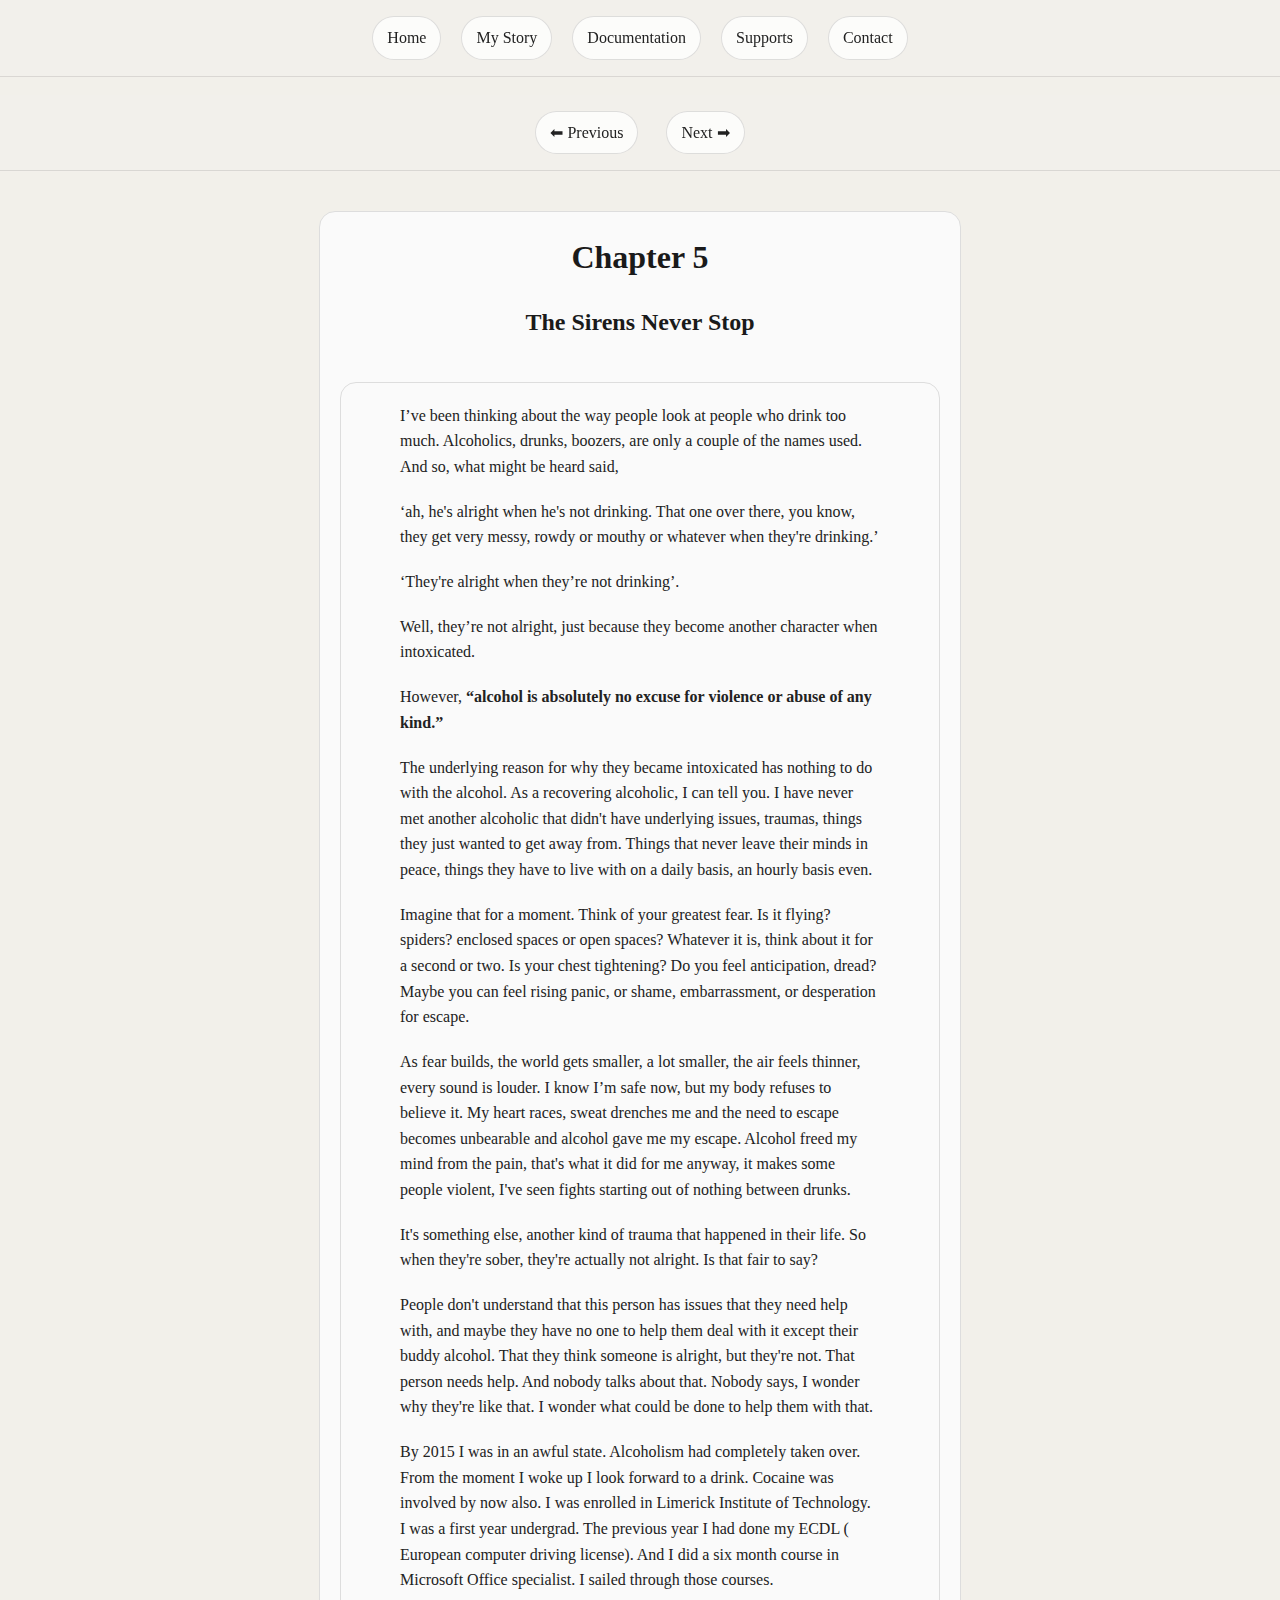
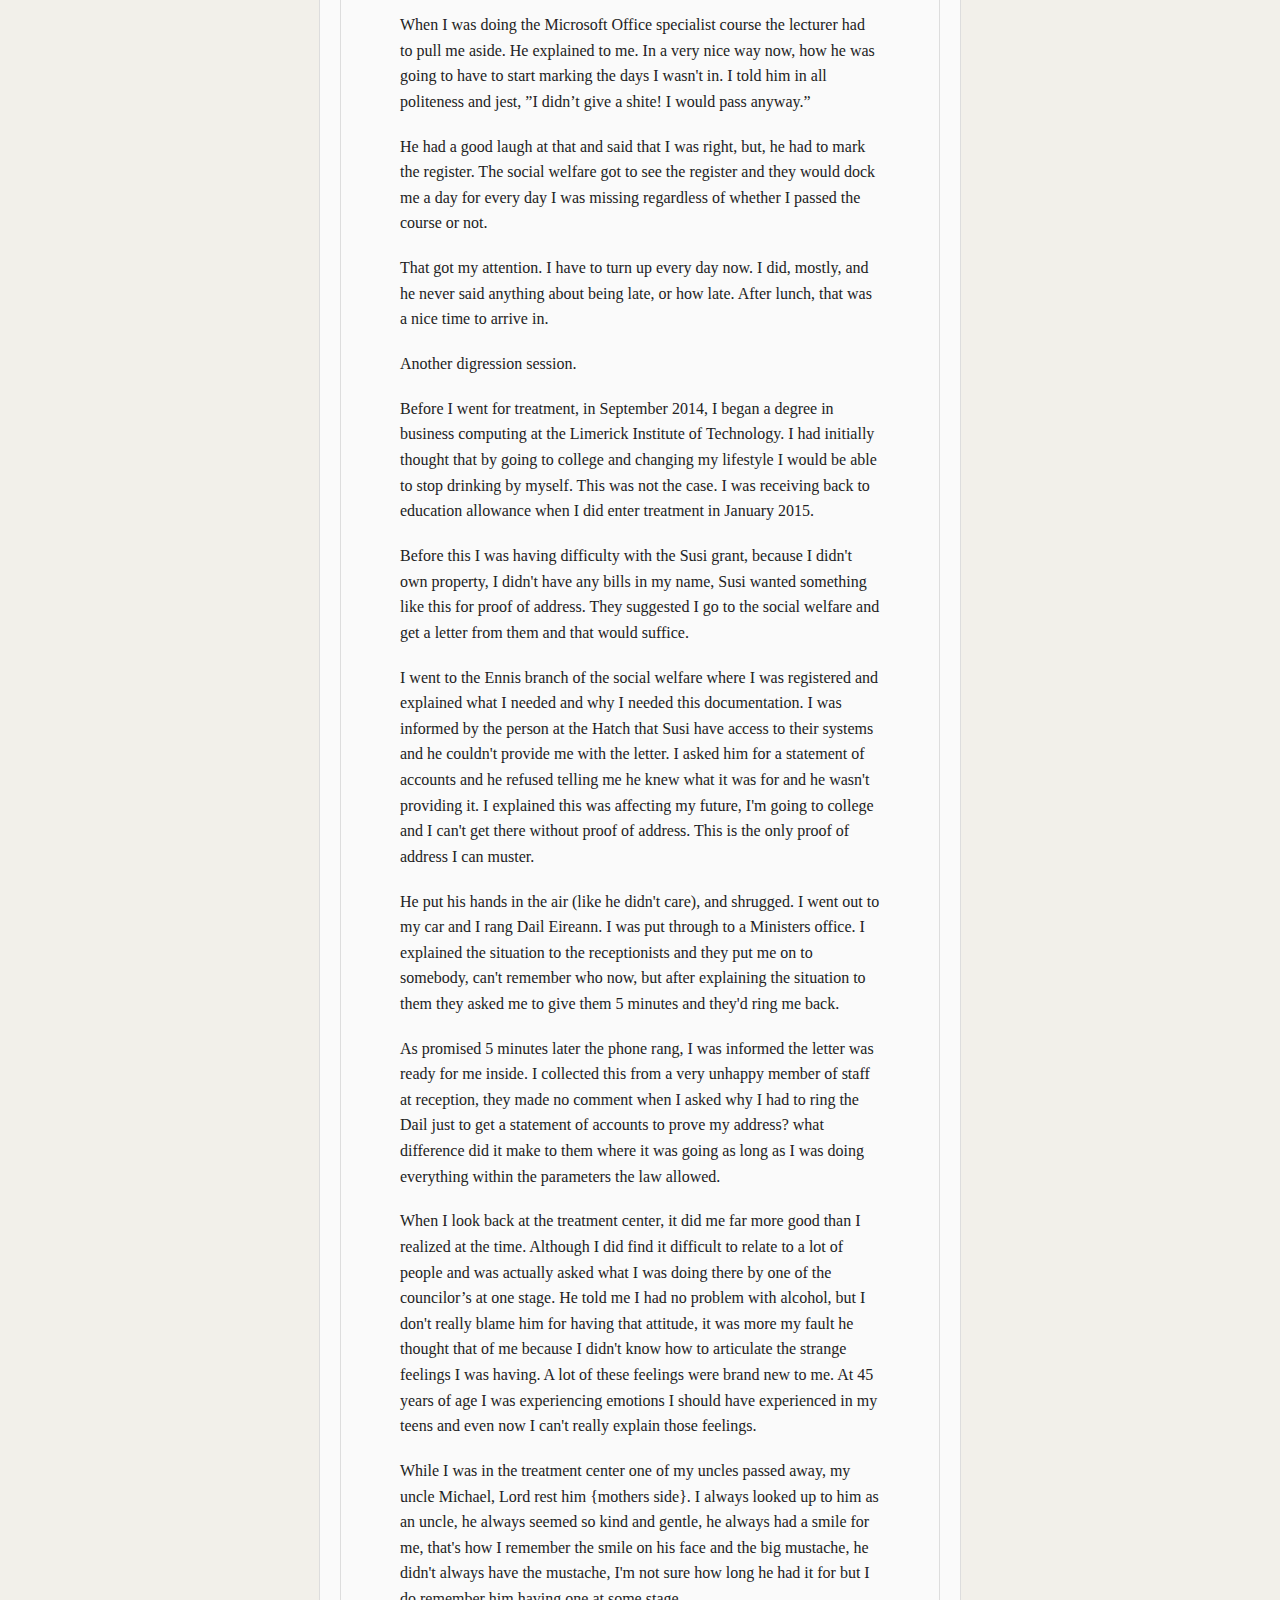
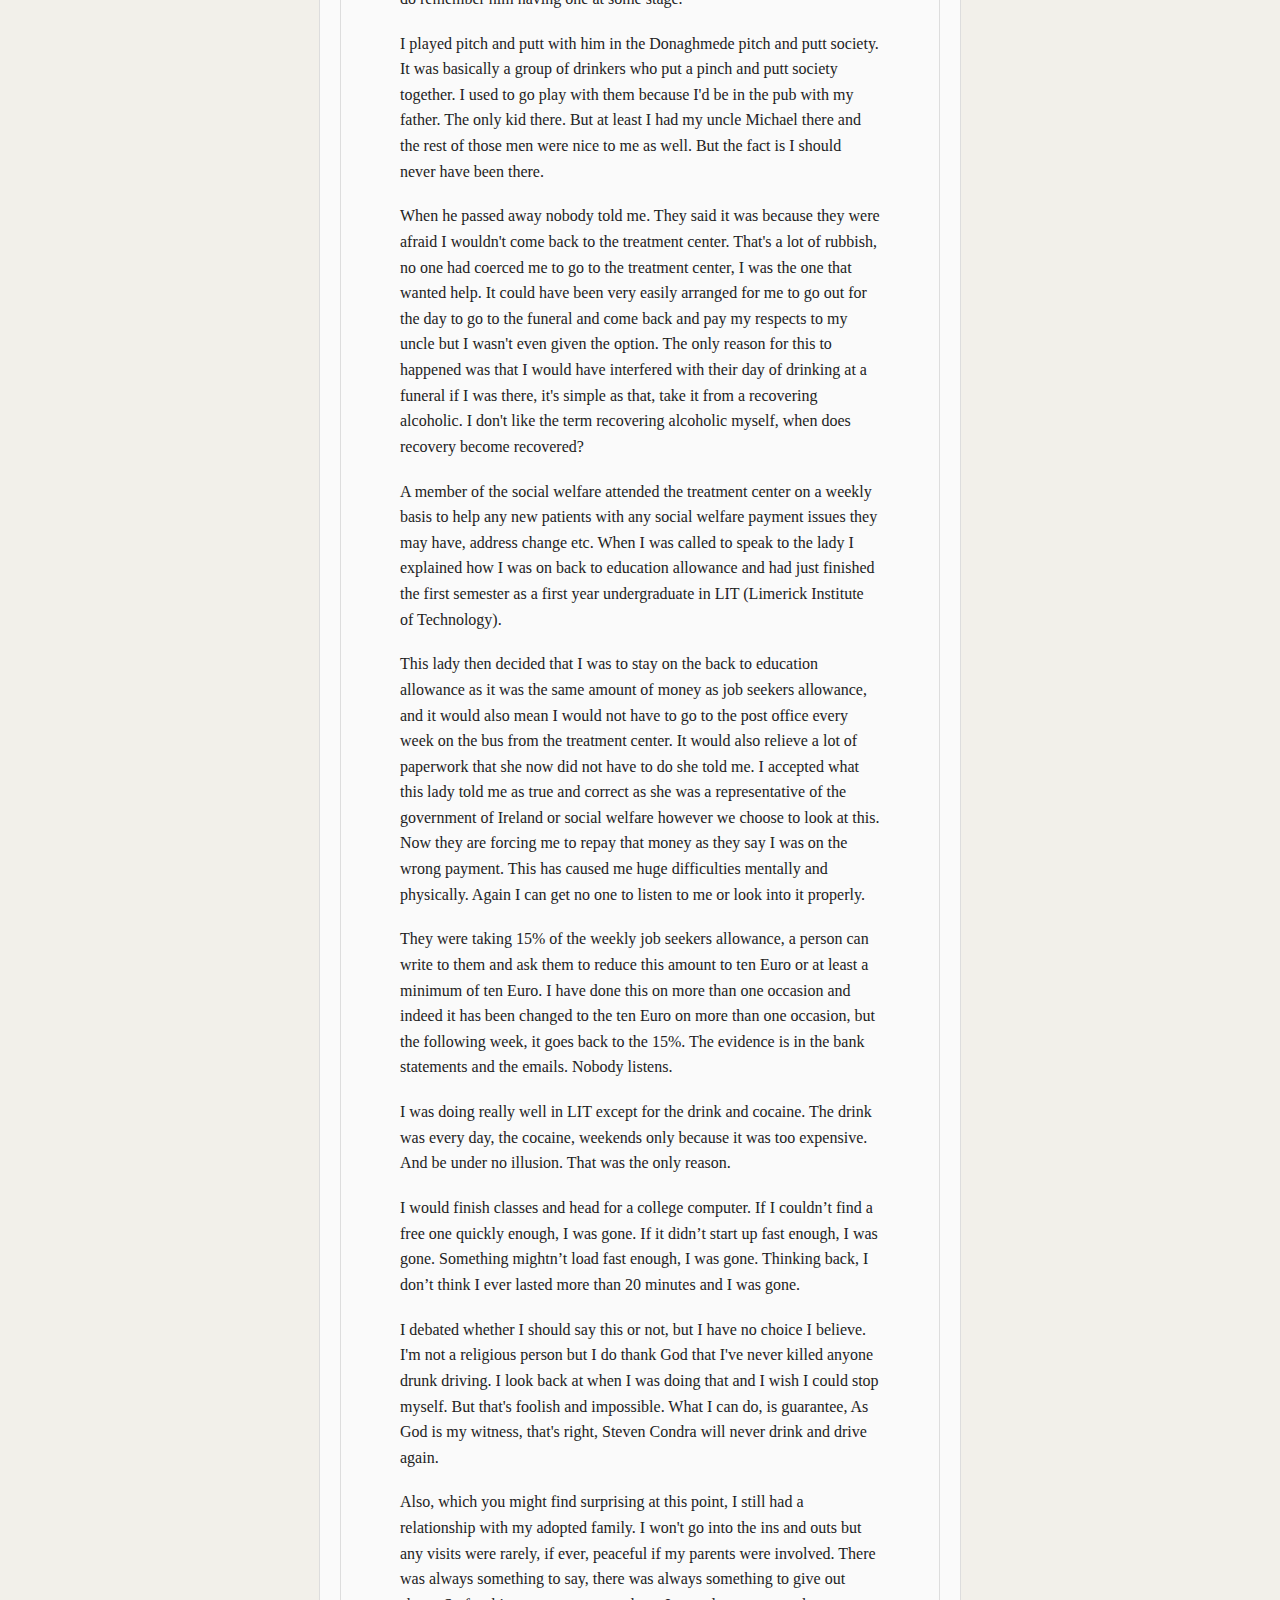
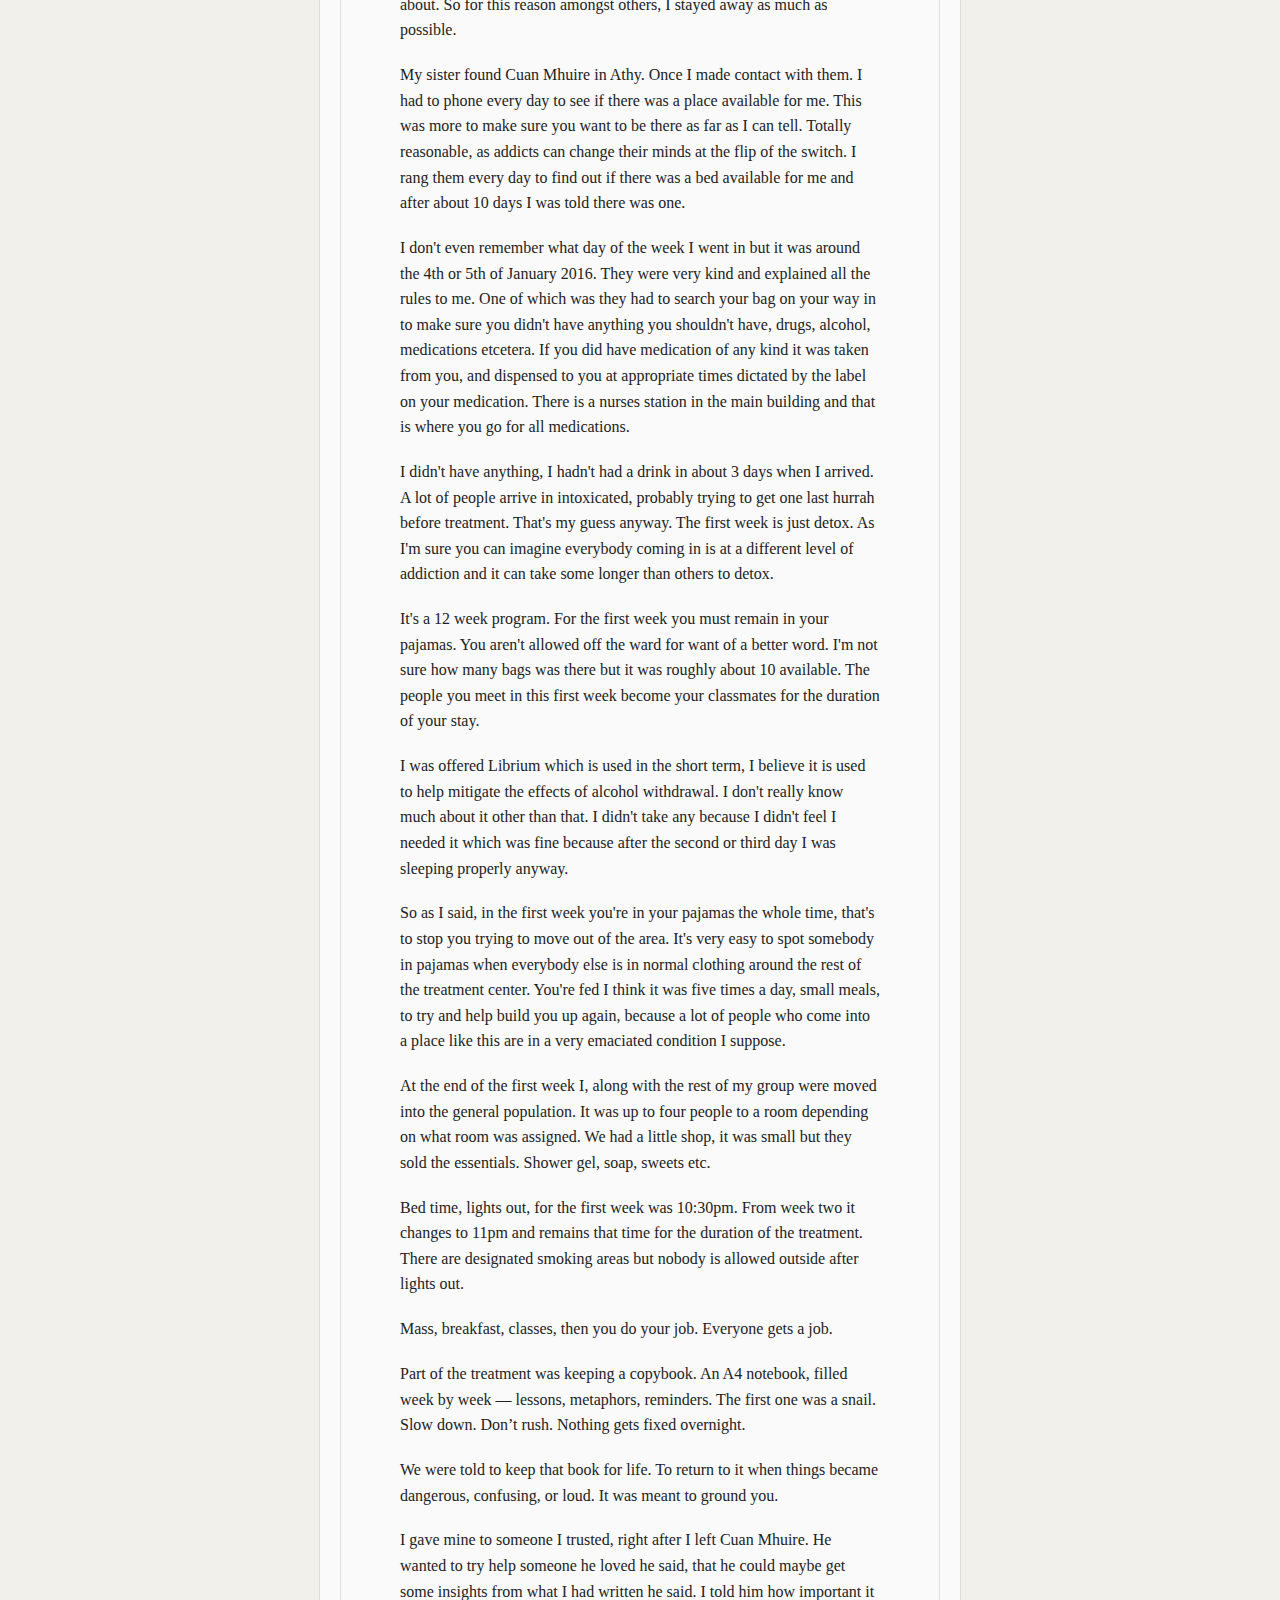
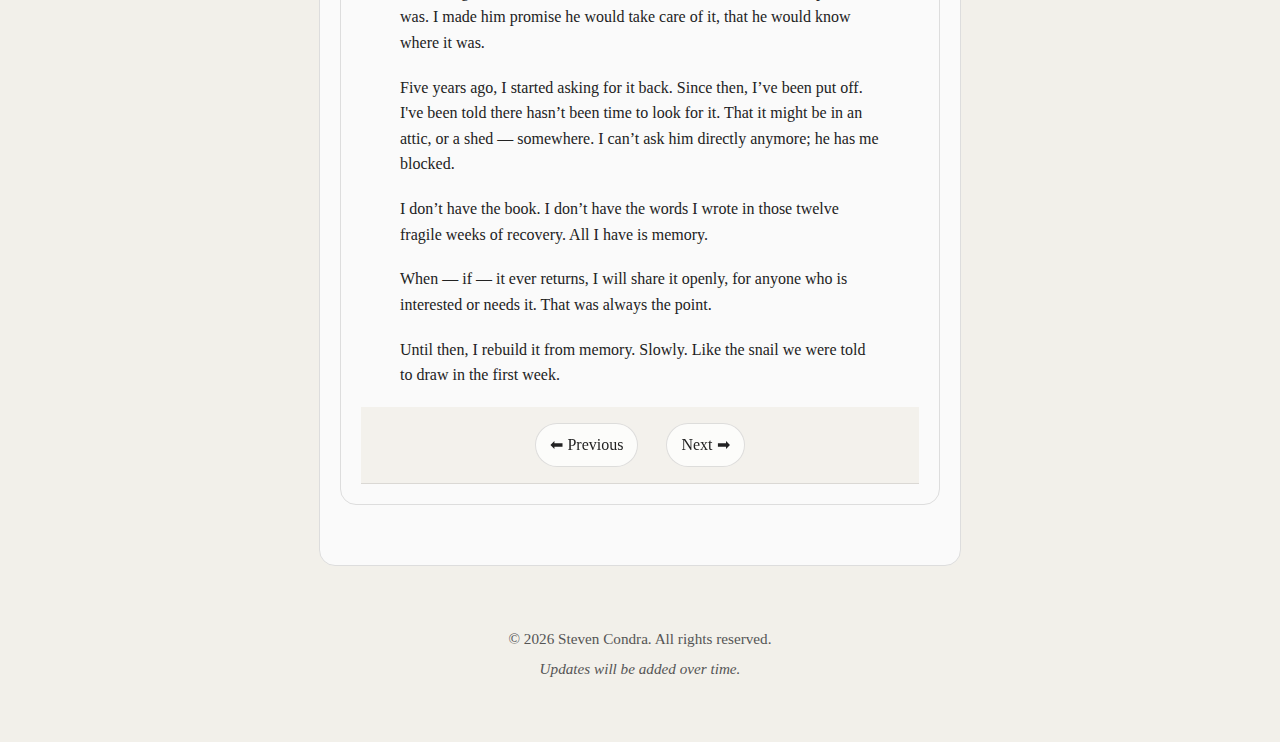
<file: Chapters/Chapter05.html>
<!DOCTYPE html>
<html lang="en">
<head>
  <title>Chapter 5: The Sirens Never Stop | Condraversial Ireland</title>
   <meta name="viewport" content="width=device-width, initial-scale=1">

    <meta charset="UTF-8">
    
    <link rel="stylesheet" href="../css/story.css?v=4">
</head>

<body>
 <nav>
    <a href="../index.html">Home</a>
    <a href="../story.html">My Story</a>
    <a href="../document.html">Documentation</a>
    <a href="../support.html">Supports</a>
    <a href="../contact.html">Contact</a>
  </nav>
    <nav class="chapnav">
        <a href="Chapter04.html">⬅ Previous</a>
    
        <a href="Chapter06.html">Next ➡</a>
    </nav>

<div class="main-content">
<header>
    <h1>Chapter 5</h1>
    <h2>The Sirens Never Stop</h2>
</header>

<main>
 
<p>I’ve been thinking about the way people look at people who drink too much. Alcoholics, drunks, boozers, are only a couple of the names used. And so, what might be heard said, </p>
<p>‘ah, he's alright when he's not drinking. That one over there, you know, they get very messy, rowdy or mouthy or whatever when they're drinking.’</p>

<p>‘They're alright when they’re not drinking’. </p>
   
    <p>Well, they’re not alright, just because they become another character when intoxicated.</p>
    
    <p>However, <strong>“alcohol is absolutely no excuse for violence or abuse of any kind.”</strong></p>
    
    
    <p>The underlying reason for why they became intoxicated has nothing to do with the alcohol. As a recovering alcoholic, I can tell you. I have never met another alcoholic that didn't have underlying issues, traumas, things they just wanted to get away from. Things that never leave their minds in peace, things they have to live with on a daily basis, an hourly basis even. </p>
    
    <p>Imagine that for a moment. Think of your greatest fear. Is it flying? spiders? enclosed spaces or open spaces? Whatever it is, think about it for a second or two. Is your chest tightening? Do you feel anticipation, dread? Maybe you can feel rising panic, or shame, embarrassment, or desperation for escape.</p>
    
    <p>As fear builds, the world gets smaller, a lot smaller, the air feels thinner, every sound is louder. I know I’m safe now, but my body refuses to believe it. My heart races, sweat drenches me and the need to escape becomes unbearable and alcohol gave me my escape. Alcohol freed my mind from the pain, that's what it did for me anyway, it makes some people violent, I've seen fights starting out of nothing between drunks.</p>
    
    <p>It's something else, another kind of trauma that happened in their life. So when they're sober, they're actually not alright. Is that fair to say?</p>
    
    <p>People don't understand that this person has issues that they need help with, and maybe they have no one to help them deal with it except their buddy alcohol. That they think someone is alright, but they're not. That person needs help. And nobody talks about that. Nobody says, I wonder why they're like that. I wonder what could be done to help them with that.</p>
    
    <p>By 2015 I was in an awful state. Alcoholism had completely taken over. From the moment I woke up I look forward to a drink. Cocaine was involved by now also. I was enrolled in Limerick Institute of Technology. I was a first year undergrad. The previous year I had done my ECDL ( European computer driving license). And I did a six month course in Microsoft Office specialist. I sailed through those courses.</p>
    
    <p>When I was doing the Microsoft Office specialist course the lecturer had to pull me aside.  He explained to me. In a very nice way now, how he was going to have to start marking the days I wasn't in. I told him in all politeness and jest, ”I didn’t give a shite! I would pass anyway.”</p>
    <p>He had a good laugh at that and said that I was right, but, he had to mark the register. The social welfare got to see the register and they would dock me a day for every day I was missing regardless of whether I passed the course or not.</p>
    <p>That got my attention. I have to turn up every day now. I did, mostly,  and he never said anything about being late, or how late. After lunch, that was a nice time to arrive in.</p>
    
    <p>Another digression session.</p>
    
    <p>Before I went for treatment, in September 2014, I began a degree in business computing at the Limerick Institute of Technology. I had initially thought that by going to college and changing my lifestyle I would be able to stop drinking by myself. This was not the case. I was receiving back to education allowance when I did enter treatment in January 2015. </p>
    
    <p>Before this I was having difficulty with the Susi grant, because I didn't  own property, I didn't have any bills in my name, Susi wanted something like this for proof of address. They suggested I go to the social welfare and get a letter from them and that would suffice.</p>
    
    <p> I went to the Ennis branch of the social welfare where I was registered and explained what I needed and why I needed this documentation. I was informed by the person at the Hatch that Susi have access to their systems and he couldn't provide me with the letter. I asked him for a statement of accounts and he refused telling me he knew what it was for and he wasn't providing it. I explained this was affecting my future, I'm going to college and I can't get there without proof of address. This is the only proof of address I can muster. </p>
    
    <p>He put his hands in the air (like he didn't care), and shrugged. I went out to my car and I rang Dail Eireann. I was put through to a Ministers office. I explained the situation to the receptionists and they put me on to somebody, can't remember who now, but after explaining the situation to them they asked me to give them 5 minutes and they'd ring me back. </p>
    
    <p>As promised 5 minutes later the phone rang, I was informed the letter was ready for me inside. I collected this from a very unhappy member of staff at reception,  they made no comment when I asked why I had to ring the Dail just to get a statement of accounts to prove my address? what difference did it make to them where it was going as long as I was doing everything within the parameters the law allowed.</p>
    
    <p>When I look back at the treatment center, it did me far more good than I realized at the time. Although I did find it difficult to relate to a lot of people and was actually asked what I was doing there by one of the councilor’s at one stage. He told me I had no problem with alcohol, but I don't really blame him for having that attitude, it was more my fault he thought that of me because I didn't know how to articulate the strange feelings I was having. A lot of these feelings were brand new to me. At 45 years of age I was experiencing emotions I should have experienced in my teens and even now I can't really explain those feelings.</p>
    
    <p>While I was in the treatment center one of my uncles passed away, my uncle Michael, Lord rest him {mothers side}. I always looked up to him as an uncle, he always seemed so kind and gentle, he always had a smile for me, that's how I remember the smile on his face and the big mustache, he didn't always have the mustache, I'm not sure how long he had it for but I do remember him having one at some stage. </p>
    
    <p>I played pitch and putt with him in the Donaghmede pitch and putt society. It was basically a group of drinkers who put a pinch and putt society together. I used to go play with them because I'd be in the pub with my father. The only kid there. But at least I had my uncle Michael there and the rest of those men were nice to me as well. But the fact is I should never have been there.</p>
    
    <p>When he passed away nobody told me. They said it was because they were afraid I wouldn't come back to the treatment center. That's a lot of rubbish, no one had coerced me to go to the treatment center, I was the one that wanted help. It could have been very easily arranged for me to go out for the day to go to the funeral and come back and pay my respects to my uncle but I wasn't even given the option. The only reason for this to happened was that I would have interfered with their day of drinking at a funeral if I was there, it's simple as that, take it from a recovering alcoholic. I don't like the term recovering alcoholic myself, when does recovery become recovered?</p>
    
    <p>A member of the social welfare attended the treatment center on a weekly basis to help any new patients with any social welfare payment issues they may have, address change etc. When I was called to speak to the lady I explained how I was on back to education allowance and had just finished the first semester as a first year undergraduate in LIT (Limerick Institute of Technology).</p>
    
    <p>This lady then decided that I was to stay on the back to education allowance as it was the same amount of money as job seekers allowance, and it would also mean I would not have to go to the post office every week on the bus from the treatment center. It would also relieve a lot of paperwork that she now did not have to do she told me. I accepted what this lady told me as true and correct as she was a representative of the government of Ireland or social welfare however we choose to look at this. Now they are forcing me to repay that money as they say I was on the wrong payment. This has caused me huge difficulties mentally and physically. Again I can get no one to listen to me or look into it properly. </p>
    
    <p>They were taking 15% of the weekly job seekers allowance, a person can write to them and ask them to reduce this amount to ten Euro or at least a minimum of ten Euro. I have done this on more than one occasion and indeed it has been changed to the ten Euro on more than one occasion, but the following week, it goes back to the 15%. The evidence is in the bank statements and the emails. Nobody listens.</p>
    
    <p>I was doing really well in LIT except for the drink and cocaine. The drink was every day, the cocaine, weekends only because it was too expensive. And be under no illusion. That was the only reason. </p>
    
    <p>I would finish classes and head for a college computer. If I couldn’t find a free one quickly enough, I was gone. If it didn’t start up fast enough, I was gone. Something mightn’t load fast enough, I was gone. Thinking back, I don’t think I ever lasted more than 20 minutes and I was gone. </p>
    
    <p>I debated whether I should say this or not, but I have no choice I believe. I'm not a religious person but I do thank God that I've never killed anyone drunk driving. I look back at when I was doing that and I wish I could stop myself. But that's foolish and impossible. What I can do, is guarantee, As God is my witness, that's right, Steven Condra will never drink and drive again.</p>
    
    <p>Also, which you might find surprising at this point, I still had a relationship with my adopted family. I won't go into the ins and outs but any visits were rarely, if ever,  peaceful if my parents were involved. There was always something to say, there was always something to give out about. So for this reason amongst others, I stayed away as much as possible. </p>
    
    <p>My sister found Cuan Mhuire in Athy. Once I made contact with them. I had to phone every day to see if there was a place available for me. This was more to make sure you want to be there as far as I can tell. Totally reasonable, as addicts can change their minds at the flip of the switch. I rang them every day to find out if there was a bed available for me and after about 10 days I was told there was one.</p>
    
    <p>I don't even remember what day of the week I went in but it was around the 4th or 5th of January 2016. They were very kind and explained all the rules to me. One of which was they had to search your bag on your way in to make sure you didn't have anything you shouldn't have, drugs, alcohol, medications etcetera. If you did have medication of any kind it was taken from you, and dispensed to you at appropriate times dictated by the label on your medication. There is a nurses station in the main building and that is where you go for all medications.</p>
    
    <p> I didn't have anything, I hadn't had a drink in about 3 days when I arrived. A lot of people arrive in intoxicated, probably trying to get one last hurrah before treatment. That's my guess anyway. The first week is just detox. As I'm sure you can imagine everybody coming in is at a different level of addiction and it can take some longer than others to detox.</p>
    
    <p>It's a 12 week program. For the first week you must remain in your pajamas. You aren't allowed off the ward for want of a better word. I'm not sure how many bags was there but it was roughly about 10 available. The people you meet in this first week become your classmates for the duration of your stay. </p>
    
    <p>I was offered Librium which is used in the short term, I believe it is used to help mitigate the effects of alcohol withdrawal. I don't really know much about it other than that. I didn't take any because I didn't feel I needed it which was fine because after the second or third day I was sleeping properly anyway. </p>
    
    <p>So as I said, in the first week you're in your pajamas the whole time, that's to stop you trying to move out of the area. It's very easy to spot somebody in pajamas when everybody else is in normal clothing around the rest of the treatment center. You're fed I think it was five times a day, small meals, to try and help build you up again, because a lot of people who come into a place like this are in a very emaciated condition I suppose. </p>
    
    <p>At the end of the first week I, along with the rest of my group were moved into the general population. It was up to four people to a room depending on what room was assigned. We had a little shop, it was small but they sold the essentials. Shower gel, soap, sweets etc.</p>
    
    <p>Bed time, lights out, for the first week was 10:30pm. From week two it changes to 11pm and remains that time for the duration of the treatment. There are designated smoking areas but nobody is allowed outside after lights out. </p>
    
    <p>Mass, breakfast, classes, then you do your job. Everyone gets a job. </p>
    
    <p>Part of the treatment was keeping a copybook. An A4 notebook, filled week by week — lessons, metaphors, reminders. The first one was a snail. Slow down. Don’t rush. Nothing gets fixed overnight.</p>
     
    <p>We were told to keep that book for life. To return to it when things became dangerous, confusing, or loud. It was meant to ground you.</p>
    
    <p>I gave mine to someone I trusted, right after I left Cuan Mhuire. He wanted to try help someone he loved he said, that he could maybe get some insights from what I had written he said. I told him how important it was. I made him promise he would take care of it, that he would know where it was.</p>
    
    <p>Five years ago, I started asking for it back. Since then, I’ve been put off. I've been told there hasn’t been time to look for it. That it might be in an attic, or a shed — somewhere. I can’t ask him directly anymore; he has me blocked.</p>
    
    <p>I don’t have the book. I don’t have the words I wrote in those twelve fragile weeks of recovery. All I have is memory.</p>
    
    <p>When — if — it ever returns, I will share it openly, for anyone who is interested or needs it. That was always the point.</p>
    
    <p>Until then, I rebuild it from memory. Slowly. Like the snail we were told to draw in the first week.</p>
    

<nav class="chapnav">
        <a href="Chapter04.html">⬅ Previous</a>
        <a href="Chapter06.html">Next ➡</a>
    </nav>

    </main>
    </div>
    <footer class="site-footer">
  <p>© <span id="year"></span> Steven Condra. All rights reserved.</p>
  <p class="site-meta">Updates will be added over time.</p>
</footer>
<script>
  document.getElementById("year").textContent = new Date().getFullYear();
</script>

</body>
</html>
</file>
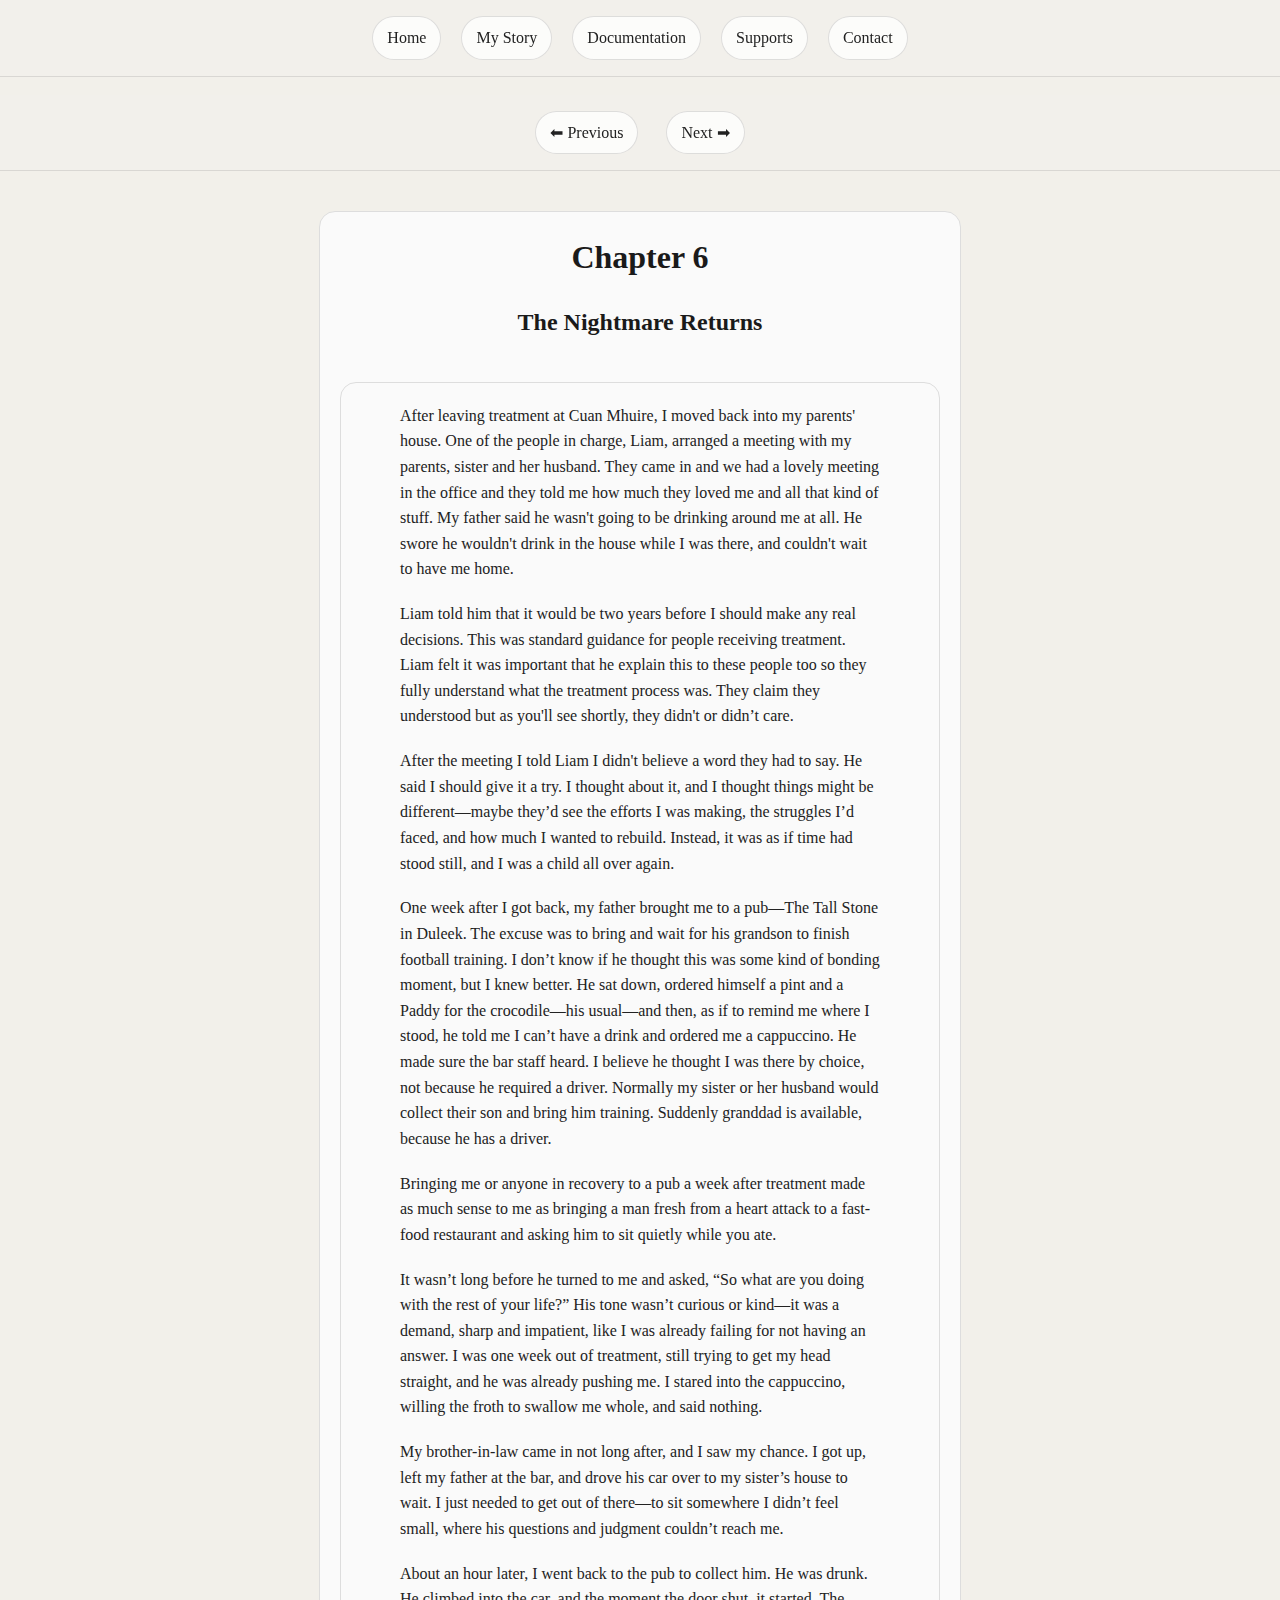
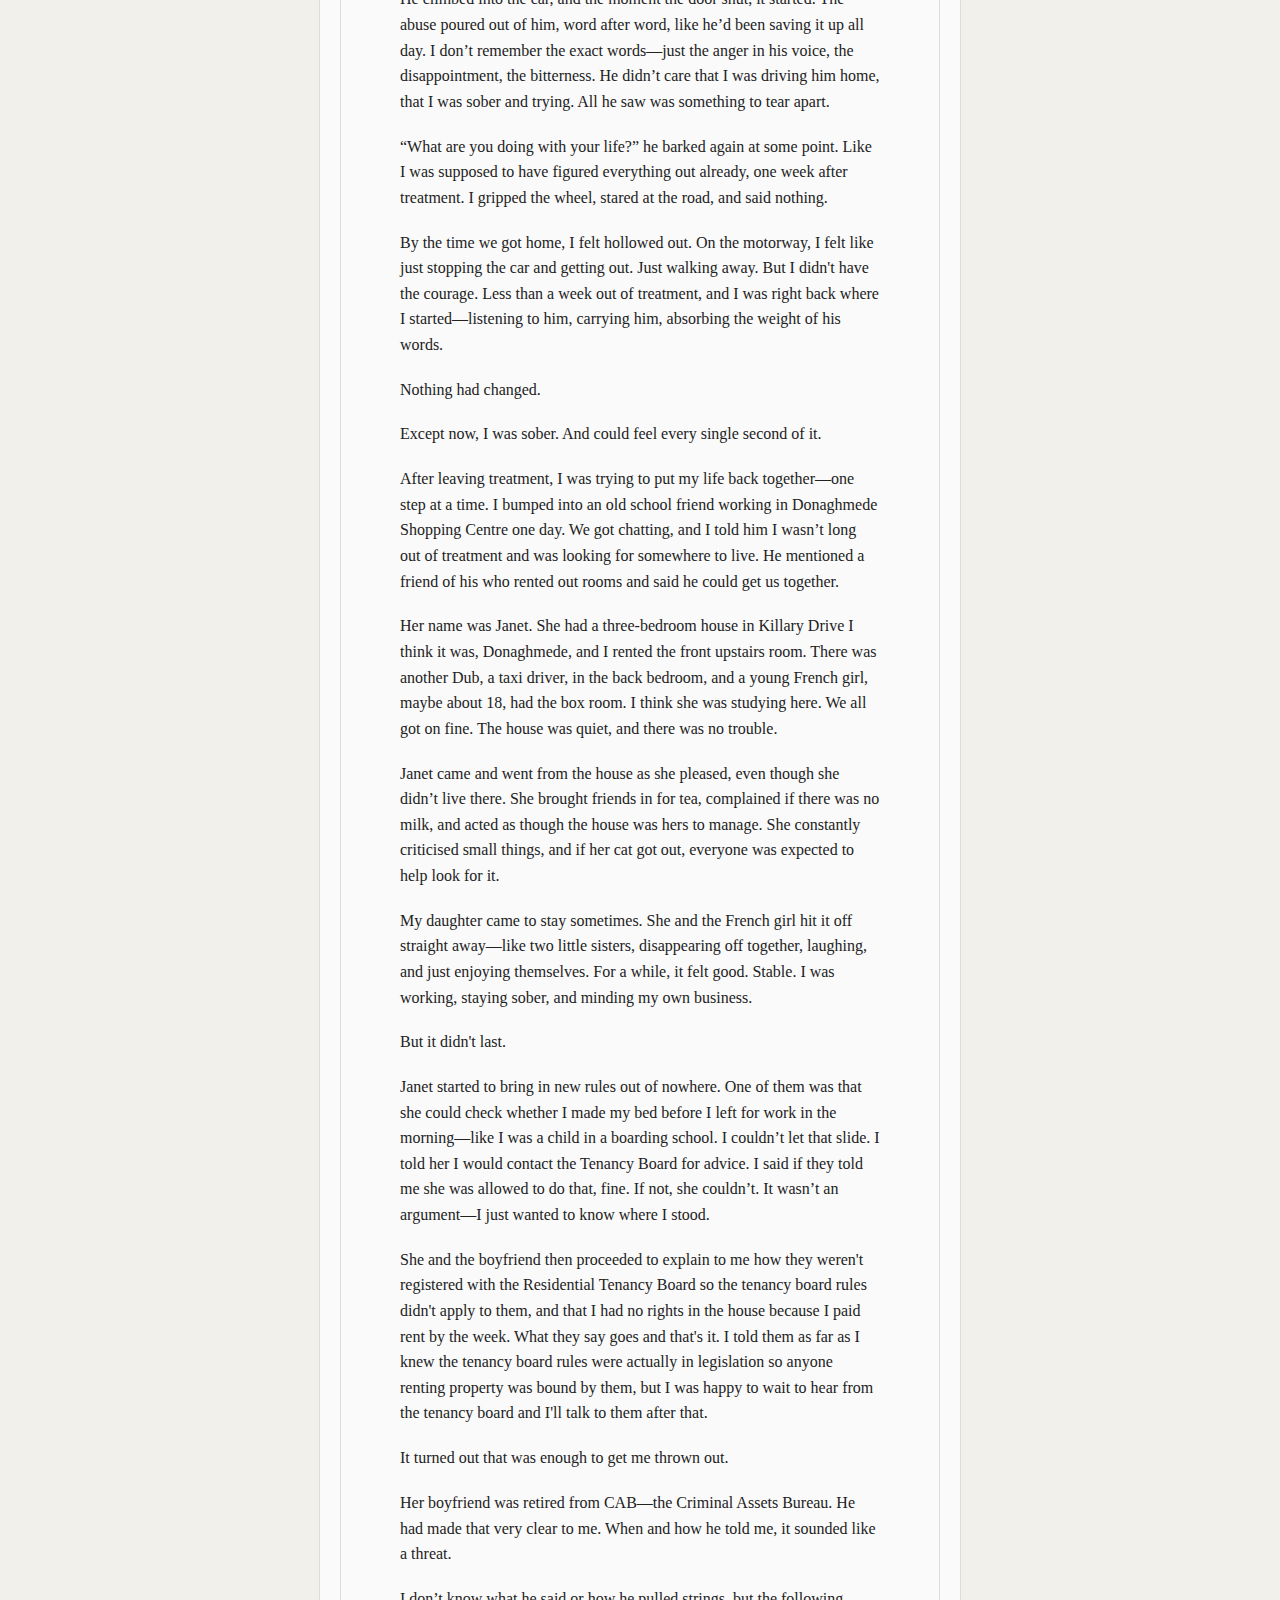
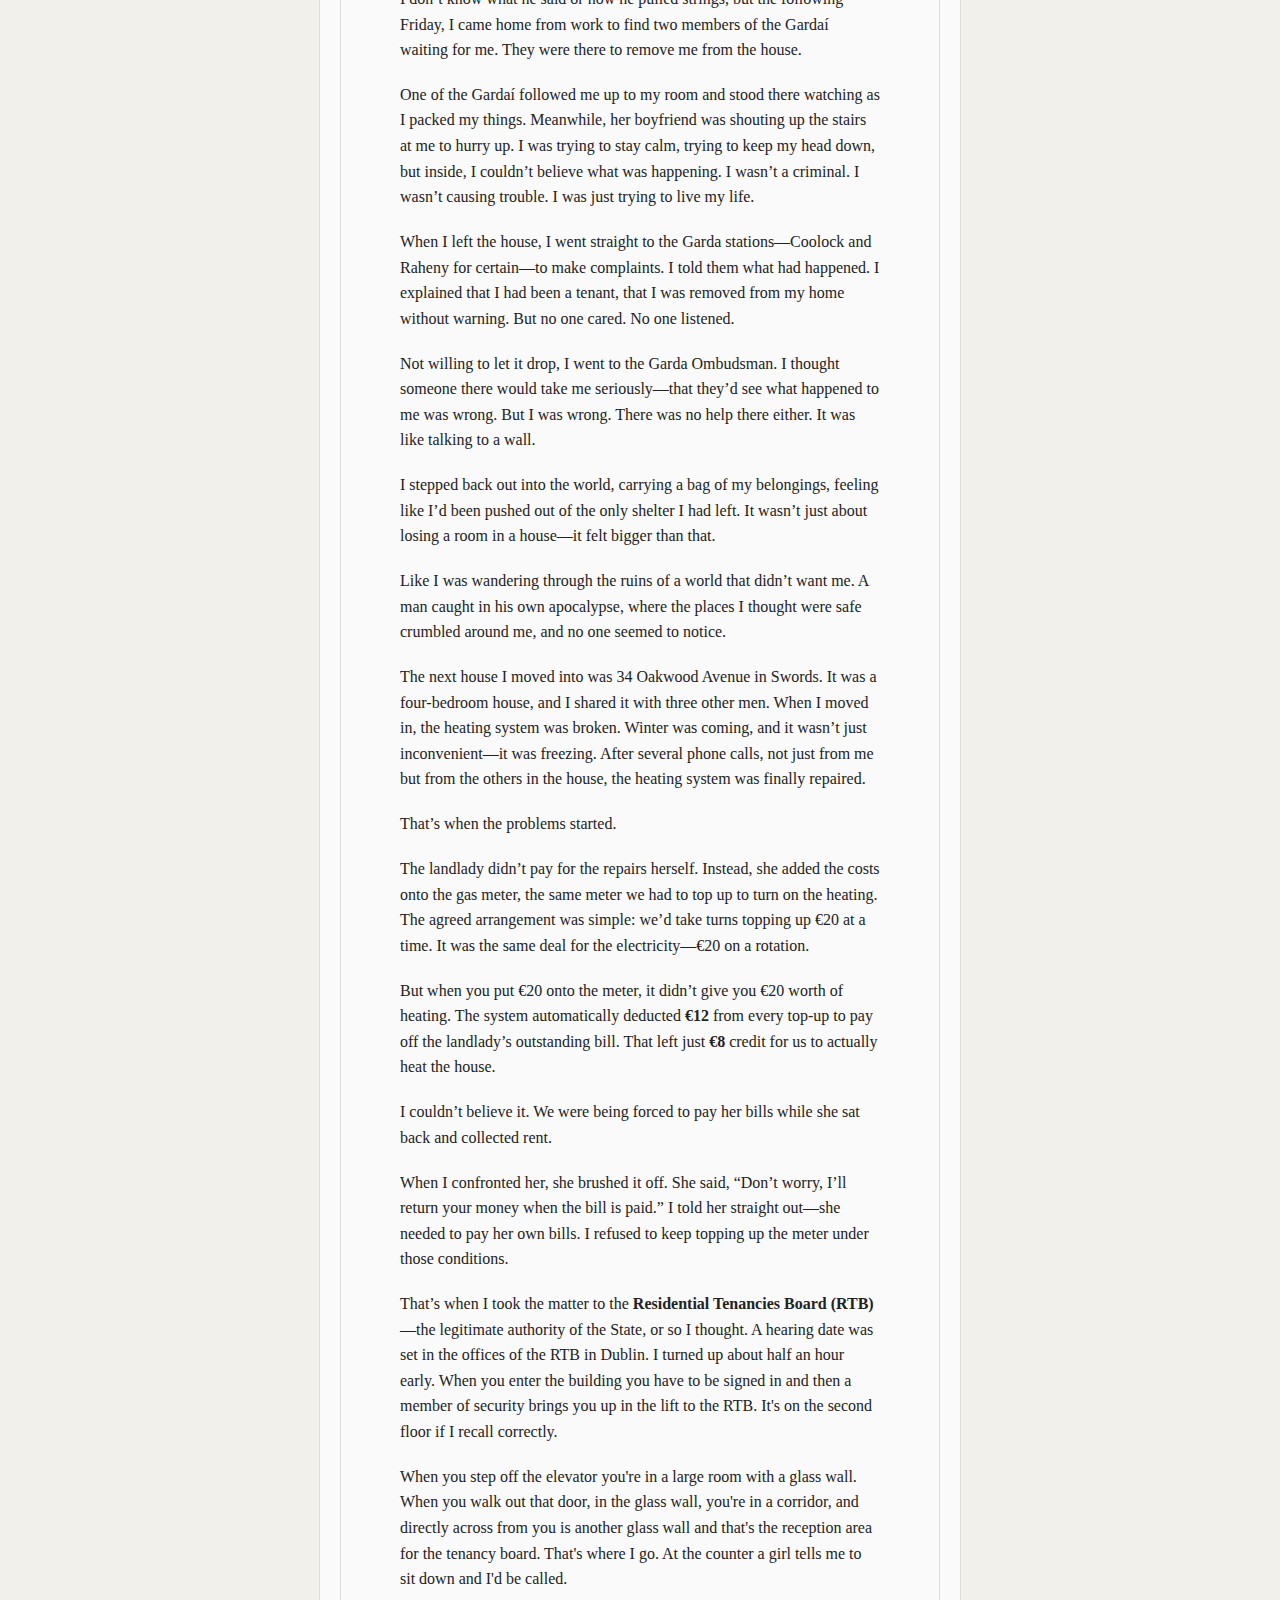
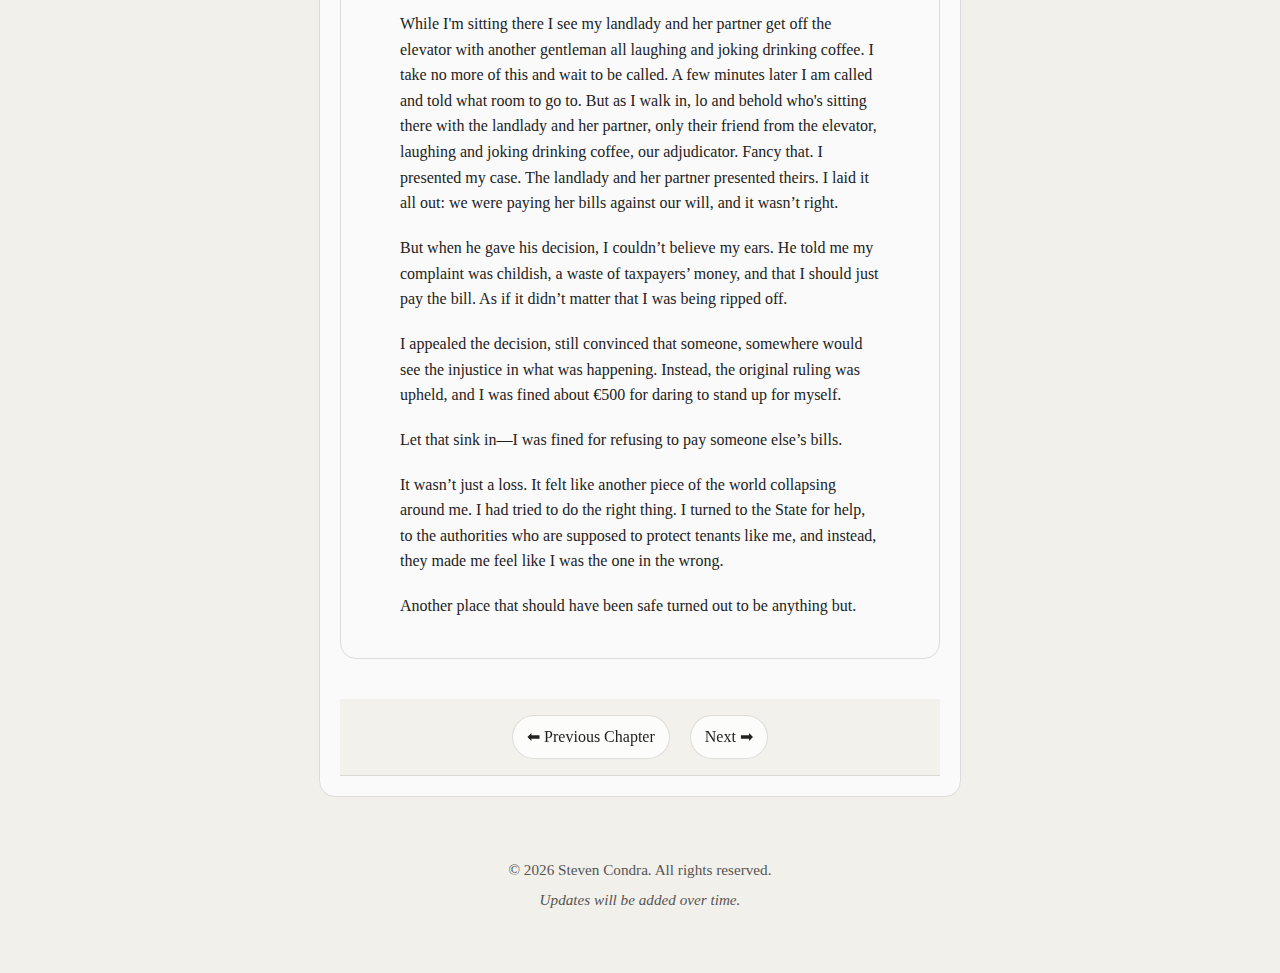
<file: Chapters/Chapter06.html>
<!DOCTYPE html>
<html lang="en">
<head>
   <title>Chapter 6: The Nightmare Returns | Condraversial Ireland</title>
   <meta name="viewport" content="width=device-width, initial-scale=1">

    <meta charset="UTF-8">
   
    <link rel="stylesheet" href="../css/story.css?v=4">
</head>

<body>
    <nav>
    <a href="../index.html">Home</a>
    <a href="../story.html">My Story</a>
    <a href="../document.html">Documentation</a>
    <a href="../support.html">Supports</a>
    <a href="../contact.html">Contact</a>
  </nav>
    <nav class="chapnav">
            <a href="Chapter05.html">⬅ Previous</a> 
            <a href="Chapter07.html">Next ➡</a>
    </nav>
<div class="main-content">
<header>
    <h1>Chapter 6</h1>
    <h2> The Nightmare Returns</h2>
</header>

<main>
    <p>After leaving treatment at Cuan Mhuire, I moved back into my parents' house. One of the people in charge, Liam, arranged a meeting with my parents, sister and her husband. They came in and we had a lovely meeting in the office and they told me how much they loved me and all that kind of stuff. My father said he wasn't going to be drinking around me at all.  He swore he wouldn't drink in the house while I was there, and couldn't wait to have me home.</p>
    
    <p>Liam told him that it would be two years before I should make any real decisions. This was standard guidance for people receiving treatment. Liam felt it was important that he explain this to these people too so they fully understand what the treatment process was. They claim they understood but as you'll see shortly, they didn't or didn’t care.</p>
    
    <p>After the meeting I told Liam I didn't believe a word they had to say. He said I should give it a try. I thought about it, and I thought things might be different—maybe they’d see the efforts I was making, the struggles I’d faced, and how much I wanted to rebuild. Instead, it was as if time had stood still, and I was a child all over again.</p>
    
    <p>One week after I got back, my father brought me to a pub—The Tall Stone in Duleek. The excuse was to bring and wait for his grandson to finish football training. I don’t know if he thought this was some kind of bonding moment, but I knew better. He sat down, ordered himself a pint and a Paddy for the crocodile—his usual—and then, as if to remind me where I stood, he told me I can’t have a drink and ordered me a cappuccino. He made sure the bar staff heard. I believe he thought I was there by choice, not because he required a driver. Normally my sister or her husband would collect their son and bring him training. Suddenly granddad is available, because he has a driver.</p>
    
    <p>Bringing me or anyone in recovery to a pub a week after treatment made as much sense to me as bringing a man fresh from a heart attack to a fast-food restaurant and asking him to sit quietly while you ate.</p>
    
    <p>It wasn’t long before he turned to me and asked, “So what are you doing with the rest of your life?” His tone wasn’t curious or kind—it was a demand, sharp and impatient, like I was already failing for not having an answer. I was one week out of treatment, still trying to get my head straight, and he was already pushing me. I stared into the cappuccino, willing the froth to swallow me whole, and said nothing.</p>
    
    <p>My brother-in-law came in not long after, and I saw my chance. I got up, left my father at the bar, and drove his car over to my sister’s house to wait. I just needed to get out of there—to sit somewhere I didn’t feel small, where his questions and judgment couldn’t reach me. </p>
    
    <p>About an hour later, I went back to the pub to collect him. He was drunk. He climbed into the car, and the moment the door shut, it started. The abuse poured out of him, word after word, like he’d been saving it up all day. I don’t remember the exact words—just the anger in his voice, the disappointment, the bitterness. He didn’t care that I was driving him home, that I was sober and trying. All he saw was something to tear apart.</p>
    
    <p>“What are you doing with your life?” he barked again at some point. Like I was supposed to have figured everything out already, one week after treatment. I gripped the wheel, stared at the road, and said nothing.</p>
    
    <p>By the time we got home, I felt hollowed out. On the motorway, I felt like just stopping the car and getting out. Just walking away. But I didn't have the courage. Less than a week out of treatment, and I was right back where I started—listening to him, carrying him, absorbing the weight of his words.</p>
    
    <p>Nothing had changed.</p>
    
    <p>Except now, I was sober. And could feel every single second of it.</p>
    
    <p>After leaving treatment, I was trying to put my life back together—one step at a time. I bumped into an old school friend working in Donaghmede Shopping Centre one day. We got chatting, and I told him I wasn’t long out of treatment and was looking for somewhere to live. He mentioned a friend of his who rented out rooms and said he could get us together.</p>
    
    <p>Her name was Janet. She had a three-bedroom house in Killary Drive I think it was, Donaghmede, and I rented the front upstairs room. There was another Dub, a taxi driver, in the back bedroom, and a young French girl, maybe about 18, had the box room. I think she was studying here. We all got on fine. The house was quiet, and there was no trouble.</p>
    
    <p>Janet came and went from the house as she pleased, even though she didn’t live there. She brought friends in for tea, complained if there was no milk, and acted as though the house was hers to manage. She constantly criticised small things, and if her cat got out, everyone was expected to help look for it.</p>
    
    <p>My daughter came to stay sometimes. She and the French girl hit it off straight away—like two little sisters, disappearing off together, laughing, and just enjoying themselves. For a while, it felt good. Stable. I was working, staying sober, and minding my own business.</p>
    
    <p>But it didn't last.</p>
    
    <p>Janet started to bring in new rules out of nowhere. One of them was that she could check whether I made my bed before I left for work in the morning—like I was a child in a boarding school. I couldn’t let that slide. I told her I would contact the Tenancy Board for advice. I said if they told me she was allowed to do that, fine. If not, she couldn’t. It wasn’t an argument—I just wanted to know where I stood.</p>
    
    <p>She and the boyfriend then proceeded to explain to me how they weren't registered with the Residential Tenancy Board so the tenancy board rules didn't apply to them, and that I had no rights in the house because I paid rent by the week. What they say goes and that's it. I told them as far as I knew the tenancy board rules were actually in legislation so anyone renting property was bound by them, but I was happy to wait to hear from the tenancy board and I'll talk to them after that.</p>
    
    <p>It turned out that was enough to get me thrown out.</p>
    
    <p>Her boyfriend was retired from CAB—the Criminal Assets Bureau. He had made that very clear to me. When and how he told me, it sounded like a threat.</p>
    
    <p>I don’t know what he said or how he pulled strings, but the following Friday, I came home from work to find two members of the Gardaí waiting for me. They were there to remove me from the house. </p>
    
    <p>One of the Gardaí followed me up to my room and stood there watching as I packed my things. Meanwhile, her boyfriend was shouting up the stairs at me to hurry up. I was trying to stay calm, trying to keep my head down, but inside, I couldn’t believe what was happening. I wasn’t a criminal. I wasn’t causing trouble. I was just trying to live my life.</p>
    
    <p>When I left the house, I went straight to the Garda stations—Coolock and Raheny for certain—to make complaints. I told them what had happened. I explained that I had been a tenant, that I was removed from my home without warning. But no one cared. No one listened.</p>
    
    <p>Not willing to let it drop, I went to the Garda Ombudsman. I thought someone there would take me seriously—that they’d see what happened to me was wrong. But I was wrong. There was no help there either. It was like talking to a wall.</p>
    
    <p>I stepped back out into the world, carrying a bag of my belongings, feeling like I’d been pushed out of the only shelter I had left. It wasn’t just about losing a room in a house—it felt bigger than that.</p>
    
    <p>Like I was wandering through the ruins of a world that didn’t want me. A man caught in his own apocalypse, where the places I thought were safe crumbled around me, and no one seemed to notice.</p>
    
    <p>The next house I moved into was 34 Oakwood Avenue in Swords. It was a four-bedroom house, and I shared it with three other men. When I moved in, the heating system was broken. Winter was coming, and it wasn’t just inconvenient—it was freezing. After several phone calls, not just from me but from the others in the house, the heating system was finally repaired.</p>
    
    <p>That’s when the problems started.</p>
    
    <p>The landlady didn’t pay for the repairs herself. Instead, she added the costs onto the gas meter, the same meter we had to top up to turn on the heating. The agreed arrangement was simple: we’d take turns topping up €20 at a time. It was the same deal for the electricity—€20 on a rotation.</p>
    
    <p>But when you put €20 onto the meter, it didn’t give you €20 worth of heating. The system automatically deducted <strong>€12</strong> from every top-up to pay off the landlady’s outstanding bill. That left just <strong>€8</strong> credit for us to actually heat the house.</p>
    
    <p>I couldn’t believe it. We were being forced to pay her bills while she sat back and collected rent.</p>
    
    <p>When I confronted her, she brushed it off. She said, “Don’t worry, I’ll return your money when the bill is paid.” I told her straight out—she needed to pay her own bills. I refused to keep topping up the meter under those conditions.</p>
    
    <p>That’s when I took the matter to the <strong>Residential Tenancies Board (RTB)</strong>—the legitimate authority of the State, or so I thought. A hearing date was set in the offices of the RTB in Dublin. I turned up about half an hour early. When you enter the building you have to be signed in and then a member of security brings you up in the lift  to the RTB. It's on the second floor if I recall correctly. </p>
    <p>When you step off the elevator you're in a large room with a glass wall. When you walk out that door, in the glass wall, you're in a corridor, and directly across from you is another glass wall and that's the reception area for the tenancy board. That's where I go. At the counter a girl tells me to sit down and I'd be called.</p>
    <p>While I'm sitting there I see my landlady and her partner get off the elevator with another gentleman all laughing and joking drinking coffee. I take no more of this and wait to be called. A few minutes later I am called and told what room to go to. But as I walk in, lo and behold who's sitting there with the landlady and her partner, only their friend from the elevator, laughing and joking drinking coffee, our adjudicator. Fancy that. I presented my case. The landlady and her partner presented theirs. I laid it all out: we were paying her bills against our will, and it wasn’t right.</p>
    <p>But when he gave his decision, I couldn’t believe my ears. He told me my complaint was childish, a waste of taxpayers’ money, and that I should just pay the bill. As if it didn’t matter that I was being ripped off.</p>
    <p>I appealed the decision, still convinced that someone, somewhere would see the injustice in what was happening. Instead, the original ruling was upheld, and I was fined about €500 for daring to stand up for myself.</p>
    <p>Let that sink in—I was fined for refusing to pay someone else’s bills.</p>
    <p>It wasn’t just a loss. It felt like another piece of the world collapsing around me. I had tried to do the right thing. I turned to the State for help, to the authorities who are supposed to protect tenants like me, and instead, they made me feel like I was the one in the wrong.</p>
    <p>Another place that should have been safe turned out to be anything but.</p>
    
    
    
   </main>
    <nav>
            <a href="Chapter05.html">⬅ Previous Chapter</a> 
            <a href="Chapter07.html">Next ➡</a>
    </nav>
    </div>
    <footer class="site-footer">
  <p>© <span id="year"></span> Steven Condra. All rights reserved.</p>
  <p class="site-meta">Updates will be added over time.</p>
</footer>
<script>
  document.getElementById("year").textContent = new Date().getFullYear();
</script>

  </body>
</html>
</file>
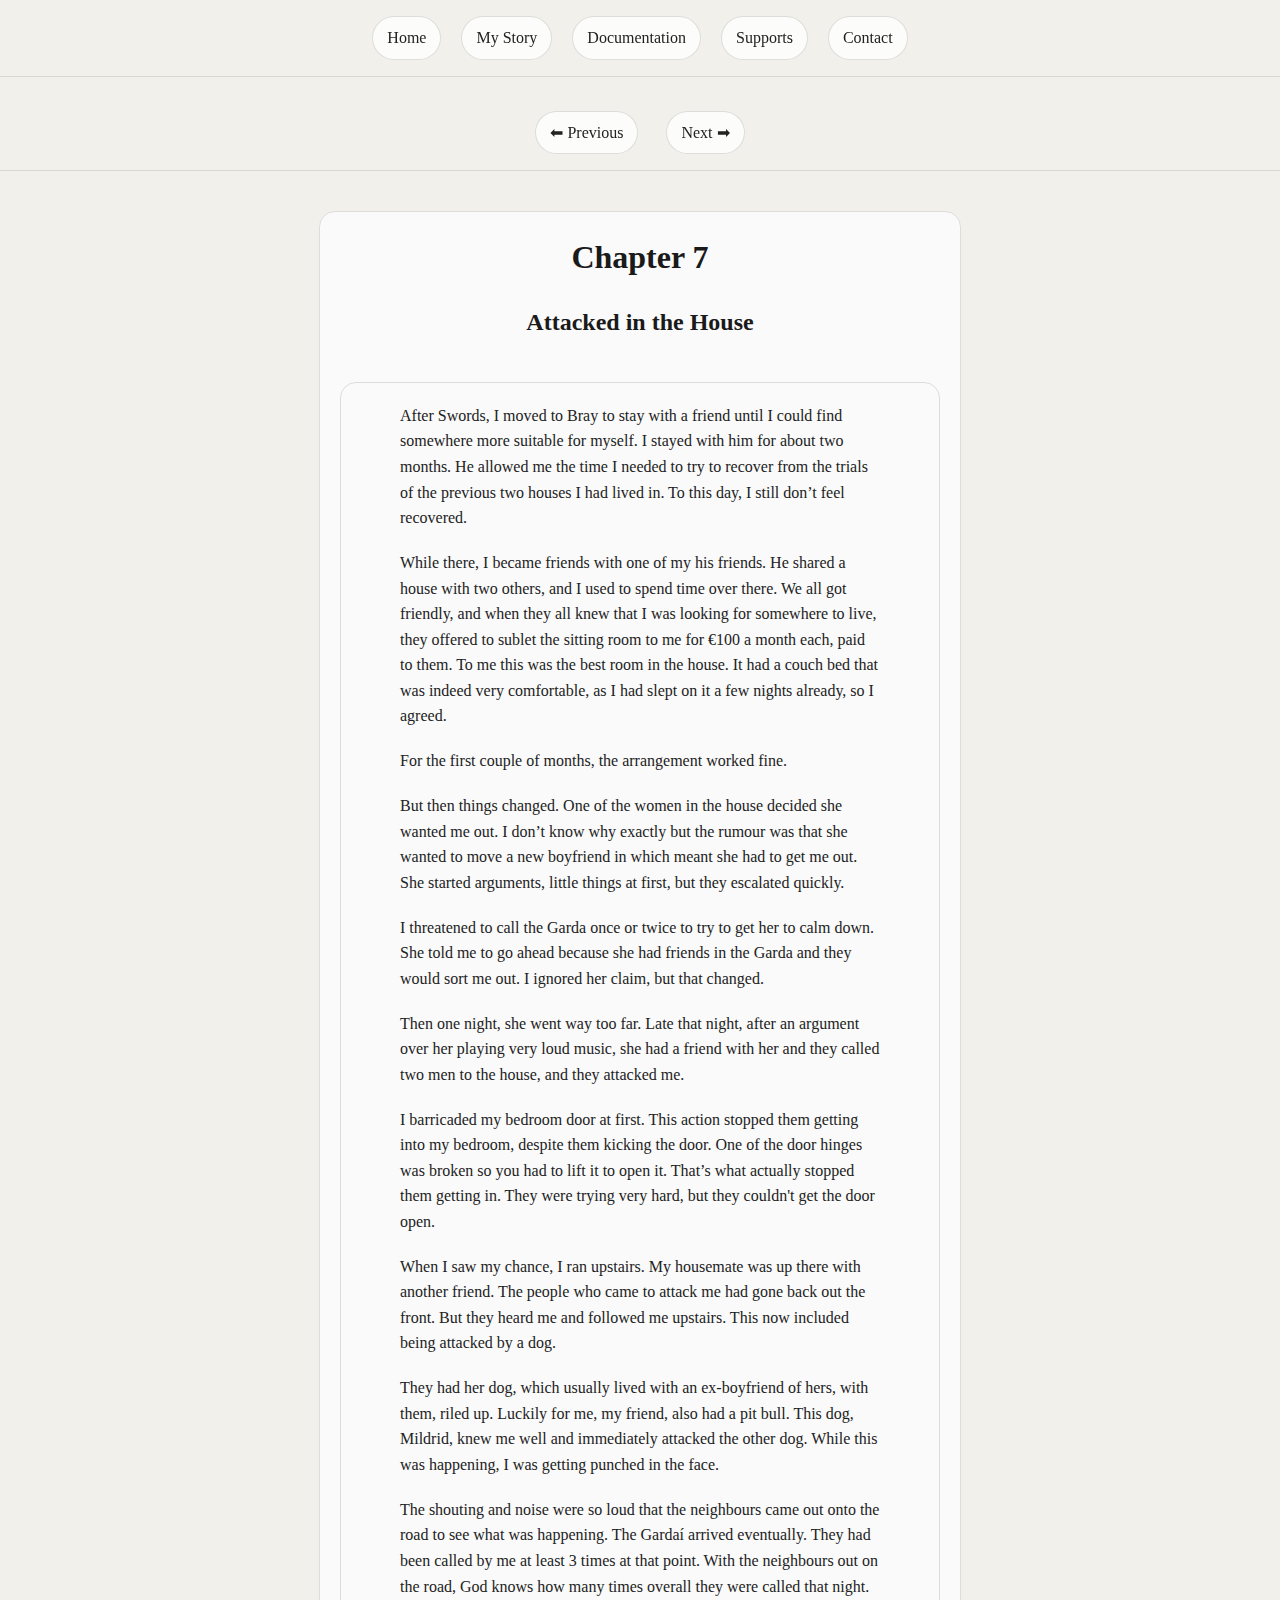
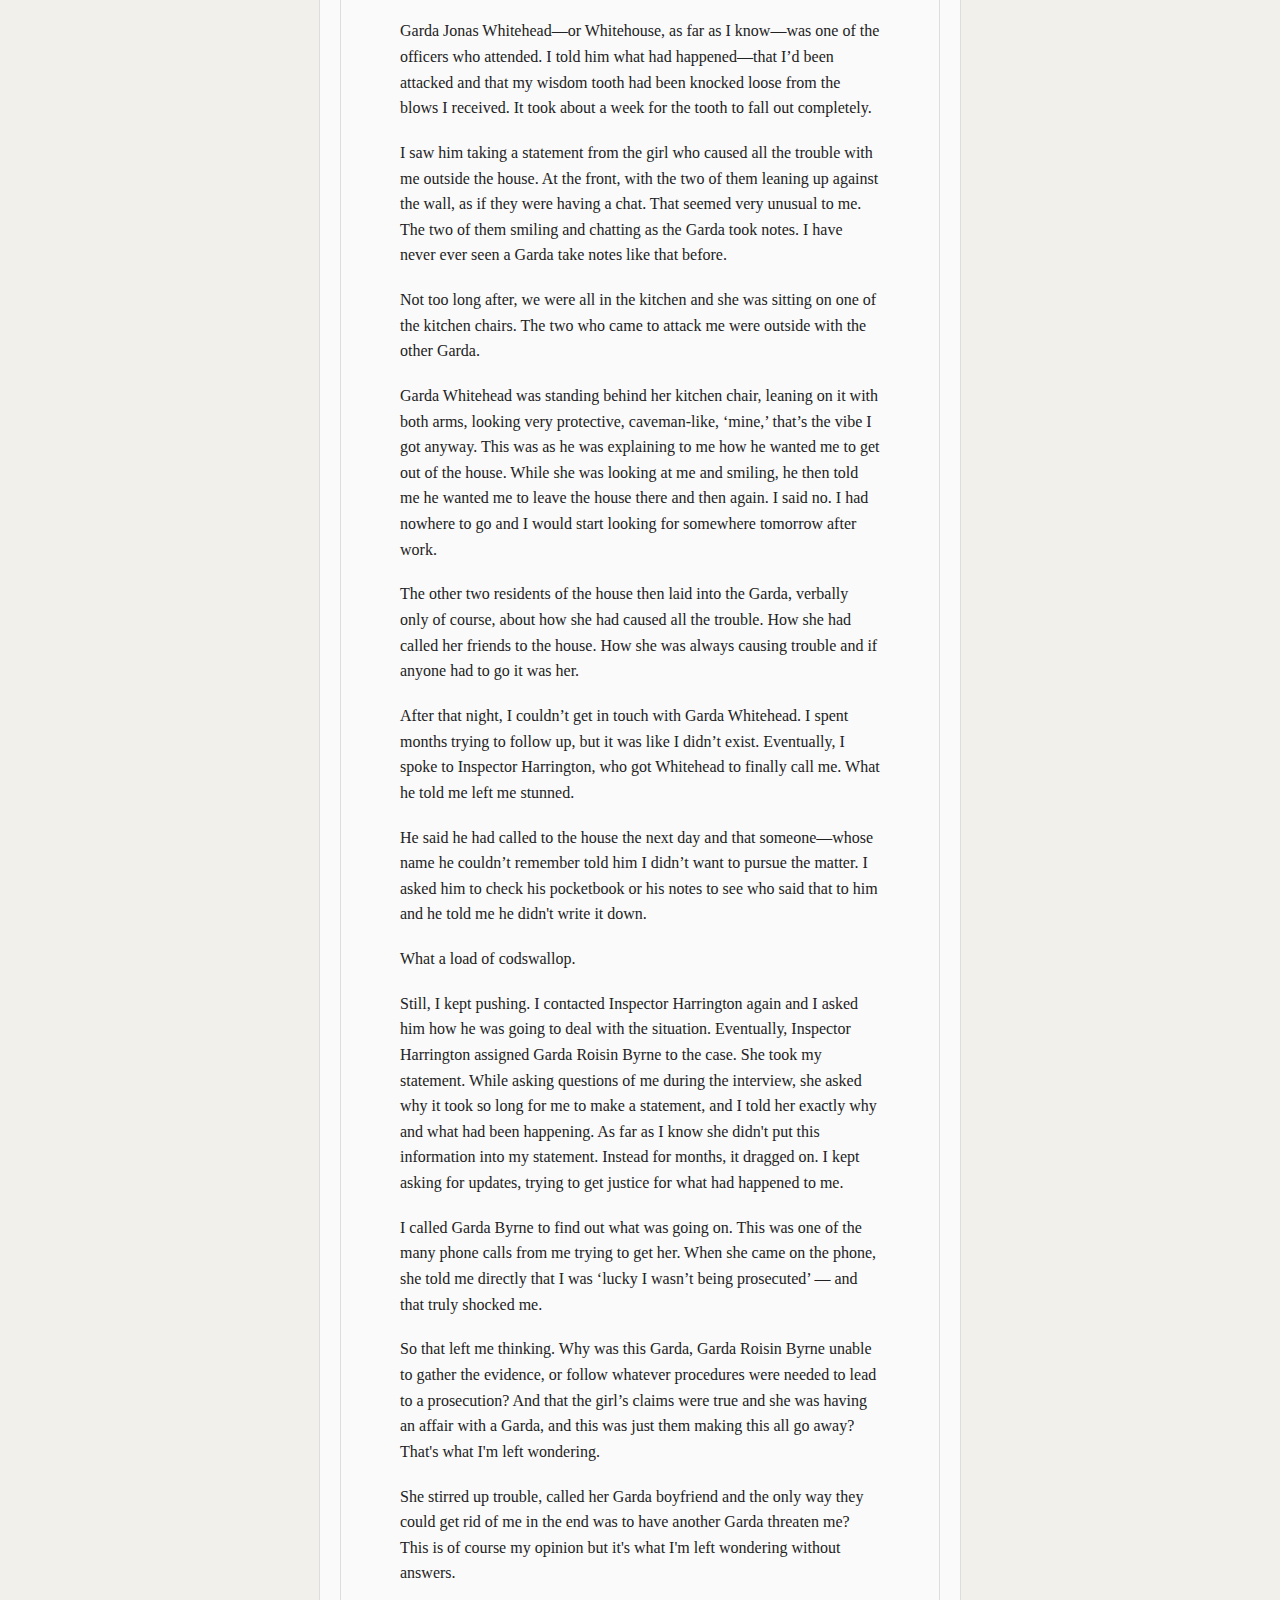
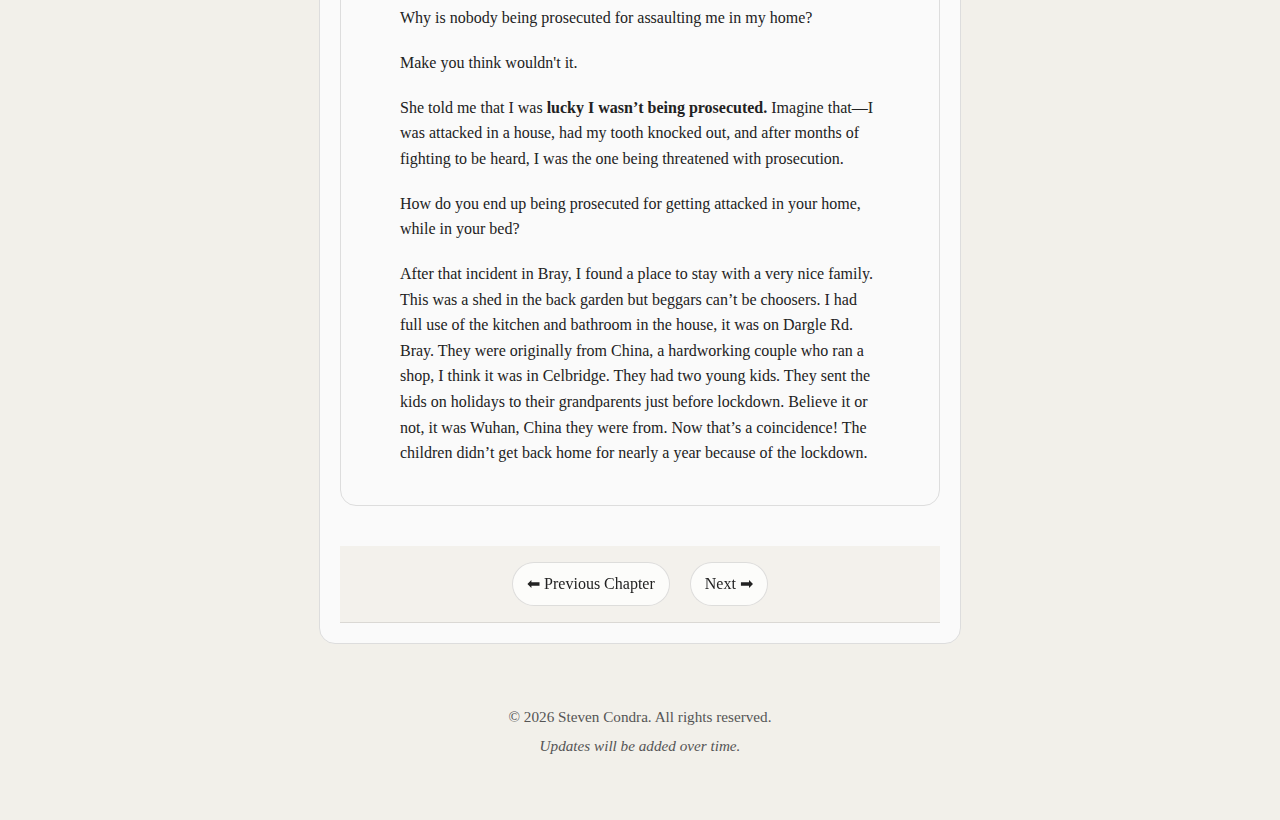
<file: Chapters/Chapter07.html>
<!DOCTYPE html>
<html lang="en">
<head>
   <title>Chapter 7: Adventures in Bray | Condraversial Ireland</title>
   <meta name="viewport" content="width=device-width, initial-scale=1">

    <meta charset="UTF-8">
   
    <link rel="stylesheet" href="../css/story.css?v=4">
</head>

<body>
     <nav>
    <a href="../index.html">Home</a>
    <a href="../story.html">My Story</a>
    <a href="../document.html">Documentation</a>
    <a href="../support.html">Supports</a>
    <a href="../contact.html">Contact</a>
  </nav>

    <nav class="chapnav" >
            <a href="Chapter06.html">⬅ Previous</a> 
            <a href="Chapter08.html">Next ➡</a>
    </nav>

    <div class="main-content">
        <header>
            <h1>Chapter 7</h1>
            <h2>Attacked in the House</h2>
        </header>

        <main>
        <p>After Swords, I moved to Bray to stay with a friend until I could find somewhere more suitable for myself. I stayed with him for about two months. He allowed me the time I needed to try to recover from the trials of the previous two houses I had lived in. To this day, I still don’t feel recovered.</p>
        
        <p>While there, I became friends with one of my his friends. He shared a house with two others, and I used to spend time over there. We all got friendly, and when they all knew that I was looking for somewhere to live, they offered to sublet the sitting room to me for €100 a month each, paid to them. To me this was the best room in the house. It had a couch bed that was indeed very comfortable, as I had slept on it a few nights already, so I agreed.</p>
        <p>For the first couple of months, the arrangement worked fine.</p>
        
        <p>But then things changed. One of the women in the house decided she wanted me out. I don’t know why exactly but the rumour was that she wanted to move a new boyfriend in which meant she had to get me out. She started arguments, little things at first, but they escalated quickly.</p>
        
        <p>I threatened to call the Garda once or twice to try to get her to calm down. She told me to go ahead because she had friends in the Garda and they would sort me out. I ignored her claim, but that changed.</p>
        
        <p>Then one night, she went way too far. Late that night, after an argument over her playing very loud music, she had a friend with her and they called two men to the house, and they attacked me.</p>
        
        <p>I barricaded my bedroom door at first. This action stopped them getting into my bedroom, despite them kicking the door. One of the door hinges was broken so you had to lift it to open it. That’s what actually stopped them getting in. They were trying very hard, but they couldn't get the door open.</p>
        
        <p>When I saw my chance, I ran upstairs. My housemate was up there with another friend. The people who came to attack me had gone back out the front. But they heard me and followed me upstairs. This now included being attacked by a dog.</p>
        <p>They had her dog, which usually lived with an ex-boyfriend of hers, with them, riled up. Luckily for me, my friend, also had a pit bull. This dog, Mildrid, knew me well and immediately attacked the other dog. While this was happening, I was getting punched in the face.</p>
        
        <p>The shouting and noise were so loud that the neighbours came out onto the road to see what was happening. The Gardaí arrived eventually. They had been called by me at least 3 times at that point. With the neighbours out on the road, God knows how many times overall they were called that night.</p>
        
        <p>Garda Jonas Whitehead—or Whitehouse, as far as I know—was one of the officers who attended. I told him what had happened—that I’d been attacked and that my wisdom tooth had been knocked loose from the blows I received. It took about a week for the tooth to fall out completely.</p>
        
        <p>I saw him taking a statement from the girl who caused all the trouble with me outside the house. At the front, with the two of them leaning up against the wall, as if they were having a chat. That seemed very unusual to me. The two of them smiling and chatting as the Garda took notes. I  have never ever seen a Garda take notes like that before.</p>
        <p>Not too long after, we were all in the kitchen and she was sitting on one of the kitchen chairs. The two who came to attack me were outside with the other Garda.</p>
        
        <p>Garda Whitehead was standing behind her kitchen chair, leaning on it with both arms, looking very protective, caveman-like, ‘mine,’ that’s the vibe I got anyway. This was as he was  explaining to me how he wanted me to get out of the house. While she was looking at me and smiling, he then told me he wanted me to leave the house there and then again. I said no. I had nowhere to go and I would start looking for somewhere tomorrow after work.</p>
        
        <p>The other two residents of the house then laid into the Garda, verbally only of course, about how she had caused all the trouble. How she had called her friends to the house. How she was always causing trouble and if anyone had to go it was her.</p>
        
        <p>After that night, I couldn’t get in touch with Garda Whitehead. I spent months trying to follow up, but it was like I didn’t exist. Eventually, I spoke to Inspector Harrington, who got Whitehead to finally call me. What he told me left me stunned.</p>
        
        <p>He said he had called to the house the next day and that someone—whose name he couldn’t remember told him I didn’t want to pursue the matter. I asked him to check his pocketbook or his notes to see who said that to him and he told me he didn't write it down.</p>
        
        <p>What a load of codswallop.</p>
        
        <p>Still, I kept pushing. I contacted Inspector Harrington again and I asked him how he was going to deal with the situation. Eventually, Inspector Harrington assigned Garda Roisin Byrne to the case. She took my statement. While asking questions of me during the interview, she asked why it took so long for me to make a statement, and I told her exactly why and what had been happening. As far as I know she didn't put this information into my statement. Instead for  months, it dragged on. I kept asking for updates, trying to get justice for what had happened to me.</p>
        
        <p>I called Garda Byrne to find out what was going on. This was one of the many phone calls from me trying to get her. When she came on the phone, she told me directly that I was ‘lucky I wasn’t being prosecuted’ — and that truly shocked me.</p>
        
        <p>So that left me thinking. Why was this Garda, Garda Roisin Byrne unable to gather the evidence, or follow whatever procedures were needed to lead to a prosecution? And that the girl’s claims were true and she was having an affair with a Garda, and this was just them making this all go away? That's what I'm left wondering.</p>
        
        <p>She stirred up trouble, called her Garda boyfriend and the only way they could get rid of me in the end was to have another Garda threaten me? This is of course my opinion but it's what I'm left wondering without answers. </p>
        
        <p>Why is nobody being prosecuted for assaulting me in my home?</p>
        
        <p>Make you think wouldn't it.</p>
           
            <p>She told me that I was <strong>lucky I wasn’t being prosecuted.</strong> Imagine that—I was attacked in a house, had my tooth knocked out, and after months of fighting to be heard, I was the one being threatened with prosecution.</p>
            
            <p>How do you end up being prosecuted for getting attacked in your home, while in your bed?</p>
            
            <p>After that incident in Bray, I found a place to stay with a very nice family. This was a shed in the back garden but beggars can’t be choosers. I had full use of the kitchen and bathroom in the house, it was on Dargle Rd. Bray. They were originally from China, a hardworking couple who ran a shop, I think it was in Celbridge. They had two young kids. They sent the kids on holidays to their grandparents just before lockdown. Believe it or not, it was Wuhan, China they were from. Now that’s a coincidence! The children didn’t get back home for nearly a year because of the lockdown. </p>
        </main>
         <nav>
            <a href="Chapter06.html">⬅ Previous Chapter</a> 
            <a href="Chapter08.html">Next ➡</a>
         </nav>
    </div>
<footer class="site-footer">
  <p>© <span id="year"></span> Steven Condra. All rights reserved.</p>
  <p class="site-meta">Updates will be added over time.</p>
</footer>

<script>
  document.getElementById("year").textContent = new Date().getFullYear();
</script>

    </body>
</html>
</file>
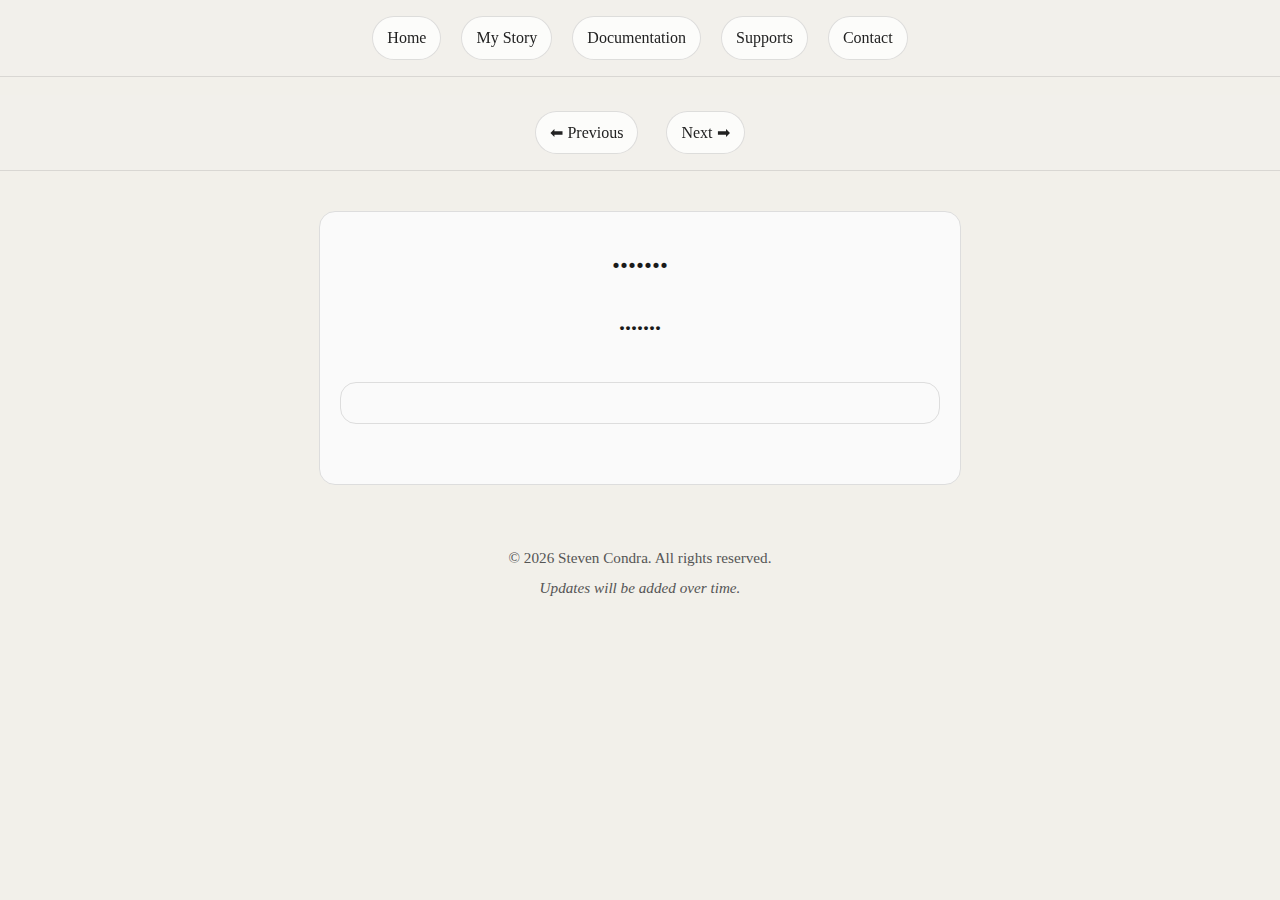
<file: Chapters/Chapter08.html>
<!DOCTYPE html>
<html lang="en">
<head>
   <meta name="viewport" content="width=device-width, initial-scale=1">

    <meta charset="UTF-8">
    <title>Chapter 8:..........</title>
    <link rel="stylesheet" href="../css/story.css?v=4">
</head>

<body>
    <nav>
    <a href="../index.html">Home</a>
    <a href="../story.html">My Story</a>
    <a href="../document.html">Documentation</a>
    <a href="../support.html">Supports</a>
    <a href="../contact.html">Contact</a>
  </nav>

   <nav class="chapnav">
            <a href="Chapter07.html">⬅ Previous</a> 
            <a href="Chapter09.html">Next ➡</a>
    </nav>

    <div class="main-content">
        <header>
            <h1>.......</h1>
            <h2>.......</h2>
        </header>

        <main>
        </main>
    </div>
 <footer class="site-footer">
  <p>© <span id="year"></span> Steven Condra. All rights reserved.</p>
  <p class="site-meta">Updates will be added over time.</p>
</footer>

<script>
  document.getElementById("year").textContent = new Date().getFullYear();
</script>

    </body>
</html>
</file>
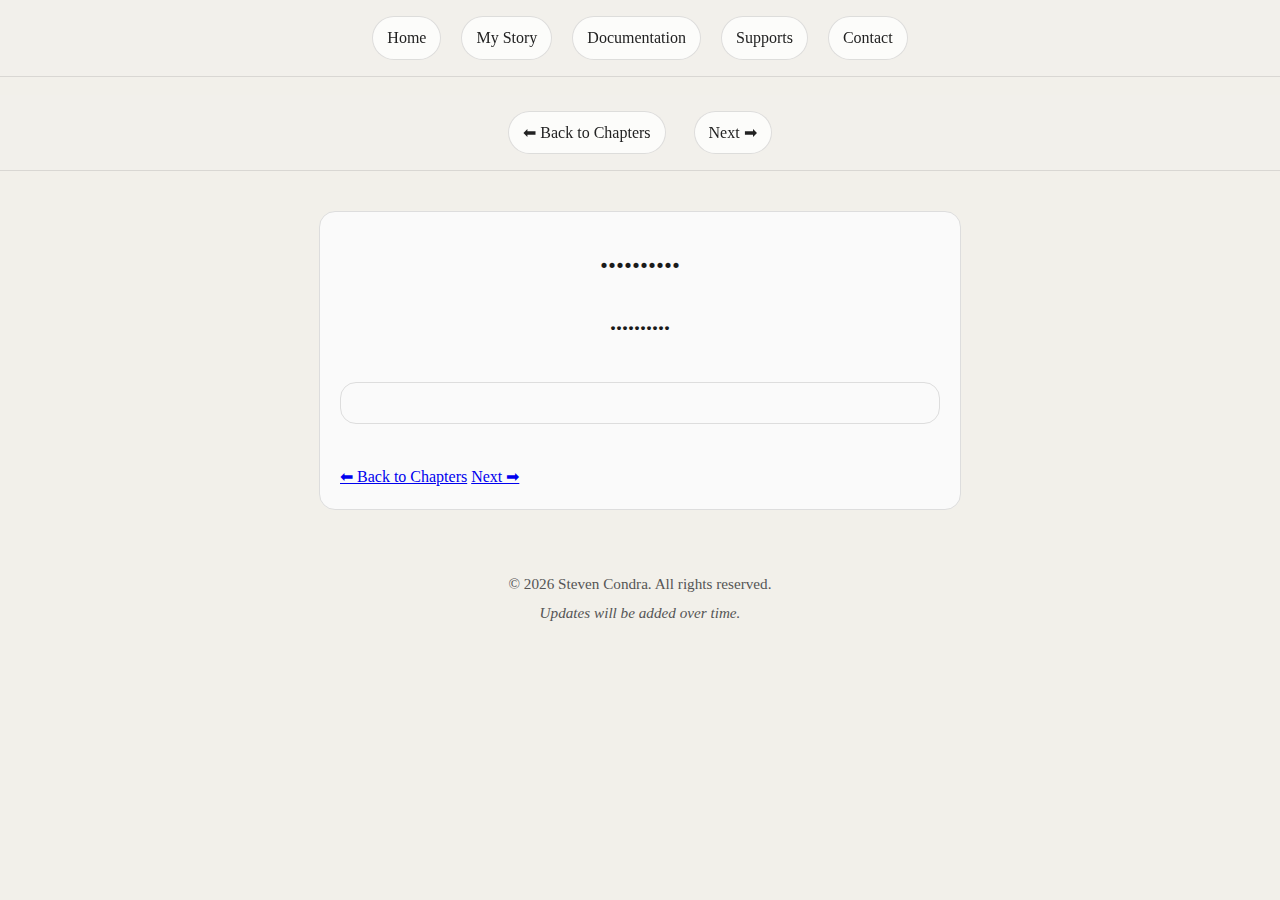
<file: Chapters/Chapter09.html>
<!DOCTYPE html>
<html lang="en">
<head>
   <meta name="viewport" content="width=device-width, initial-scale=1">

    <meta charset="UTF-8">
    <title>Chapter 9:..........</title>
    <link rel="stylesheet" href="../css/story.css?v=4">
</head>

<body>
 <nav>
    <a href="../index.html">Home</a>
    <a href="../story.html">My Story</a>
    <a href="../document.html">Documentation</a>
    <a href="../support.html">Supports</a>
    <a href="../contact.html">Contact</a>
  </nav>
    <nav class="chapnav">
        <a href="../story.html">⬅ Back to Chapters</a>
        <a href="Chapter02.html">Next ➡</a>
    </nav>

    <div class="main-content">
        <header>
            <h1>..........</h1>
            <h2>..........</h2>
        </header>

        <main>
        </main>
         <a href="../Chapter08.html">⬅ Back to Chapters</a>
        <a href="Chapter10.html">Next ➡</a>
    </div>
  <footer class="site-footer">
  <p>© <span id="year"></span> Steven Condra. All rights reserved.</p>
  <p class="site-meta">Updates will be added over time.</p>
</footer>

<script>
  document.getElementById("year").textContent = new Date().getFullYear();
</script>

    </body>
</html>
</file>
<file: css/style.css>
body {
    background-color: lightblue;
    font-family: Arial, sans-serif;
    line-height: 1.6;
    margin: 0;
    padding: 0;
    color: #333;
    text-align: center;
}

header {
    background: #222;
    color: #fff;
    padding: 1em;
}

main {
    background: white;
    margin: 20px auto;
    padding: 20px;
    max-width: 800px;
    border-radius: 8px;
    box-shadow: 0 0 10px rgba(0,0,0,0.2);
}

h1 {
    font-size: 2.5em;
    margin-bottom: 0;
}

h2 {
    margin-top: 0;
    color: #555;
}

nav a {
    color: #fff;
    margin: 0 10px;
    text-decoration: none;
    font-weight: bold;
}
/* ===============================
   Support page only
   =============================== */

.support-page main{
  max-width: 900px;
}

.support-page h1{
  text-align: center;
}

.support-page h2{
  text-align: left;
  margin-top: 32px;
  padding-top: 16px;
  border-top: 1px solid rgba(0,0,0,.15);
  color: #444;
}

.support-page ul{
  list-style: none;
  padding: 0;
  margin: 0;
}

.support-page li{
  padding: 12px 0;
  border-bottom: 1px solid rgba(0,0,0,.08);
  line-height: 1.5;
  text-align: left;
}

.support-page li strong{
  display: inline-block;
  min-width: 260px;
}
/* =========================
   Support page cards
   ========================= */

.support-page .content{
  max-width: 1000px;
  margin: 20px auto;
  padding: 20px;
  text-align: left;
}

.support-page h1{
  text-align: center;
}

.support-page h2{
  margin: 34px 0 14px;
  color: #555;
  text-align: left;
}

.support-page .support-grid{
  display: grid;
  grid-template-columns: repeat(auto-fit, minmax(260px, 1fr));
  gap: 14px;
  margin-bottom: 18px;
}

.support-page .support-card{
  display: flex;
  flex-direction: column;
  background: #fff;
  border: 1px solid rgba(0,0,0,.12);
  border-radius: 12px;
  padding: 14px;
  text-decoration: none;
  color: inherit;
  box-shadow: 0 2px 10px rgba(0,0,0,.06);
  transition: transform .12s ease, box-shadow .12s ease, border-color .12s ease;
  overflow: hidden;
}


.support-page .support-card:hover{
  transform: translateY(-2px);
  box-shadow: 0 10px 24px rgba(0,0,0,.10);
  border-color: rgba(0,0,0,.20);
}

.support-page .support-name{
  font-weight: 700;
  margin-bottom: 8px;
}

.support-page .support-lines{
  font-size: .95rem;
  color: #333;
  margin-bottom: 10px;
}

.support-page .support-links{
  display: flex;
  gap: 10px;
  flex-wrap: wrap;
  align-items: center;
  margin-top: auto;
}

.support-page .support-card > *{
  max-width: 100%;
}

.support-page .support-chip{
  display: inline-block;
  padding: 6px 10px;
  border: 1px solid rgba(0,0,0,.12);
  border-radius: 999px;
  font-size: .9rem;
  color: #3366cc;
  text-decoration: none;
  background: rgba(255,255,255,.75);
}

.support-page .support-chip:hover{
  text-decoration: underline;
}
</file>
<file: css/story.css>
/* =========================================================
   story.css (minimal)
   Works for: story.html + chapter pages that use main / .main-content
   ========================================================= */

/* ---------- Base ---------- */
body{
  margin: 0;
  font-family: Georgia, serif;
  line-height: 1.6;
  background: #f2f0ea;
  color: #222;
}


/* ---------- Top nav ---------- */
nav{
  position: sticky;
  top: 0;
  z-index: 10;
  text-align: center;
  padding: 10px 0;
  background: rgba(242,240,234,.92);
  border-bottom: 1px solid rgba(0,0,0,.10);
  backdrop-filter: blur(6px);
}
nav a{
  display: inline-block;
  margin: 6px 8px;
  padding: 8px 14px;
  color: #222;
  text-decoration: none;
  border: 1px solid rgba(0,0,0,.12);
  border-radius: 999px;
  background: rgba(255,255,255,.75);
}
nav a:hover{
  background: rgba(0,0,0,.06);
}


/* ---------- Main wrapper / panels ---------- */
/* Use these so both story.html and chapters stay centred */
.main-content,
main,
#content,
.container,
.content,
.main.container.content{
  max-width: 600px;
  margin: 40px auto;
  padding: 20px;
}

/* Panel look for reading pages */
.main-content,
main,
#content,
.container,
.content,
.main.container.content{
 background: #fafafa;
border: 1px solid #ddd;

  border-radius: 16px;
}
.main-content p,
.main.container.content p{
  max-width: 60ch;
  margin-left: auto;
  margin-right: auto;
}

/* Story index: let the hero breathe */
.story-index .main-content{
  background: transparent;
  border: none;
  padding: 0;
}

/* ---------- Hero (nuke image) ---------- */
.hero{
  background: url("../images/nuke.png") center / cover no-repeat;
  padding: 80px 20px;
  margin: 0 auto 28px;
  border-radius: 16px;
  position: relative;
  text-align: center;
}

.hero::after{
  content:"";
  position: absolute;
  inset: 0;
  background: rgba(0,0,0,.35);
  border-radius: 16px;
}

.hero > *{
  position: relative;
  z-index: 1;
}

.story-intro{
  margin: 0;
  text-shadow: 0 0 8px rgba(255,69,0,.45);
}

/* ---------- Typography ---------- */
h1, h2, h3{
  color:#1a1a1a;
  margin: 0 0 20px;
  text-align: center;
}

p{
  margin: 0 0 1.2em;
}
.hero h1{
  color: #f4f4f4;
}
.main.container.content p:first-of-type{
  font-size: 1.05em;
}




/* ---------- Chapters grid (story.html) ---------- */
.chapters{
  display: grid;
  grid-template-columns: repeat(auto-fit, minmax(240px, 1fr));
  gap: 18px;
  margin: 24px 0 8px;
}

.card{
  display: block;
  background: rgba(0,0,0,.40);
  border: 1px solid rgba(255,255,255,.12);
  border-radius: 16px;
  padding: 24px;
  text-decoration: none;
  color: inherit;
  transition: transform .15s ease, box-shadow .15s ease, border-color .15s ease;
}

.card:hover{
  transform: translateY(-2px);
  box-shadow: 0 8px 24px rgba(0,0,0,.35);
  border-color: rgba(255,255,255,.22);
}

.card.disabled{
  opacity: .45;
  cursor: not-allowed;
  pointer-events: none;
}

.chapter-number{
  font-size: 1.5rem;
  font-weight: 700;
  letter-spacing: .08em;
  color: #222;
  margin-bottom: .35rem;
}

.card .chapter-title{
  margin: .2rem 0 .6rem;
  font-size: 1.1rem;
  color: #222;
}

.card .chapter-subtitle{
  margin: 0;
  opacity: .90;
    color: #222;
}

/* ---------- Chapter navigation ---------- */
.chapnav{
  display: flex;
  justify-content: center;
  gap: 12px;
  flex-wrap: wrap;
  margin: 18px 0 0;
}

.back-link{
  text-decoration: none;
  border-bottom: 1px dashed rgba(255,255,255,.35);
  color: #f4f4f4;
}
.main.container.content h1{
  font-size: 2.2rem;
  letter-spacing: .04em;
  margin-top: 0;
  margin-bottom: 1.5em;
}
/* ---------- Mobile ---------- */
@media (max-width: 600px){
  .main-content,
  main,
  #content,
  .container,
  .content,
  .main.container.content{
    margin: 20px 12px;
    padding: 16px;
  }

  .main.container.content h1{
    font-size: 1.8rem;
  }

  .hero{
    padding: 56px 16px;
  }
}

.site-footer{
  max-width: 600px;
  margin: 28px auto 40px;
  padding: 16px 20px;
  color: #555;
  text-align: center;
  font-size: .95rem;
}

.site-footer p{
  margin: .35em 0;
}

.site-footer .site-meta{
  font-style: italic;
}
</file>
